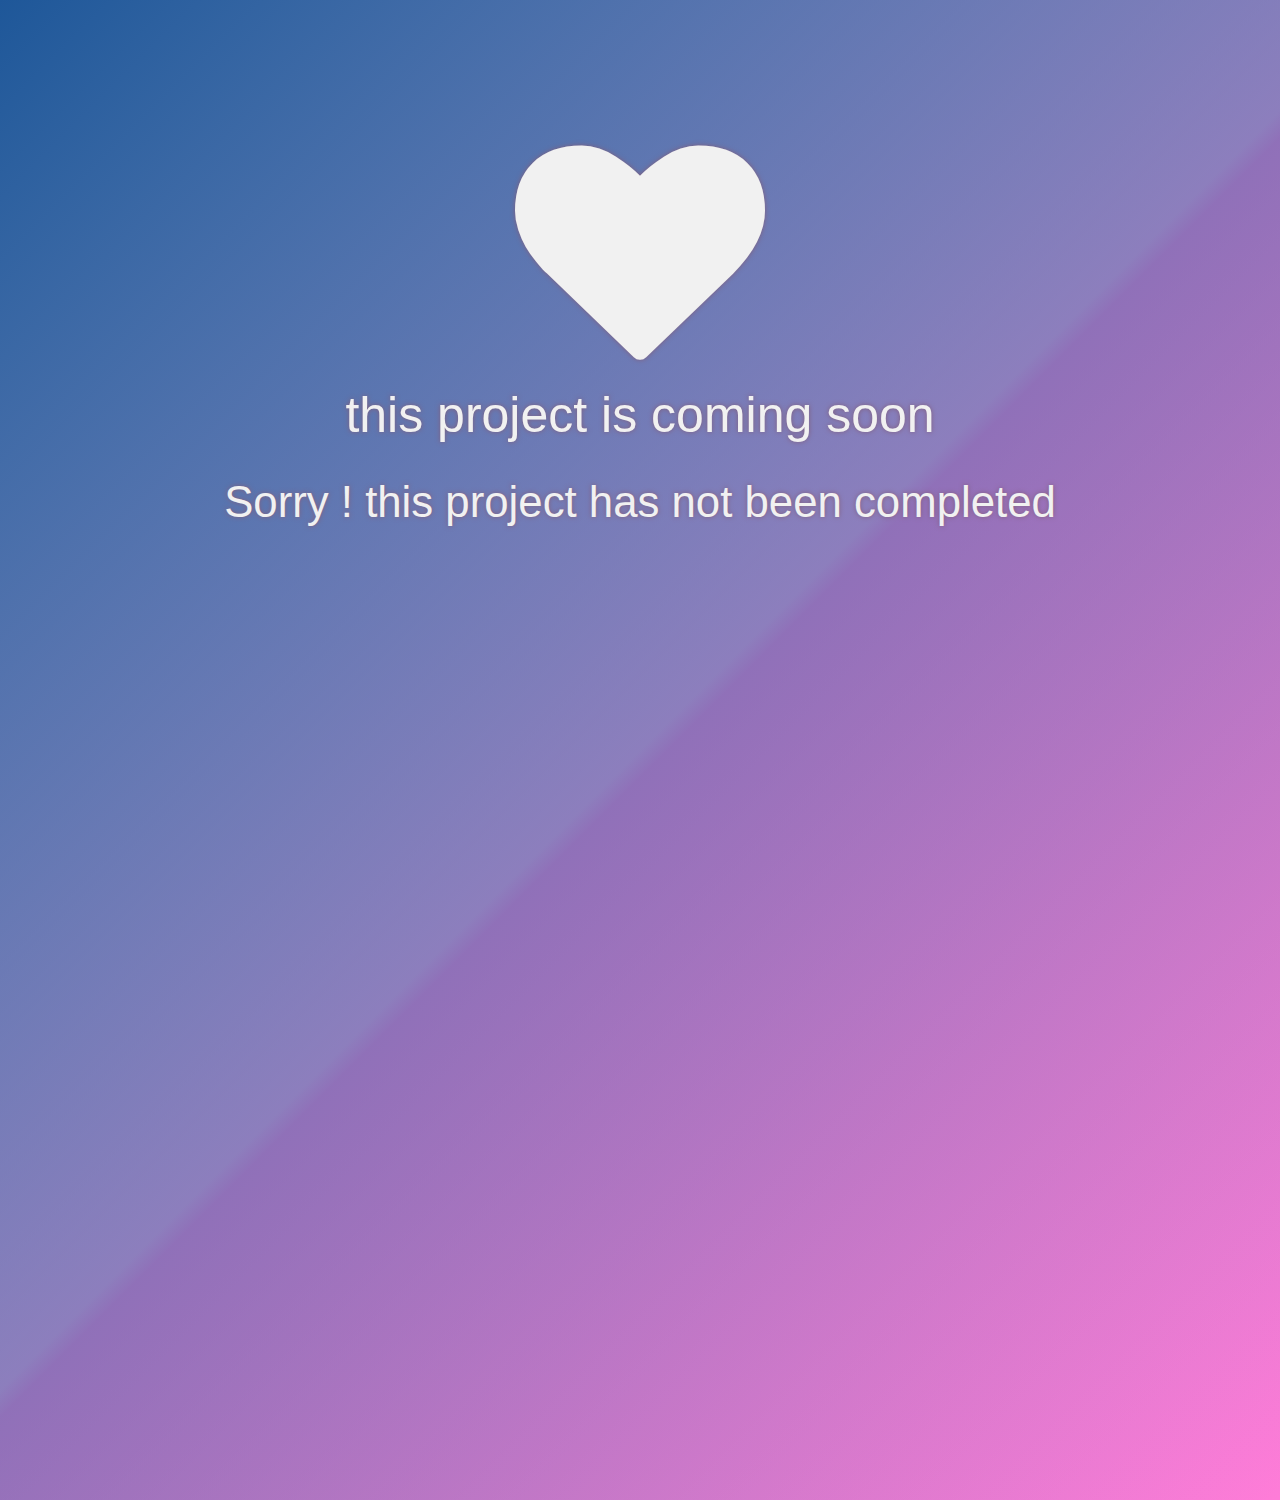
<file: pages/coming soon.html>
<!doctype html>
<html lang="en">
  <head>
    <meta charset="utf-8">
    <meta http-equiv="X-UA-Compatible" content="IE=edge">
    <meta name="viewport" content="width=device-width, initial-scale=1">
        <title>index</title>
        <link rel="stylesheet" href="../css/bootstrap.min.css">
      <link rel="stylesheet" href="../css/bootstrap5.1.3.min.css">
      <link rel="stylesheet" href="../css/font-awesome.min.css">
      <link rel="stylesheet" href="../css/myStyle.css">
      <link rel="stylesheet" href="../css/animate.css">
    
        <!--[if lt IE 9]>
      <script src="js/html5shiv.js"></script>
      <script src="js/respond.min.js"></script>
    <![endif]-->
    </head>
    <body class="comingSoonBody">
        <div class="coming-soon text-center">
        <i class="fa fa-heart"></i>
                <p>this project is coming soon</p>
                <small>Sorry ! this project has not been completed </small>
            </div>
        </div>
    </div>
        <script src="../js/bootstrap-4.0.0.js"></script>
        <script src="../js/wow.min.js"></script>
        
        <script src="../js/newJS.js"></script>
      <script>
       new WOW().init();
       </script>
       </body>
   </html>
</file>
<file: css/myStyle.css>
/*===================================================================index==============================================================*/
body{/* Permalink - use to edit and share this gradient: https://colorzilla.com/gradient-editor/#fcecfc+0,fba6e1+50,fd89d7+51,ff7cd8+100;Pink+Gloss+%232 */
    background: #fcecfc; /* Old browsers */
    background: -moz-linear-gradient(-45deg,  #fcecfc 0%, #fba6e1 50%, #fd89d7 51%, #ff7cd8 100%); /* FF3.6-15 */
    background: -webkit-linear-gradient(-45deg,  #fcecfc 0%,#fba6e1 50%,#fd89d7 51%,#ff7cd8 100%); /* Chrome10-25,Safari5.1-6 */
    background: linear-gradient(135deg,  #fcecfc 0%,#fba6e1 50%,#fd89d7 51%,#ff7cd8 100%); /* W3C, IE10+, FF16+, Chrome26+, Opera12+, Safari7+ */
    filter: progid:DXImageTransform.Microsoft.gradient( startColorstr='#fcecfc', endColorstr='#ff7cd8',GradientType=1 ); /* IE6-9 fallback on horizontal gradient */
      font-family: sans-serif;}
/******************* navbar***********/

.navbar{
    background-color: transparent; border: none;
}
.navbar-default .navbar-nav > li > a {
    color: #f79fde;
    text-decoration: none;
 }
 .navbar-default .navbar-nav > li > a:hover{
    color: #fa0cb7;
    transition: 0.5s ease;
    text-decoration: none;
 }
 header .navbar-default #navbarToggle .icon-bar{background-color: #f1f1f1  }
 header .navbar-default #navbarToggle:active , header .navbar-default #navbarToggle:focus{background-color: #645763;}
/*--------------end navbar ------------*/

/*-------------footer -----------------------*/


footer {
    color: #f1f1f1;
    font-size: 0.7em;
    background-color: transparent;
    padding: 0.8%;
}

/*--------------end footer -------------*/
/*-------------------top scroll---------------*/
#scroll-top{
    background-color:#f79fde9c ;
    border: 0.1em solid #f79fde9c;
    color:#645763 ;
    border-radius: 0.5em;
padding: 0.1% 0.3%;
font-size: 1.5em;
position: fixed;
bottom: 10%;
right: 3%;
z-index: 5555;
display: none;
cursor: pointer;
}
#scroll-top:hover{
    background-color:#64576388 ;
    border: 0.08em solid #64576388;
    color:#f79fde;
    box-shadow: 0em 0em 0.5em 645763;
}
/*----------------------end top scroll-------------*/
/*----------------myname section --------------------*/
.container-fluid{
    padding: 0;/* Permalink - use to edit and share this gradient: https://colorzilla.com/gradient-editor/#7d7e7d+0,0e0e0e+100;Black+3D */
    background: #493546;
    background: -moz-radial-gradient(center, ellipse cover,  #493546 0%, #000000 100%);
    background: -webkit-radial-gradient(center, ellipse cover,  #493546 0%,#000000 100%);
    background: radial-gradient(ellipse at center,  #493546 0%,#000000 100%);
    filter: progid:DXImageTransform.Microsoft.gradient( startColorstr='#493546', endColorstr='#000000',GradientType=1 );
     box-sizing: border-box;
    box-shadow: 0em 0em 1.8em #1a191a;}


.MyName{
    color: #f79fde;
    text-shadow: -0.03em 0em 0.1em #835e7a;
    font-weight: 900;
    text-align: center;
  
}
.MyName:first-child{margin-top: 6%;}

.SectionMyName{height: 40em;}
.WD-text{
    color:#F4CDE9;
    margin:5%;
    font-size: 1.8em;
    text-align: center;

}
/*------------------- end my name sectio ----------------*/
/*--------------------Education section -----------------------*/
.Education{
    height: 55em ;

    padding-top: 2.5%;
}
.EduHaeader{
    text-align: center;
    font-weight: 900;
    text-shadow: -0.03em 0em 0.1em rgb(131, 94, 122);
    color: #f79fde
}
.P-Eduaction{
    color:#a59ba4;
}
.P-Eduaction small{
    color:#726471;
}

.Ed-Div{
    border-radius: 0.5em;
    border-top: 0.7em solid #ce96bd;
    box-sizing: border-box;
    box-shadow: 0em 0.5em 0.8em #776d74;
    margin-top: 3%;
    padding: 4%;

    background-color: #e4d4df;
}
.P-University {
    color:#493e48;
    font-weight: 800;
    font-size: 2.5em;
    margin-bottom: 5%;
}
/*-------------------project -------------------*/
.project{ padding-bottom: 12%;}
.ProHeader{
    color: #f79fde;
    text-align: center;
    text-shadow: -0.03em 0em 0.1em #835e7a;
    font-size: 5em;
    font-weight: 800;
    margin:  7%;
}

.project-card{ 
    background-color: #645763;
    height: 18em;
    border-radius: 1em;
    border: 0.2em solid #857783;
    box-sizing: border-box;
    box-shadow: 0em 0em 0.5em #9c8897;
    color:#80767d ;
    text-align: center;
    padding: 0;
}
 .project-card a{height: 100%;text-decoration: none;color: #80767d;}
.project-card>a>span{color:#f79fde;margin: 5%;display: block;font-weight: 500;}

.project-card div{
    
    background: #c4a1ba;
    background: -moz-linear-gradient(left,  #c4a1ba 2%, #f79fde 42%, #f4cde9 53%, #f79fde 62%, #f79fde 62%, #ce96bd 100%, #f79fde 100%);
    background: -webkit-linear-gradient(left,  #c4a1ba 2%,#f79fde 42%,#f4cde9 53%,#f79fde 62%,#f79fde 62%,#ce96bd 100%,#f79fde 100%);
    background: linear-gradient(to right,  #c4a1ba 2%,#f79fde 42%,#f4cde9 53%,#f79fde 62%,#f79fde 62%,#ce96bd 100%,#f79fde 100%);
    filter: progid:DXImageTransform.Microsoft.gradient( startColorstr='#c4a1ba', endColorstr='#f79fde',GradientType=1 );
    color: #645763;
    position: absolute;
    bottom: 0;
    width: 100%;
    height: 100%;
    transition: 0.5s ease;
    opacity:1;
    text-align: center;
    font-size: 2em;
    font-weight: 800;
    border-radius: 0.5em;
    text-shadow: 0.1em 0.1em 0.1em #f1f1f1;
    padding-top:20%;

}

.project-card div:hover{
    color: #f79fde;
    background: #352c34;
background: -moz-linear-gradient(left,  #645763 2%, #9c8897 42%, #c4a1ba 53%, #9c8897 68%, #9c8897 68%, #645763 100%, #f79fde 100%);
background: -webkit-linear-gradient(left,  #645763 2%,#9c8897 42%,#c4a1ba 53%,#9c8897 68%,#9c8897 68%,#645763 100%,#f79fde 100%);
background: linear-gradient(to right,  #645763 2%,#9c8897 42%,#c4a1ba 53%,#9c8897 68%,#9c8897 68%,#645763 100%,#f79fde 100%);
filter: progid:DXImageTransform.Microsoft.gradient( startColorstr='#645763', endColorstr='#f79fde',GradientType=1 );

    transition: 0.3s ease-in-out;
    height: 20%;
    padding: 0%;
    text-shadow: 0em 0em 0.1em #493e48;
}

.project-card img{
height: 100%;
width: 100%;
border-radius: 0.7em;
}


/*-------------------end project ------------------*/
/*--------------contact ------------*/
.Contact{
    background: -webkit-linear-gradient(left,#f79fde, #e7c6de);
    background-color: #f79fde;}
.Con-header{

    color: #f1f1f1;
    text-shadow: 0.2em 0em 0.3em #ca299a;
    font-weight: 600;
    margin: 5% 0% 8% 17%;
}
.Contact span{display: block;}
.Contact>.row>div>a{
    background-color: #f79fde;
    width: 75%;
    padding: 5%;
    font-weight: 700;
   
    display: block;
    text-align: center;
    color: #ca299a;
    text-decoration: none;
    border-radius: 0.5em;
    box-shadow: 0em 0em 0.5em #776d74;
  
}
.Contact>.row>div>a:hover{
    color: #fa0cb7;
    background-color: #f1f1f1;
    text-decoration: none;
    transition: 0.5s ease;
}


@media (min-width:992px){
    .Education{    background: -webkit-linear-gradient(left, #d1bdcb, #9c8897);}
    .EduHaeader{text-shadow: -0.03em 0em 0.1em #835e7a;
        color:#493e48;
       ;}
       .Contact>.row>div>a{font-size:1.5em ;}
    .container-fluid{width: 97%;}
    .MyName , .EduHaeader{font-size: 5em;}
    .Con-header{font-size: 2.5em;}
    .Contact{height: 28em;padding-top: 0.2%;}
    .coming-soon{font-size: 5em;padding-top:10%;}
    .margin-col{margin-left: 16.66666%;}
    .P-Eduaction{font-size: 2em;}

    }
    
    @media (max-width:575px){
    .project .project-card{width: 33.3333%; display: block; margin:7.5% 33.3333%;height: 12em;}
   
    .Contact{height: auto;padding: 5%;}
    .Contact>.row>div>a{
        box-shadow: 0em 0em 0em #835e7a00;
        background-color: transparent;
        width: 10%;
        font-size: 2em;
        margin-left: 45%;
    }
    .Contact>.row>div{display: inline;width: 20%;}
    .Contact>.row>div{margin-left: 8%;}
    .Contact>.row>div>a:hover{background-color: #835e7a00;}
    .Contact>.row>div>a>span{display: none;}
    .MyName , .EduHaeader , .ProHeader{font-size: 2.5em;}
    .coming-soon{font-size: 2.8em; padding: 15%;} 
    .P-Eduaction{font-size: 1.4em;}
    .P-University {font-size: 1.7em;}
    }
    @media (min-width:1200){
    .EduHaeader{color: #f79fde;}
    
    }
    @media (min-width:576px) and (max-width:991px){
        .EduHaeader , .MyName , .ProHeader{font-size:4em; text-align: center;}
        .container-fluid{width: 100%;}
        .WD-text ,.Con-header,.P-University{font-size: 2em;}
        .project-card div{font-size: 1em;}
        .SectionMyName{height: 40em;}
        #scroll-top{padding: 0.1em 0.2em;}
        .Education{
            height: 30em;
            background-color: transparent;
            color: #f79fde;
            text-shadow: -0.03em 0em 0.1em rgb(131, 94, 122);
            
        }
        .Contact>.row>div>a{font-size: 1.3em}
        .margin-col{margin-left: 16.66666%;}
        .Contact{padding: 2%;}
        
        .Education h3{color: #f79fde;text-shadow: -0.03em 0em 0.1em #835e7a;}
        .P-Eduaction{font-size: 1.4em;}  
        .P-University {font: 2em;} 
        .coming-soon{font-size: 4em; padding: 15%;}  

        }
 
/*-----------end contact --------------*/
/*====================================================================================================================================*/
/*===================================================================todo==============================================================*/
/*=====================================================================================================================================*/



.list-todo{
    background-color: #f79fde;
  /* background-image: url(../images/pexels-anna-shvets-4315828.jpg);*/
    padding: 3%;
box-sizing: border-box;
box-shadow:0em 0em 1em #352c34 ;
color: #352c34;
}
    .list-todo>.add-item>div>input{
        padding: 1%;
        background-color: transparent;
        border: none;
        border-bottom: 0.2em dashed #ca299a;
    
        width: 100%;
    }
    .list-todo input:active , .list-todo input:focus{
        padding: 1.5%;
        border-color:#fa0cb7 ;
        outline: #fa0cb7;
        transition: 0.5s ease;
    }
    ::placeholder{color: #ca299a;}
    
    .add-item{margin: 2%;}
    .view-list{padding: 5%;}
   .list-todo .edait-item{background-color: tomato;border: none;overflow:visible;width: 100%;}
   .list-todo .edait-item:focus ,.list-todo .edait-item:active{outline: none;border-style: none;}
   .list-item{
    box-sizing: border-box;
    box-shadow:0em 0em 0.5em #645763 ;  
       width: 90%;
       background: -webkit-linear-gradient(left,#f79fde, #e7c6de);
       padding: 3%;
       margin: 2%;
    }
.list-item>.toolbox-item{border-bottom: 0.2em solid #e4d4df;padding-bottom: 2%;margin-bottom: 3%;}
.view-list>.toolbox{padding: 1%;border-top: 0.1em solid #e4d4df;}
.btn-purple{background-color: #ca299a;color: #f79fde;}
.btn-purple:hover{color: #f1f1f1;}
.btn-purple:active{border:0.1em  inset #ca299a;background-color: #fa0cb7;}
/*====================================================================================================================================*/
/*===================================================================Coming soon==============================================================*/
/*=====================================================================================================================================*/
.comingSoonBody{overflow: hidden;}
.coming-soon i{font-size: 5em;
      }
.coming-soon {
    position: relative;
    top: 30%;
    height: 30em;
    overflow: hidden;
    color: #f1f1f1;
    text-shadow: 0em 0em 0.1em #835e7a;
/* Permalink - use to edit and share this gradient: https://colorzilla.com/gradient-editor/#1e5799+0,7db9e8+100&1+0,0+100;Blue+to+Transparent */
background: -moz-linear-gradient(-45deg,  rgba(30,87,153,1) 0%, rgba(125,185,232,0) 100%); /* FF3.6-15 */
background: -webkit-linear-gradient(-45deg,  rgba(30,87,153,1) 0%,rgba(125,185,232,0) 100%); /* Chrome10-25,Safari5.1-6 */
background: linear-gradient(135deg,  rgba(30,87,153,1) 0%,rgba(125,185,232,0) 100%); /* W3C, IE10+, FF16+, Chrome26+, Opera12+, Safari7+ */
filter: progid:DXImageTransform.Microsoft.gradient( startColorstr='#1e5799', endColorstr='#007db9e8',GradientType=1 ); /* IE6-9 fallback on horizontal gradient */

}
</file>
<file: css/bootstrap5.1.3.min.css>
@charset "UTF-8";/*!
 * Bootstrap v5.1.3 (https://getbootstrap.com/)
 * Copyright 2011-2021 The Bootstrap Authors
 * Copyright 2011-2021 Twitter, Inc.
 * Licensed under MIT (https://github.com/twbs/bootstrap/blob/main/LICENSE)
 */:root{--bs-blue:#0d6efd;--bs-indigo:#6610f2;--bs-purple:#6f42c1;--bs-pink:#d63384;--bs-red:#dc3545;--bs-orange:#fd7e14;--bs-yellow:#ffc107;--bs-green:#198754;--bs-teal:#20c997;--bs-cyan:#0dcaf0;--bs-white:#fff;--bs-gray:#6c757d;--bs-gray-dark:#343a40;--bs-gray-100:#f8f9fa;--bs-gray-200:#e9ecef;--bs-gray-300:#dee2e6;--bs-gray-400:#ced4da;--bs-gray-500:#adb5bd;--bs-gray-600:#6c757d;--bs-gray-700:#495057;--bs-gray-800:#343a40;--bs-gray-900:#212529;--bs-primary:#0d6efd;--bs-secondary:#6c757d;--bs-success:#198754;--bs-info:#0dcaf0;--bs-warning:#ffc107;--bs-danger:#dc3545;--bs-light:#f8f9fa;--bs-dark:#212529;--bs-primary-rgb:13,110,253;--bs-secondary-rgb:108,117,125;--bs-success-rgb:25,135,84;--bs-info-rgb:13,202,240;--bs-warning-rgb:255,193,7;--bs-danger-rgb:220,53,69;--bs-light-rgb:248,249,250;--bs-dark-rgb:33,37,41;--bs-white-rgb:255,255,255;--bs-black-rgb:0,0,0;--bs-body-color-rgb:33,37,41;--bs-body-bg-rgb:255,255,255;--bs-font-sans-serif:system-ui,-apple-system,"Segoe UI",Roboto,"Helvetica Neue",Arial,"Noto Sans","Liberation Sans",sans-serif,"Apple Color Emoji","Segoe UI Emoji","Segoe UI Symbol","Noto Color Emoji";--bs-font-monospace:SFMono-Regular,Menlo,Monaco,Consolas,"Liberation Mono","Courier New",monospace;--bs-gradient:linear-gradient(180deg, rgba(255, 255, 255, 0.15), rgba(255, 255, 255, 0));--bs-body-font-family:var(--bs-font-sans-serif);--bs-body-font-size:1rem;--bs-body-font-weight:400;--bs-body-line-height:1.5;--bs-body-color:#212529;--bs-body-bg:#fff}*,::after,::before{box-sizing:border-box}@media (prefers-reduced-motion:no-preference){:root{scroll-behavior:smooth}}body{margin:0;font-family:var(--bs-body-font-family);font-size:var(--bs-body-font-size);font-weight:var(--bs-body-font-weight);line-height:var(--bs-body-line-height);color:var(--bs-body-color);text-align:var(--bs-body-text-align);background-color:var(--bs-body-bg);-webkit-text-size-adjust:100%;-webkit-tap-highlight-color:transparent}hr{margin:1rem 0;color:inherit;background-color:currentColor;border:0;opacity:.25}hr:not([size]){height:1px}.h1,.h2,.h3,.h4,.h5,.h6,h1,h2,h3,h4,h5,h6{margin-top:0;margin-bottom:.5rem;font-weight:500;line-height:1.2}.h1,h1{font-size:calc(1.375rem + 1.5vw)}@media (min-width:1200px){.h1,h1{font-size:2.5rem}}.h2,h2{font-size:calc(1.325rem + .9vw)}@media (min-width:1200px){.h2,h2{font-size:2rem}}.h3,h3{font-size:calc(1.3rem + .6vw)}@media (min-width:1200px){.h3,h3{font-size:1.75rem}}.h4,h4{font-size:calc(1.275rem + .3vw)}@media (min-width:1200px){.h4,h4{font-size:1.5rem}}.h5,h5{font-size:1.25rem}.h6,h6{font-size:1rem}p{margin-top:0;margin-bottom:1rem}abbr[data-bs-original-title],abbr[title]{-webkit-text-decoration:underline dotted;text-decoration:underline dotted;cursor:help;-webkit-text-decoration-skip-ink:none;text-decoration-skip-ink:none}address{margin-bottom:1rem;font-style:normal;line-height:inherit}ol,ul{padding-left:2rem}dl,ol,ul{margin-top:0;margin-bottom:1rem}ol ol,ol ul,ul ol,ul ul{margin-bottom:0}dt{font-weight:700}dd{margin-bottom:.5rem;margin-left:0}blockquote{margin:0 0 1rem}b,strong{font-weight:bolder}.small,small{font-size:.875em}.mark,mark{padding:.2em;background-color:#fcf8e3}sub,sup{position:relative;font-size:.75em;line-height:0;vertical-align:baseline}sub{bottom:-.25em}sup{top:-.5em}a{color:#0d6efd;text-decoration:underline}a:hover{color:#0a58ca}a:not([href]):not([class]),a:not([href]):not([class]):hover{color:inherit;text-decoration:none}code,kbd,pre,samp{font-family:var(--bs-font-monospace);font-size:1em;direction:ltr;unicode-bidi:bidi-override}pre{display:block;margin-top:0;margin-bottom:1rem;overflow:auto;font-size:.875em}pre code{font-size:inherit;color:inherit;word-break:normal}code{font-size:.875em;color:#d63384;word-wrap:break-word}a>code{color:inherit}kbd{padding:.2rem .4rem;font-size:.875em;color:#fff;background-color:#212529;border-radius:.2rem}kbd kbd{padding:0;font-size:1em;font-weight:700}figure{margin:0 0 1rem}img,svg{vertical-align:middle}table{caption-side:bottom;border-collapse:collapse}caption{padding-top:.5rem;padding-bottom:.5rem;color:#6c757d;text-align:left}th{text-align:inherit;text-align:-webkit-match-parent}tbody,td,tfoot,th,thead,tr{border-color:inherit;border-style:solid;border-width:0}label{display:inline-block}button{border-radius:0}button:focus:not(:focus-visible){outline:0}button,input,optgroup,select,textarea{margin:0;font-family:inherit;font-size:inherit;line-height:inherit}button,select{text-transform:none}[role=button]{cursor:pointer}select{word-wrap:normal}select:disabled{opacity:1}[list]::-webkit-calendar-picker-indicator{display:none}[type=button],[type=reset],[type=submit],button{-webkit-appearance:button}[type=button]:not(:disabled),[type=reset]:not(:disabled),[type=submit]:not(:disabled),button:not(:disabled){cursor:pointer}::-moz-focus-inner{padding:0;border-style:none}textarea{resize:vertical}fieldset{min-width:0;padding:0;margin:0;border:0}legend{float:left;width:100%;padding:0;margin-bottom:.5rem;font-size:calc(1.275rem + .3vw);line-height:inherit}@media (min-width:1200px){legend{font-size:1.5rem}}legend+*{clear:left}::-webkit-datetime-edit-day-field,::-webkit-datetime-edit-fields-wrapper,::-webkit-datetime-edit-hour-field,::-webkit-datetime-edit-minute,::-webkit-datetime-edit-month-field,::-webkit-datetime-edit-text,::-webkit-datetime-edit-year-field{padding:0}::-webkit-inner-spin-button{height:auto}[type=search]{outline-offset:-2px;-webkit-appearance:textfield}::-webkit-search-decoration{-webkit-appearance:none}::-webkit-color-swatch-wrapper{padding:0}::-webkit-file-upload-button{font:inherit}::file-selector-button{font:inherit}::-webkit-file-upload-button{font:inherit;-webkit-appearance:button}output{display:inline-block}iframe{border:0}summary{display:list-item;cursor:pointer}progress{vertical-align:baseline}[hidden]{display:none!important}.lead{font-size:1.25rem;font-weight:300}.display-1{font-size:calc(1.625rem + 4.5vw);font-weight:300;line-height:1.2}@media (min-width:1200px){.display-1{font-size:5rem}}.display-2{font-size:calc(1.575rem + 3.9vw);font-weight:300;line-height:1.2}@media (min-width:1200px){.display-2{font-size:4.5rem}}.display-3{font-size:calc(1.525rem + 3.3vw);font-weight:300;line-height:1.2}@media (min-width:1200px){.display-3{font-size:4rem}}.display-4{font-size:calc(1.475rem + 2.7vw);font-weight:300;line-height:1.2}@media (min-width:1200px){.display-4{font-size:3.5rem}}.display-5{font-size:calc(1.425rem + 2.1vw);font-weight:300;line-height:1.2}@media (min-width:1200px){.display-5{font-size:3rem}}.display-6{font-size:calc(1.375rem + 1.5vw);font-weight:300;line-height:1.2}@media (min-width:1200px){.display-6{font-size:2.5rem}}.list-unstyled{padding-left:0;list-style:none}.list-inline{padding-left:0;list-style:none}.list-inline-item{display:inline-block}.list-inline-item:not(:last-child){margin-right:.5rem}.initialism{font-size:.875em;text-transform:uppercase}.blockquote{margin-bottom:1rem;font-size:1.25rem}.blockquote>:last-child{margin-bottom:0}.blockquote-footer{margin-top:-1rem;margin-bottom:1rem;font-size:.875em;color:#6c757d}.blockquote-footer::before{content:"— "}.img-fluid{max-width:100%;height:auto}.img-thumbnail{padding:.25rem;background-color:#fff;border:1px solid #dee2e6;border-radius:.25rem;max-width:100%;height:auto}.figure{display:inline-block}.figure-img{margin-bottom:.5rem;line-height:1}.figure-caption{font-size:.875em;color:#6c757d}.container,.container-fluid,.container-lg,.container-md,.container-sm,.container-xl,.container-xxl{width:100%;padding-right:var(--bs-gutter-x,.75rem);padding-left:var(--bs-gutter-x,.75rem);margin-right:auto;margin-left:auto}@media (min-width:576px){.container,.container-sm{max-width:540px}}@media (min-width:768px){.container,.container-md,.container-sm{max-width:720px}}@media (min-width:992px){.container,.container-lg,.container-md,.container-sm{max-width:960px}}@media (min-width:1200px){.container,.container-lg,.container-md,.container-sm,.container-xl{max-width:1140px}}@media (min-width:1400px){.container,.container-lg,.container-md,.container-sm,.container-xl,.container-xxl{max-width:1320px}}.row{--bs-gutter-x:1.5rem;--bs-gutter-y:0;display:flex;flex-wrap:wrap;margin-top:calc(-1 * var(--bs-gutter-y));margin-right:calc(-.5 * var(--bs-gutter-x));margin-left:calc(-.5 * var(--bs-gutter-x))}.row>*{flex-shrink:0;width:100%;max-width:100%;padding-right:calc(var(--bs-gutter-x) * .5);padding-left:calc(var(--bs-gutter-x) * .5);margin-top:var(--bs-gutter-y)}.col{flex:1 0 0%}.row-cols-auto>*{flex:0 0 auto;width:auto}.row-cols-1>*{flex:0 0 auto;width:100%}.row-cols-2>*{flex:0 0 auto;width:50%}.row-cols-3>*{flex:0 0 auto;width:33.3333333333%}.row-cols-4>*{flex:0 0 auto;width:25%}.row-cols-5>*{flex:0 0 auto;width:20%}.row-cols-6>*{flex:0 0 auto;width:16.6666666667%}.col-auto{flex:0 0 auto;width:auto}.col-1{flex:0 0 auto;width:8.33333333%}.col-2{flex:0 0 auto;width:16.66666667%}.col-3{flex:0 0 auto;width:25%}.col-4{flex:0 0 auto;width:33.33333333%}.col-5{flex:0 0 auto;width:41.66666667%}.col-6{flex:0 0 auto;width:50%}.col-7{flex:0 0 auto;width:58.33333333%}.col-8{flex:0 0 auto;width:66.66666667%}.col-9{flex:0 0 auto;width:75%}.col-10{flex:0 0 auto;width:83.33333333%}.col-11{flex:0 0 auto;width:91.66666667%}.col-12{flex:0 0 auto;width:100%}.offset-1{margin-left:8.33333333%}.offset-2{margin-left:16.66666667%}.offset-3{margin-left:25%}.offset-4{margin-left:33.33333333%}.offset-5{margin-left:41.66666667%}.offset-6{margin-left:50%}.offset-7{margin-left:58.33333333%}.offset-8{margin-left:66.66666667%}.offset-9{margin-left:75%}.offset-10{margin-left:83.33333333%}.offset-11{margin-left:91.66666667%}.g-0,.gx-0{--bs-gutter-x:0}.g-0,.gy-0{--bs-gutter-y:0}.g-1,.gx-1{--bs-gutter-x:0.25rem}.g-1,.gy-1{--bs-gutter-y:0.25rem}.g-2,.gx-2{--bs-gutter-x:0.5rem}.g-2,.gy-2{--bs-gutter-y:0.5rem}.g-3,.gx-3{--bs-gutter-x:1rem}.g-3,.gy-3{--bs-gutter-y:1rem}.g-4,.gx-4{--bs-gutter-x:1.5rem}.g-4,.gy-4{--bs-gutter-y:1.5rem}.g-5,.gx-5{--bs-gutter-x:3rem}.g-5,.gy-5{--bs-gutter-y:3rem}@media (min-width:576px){.col-sm{flex:1 0 0%}.row-cols-sm-auto>*{flex:0 0 auto;width:auto}.row-cols-sm-1>*{flex:0 0 auto;width:100%}.row-cols-sm-2>*{flex:0 0 auto;width:50%}.row-cols-sm-3>*{flex:0 0 auto;width:33.3333333333%}.row-cols-sm-4>*{flex:0 0 auto;width:25%}.row-cols-sm-5>*{flex:0 0 auto;width:20%}.row-cols-sm-6>*{flex:0 0 auto;width:16.6666666667%}.col-sm-auto{flex:0 0 auto;width:auto}.col-sm-1{flex:0 0 auto;width:8.33333333%}.col-sm-2{flex:0 0 auto;width:16.66666667%}.col-sm-3{flex:0 0 auto;width:25%}.col-sm-4{flex:0 0 auto;width:33.33333333%}.col-sm-5{flex:0 0 auto;width:41.66666667%}.col-sm-6{flex:0 0 auto;width:50%}.col-sm-7{flex:0 0 auto;width:58.33333333%}.col-sm-8{flex:0 0 auto;width:66.66666667%}.col-sm-9{flex:0 0 auto;width:75%}.col-sm-10{flex:0 0 auto;width:83.33333333%}.col-sm-11{flex:0 0 auto;width:91.66666667%}.col-sm-12{flex:0 0 auto;width:100%}.offset-sm-0{margin-left:0}.offset-sm-1{margin-left:8.33333333%}.offset-sm-2{margin-left:16.66666667%}.offset-sm-3{margin-left:25%}.offset-sm-4{margin-left:33.33333333%}.offset-sm-5{margin-left:41.66666667%}.offset-sm-6{margin-left:50%}.offset-sm-7{margin-left:58.33333333%}.offset-sm-8{margin-left:66.66666667%}.offset-sm-9{margin-left:75%}.offset-sm-10{margin-left:83.33333333%}.offset-sm-11{margin-left:91.66666667%}.g-sm-0,.gx-sm-0{--bs-gutter-x:0}.g-sm-0,.gy-sm-0{--bs-gutter-y:0}.g-sm-1,.gx-sm-1{--bs-gutter-x:0.25rem}.g-sm-1,.gy-sm-1{--bs-gutter-y:0.25rem}.g-sm-2,.gx-sm-2{--bs-gutter-x:0.5rem}.g-sm-2,.gy-sm-2{--bs-gutter-y:0.5rem}.g-sm-3,.gx-sm-3{--bs-gutter-x:1rem}.g-sm-3,.gy-sm-3{--bs-gutter-y:1rem}.g-sm-4,.gx-sm-4{--bs-gutter-x:1.5rem}.g-sm-4,.gy-sm-4{--bs-gutter-y:1.5rem}.g-sm-5,.gx-sm-5{--bs-gutter-x:3rem}.g-sm-5,.gy-sm-5{--bs-gutter-y:3rem}}@media (min-width:768px){.col-md{flex:1 0 0%}.row-cols-md-auto>*{flex:0 0 auto;width:auto}.row-cols-md-1>*{flex:0 0 auto;width:100%}.row-cols-md-2>*{flex:0 0 auto;width:50%}.row-cols-md-3>*{flex:0 0 auto;width:33.3333333333%}.row-cols-md-4>*{flex:0 0 auto;width:25%}.row-cols-md-5>*{flex:0 0 auto;width:20%}.row-cols-md-6>*{flex:0 0 auto;width:16.6666666667%}.col-md-auto{flex:0 0 auto;width:auto}.col-md-1{flex:0 0 auto;width:8.33333333%}.col-md-2{flex:0 0 auto;width:16.66666667%}.col-md-3{flex:0 0 auto;width:25%}.col-md-4{flex:0 0 auto;width:33.33333333%}.col-md-5{flex:0 0 auto;width:41.66666667%}.col-md-6{flex:0 0 auto;width:50%}.col-md-7{flex:0 0 auto;width:58.33333333%}.col-md-8{flex:0 0 auto;width:66.66666667%}.col-md-9{flex:0 0 auto;width:75%}.col-md-10{flex:0 0 auto;width:83.33333333%}.col-md-11{flex:0 0 auto;width:91.66666667%}.col-md-12{flex:0 0 auto;width:100%}.offset-md-0{margin-left:0}.offset-md-1{margin-left:8.33333333%}.offset-md-2{margin-left:16.66666667%}.offset-md-3{margin-left:25%}.offset-md-4{margin-left:33.33333333%}.offset-md-5{margin-left:41.66666667%}.offset-md-6{margin-left:50%}.offset-md-7{margin-left:58.33333333%}.offset-md-8{margin-left:66.66666667%}.offset-md-9{margin-left:75%}.offset-md-10{margin-left:83.33333333%}.offset-md-11{margin-left:91.66666667%}.g-md-0,.gx-md-0{--bs-gutter-x:0}.g-md-0,.gy-md-0{--bs-gutter-y:0}.g-md-1,.gx-md-1{--bs-gutter-x:0.25rem}.g-md-1,.gy-md-1{--bs-gutter-y:0.25rem}.g-md-2,.gx-md-2{--bs-gutter-x:0.5rem}.g-md-2,.gy-md-2{--bs-gutter-y:0.5rem}.g-md-3,.gx-md-3{--bs-gutter-x:1rem}.g-md-3,.gy-md-3{--bs-gutter-y:1rem}.g-md-4,.gx-md-4{--bs-gutter-x:1.5rem}.g-md-4,.gy-md-4{--bs-gutter-y:1.5rem}.g-md-5,.gx-md-5{--bs-gutter-x:3rem}.g-md-5,.gy-md-5{--bs-gutter-y:3rem}}@media (min-width:992px){.col-lg{flex:1 0 0%}.row-cols-lg-auto>*{flex:0 0 auto;width:auto}.row-cols-lg-1>*{flex:0 0 auto;width:100%}.row-cols-lg-2>*{flex:0 0 auto;width:50%}.row-cols-lg-3>*{flex:0 0 auto;width:33.3333333333%}.row-cols-lg-4>*{flex:0 0 auto;width:25%}.row-cols-lg-5>*{flex:0 0 auto;width:20%}.row-cols-lg-6>*{flex:0 0 auto;width:16.6666666667%}.col-lg-auto{flex:0 0 auto;width:auto}.col-lg-1{flex:0 0 auto;width:8.33333333%}.col-lg-2{flex:0 0 auto;width:16.66666667%}.col-lg-3{flex:0 0 auto;width:25%}.col-lg-4{flex:0 0 auto;width:33.33333333%}.col-lg-5{flex:0 0 auto;width:41.66666667%}.col-lg-6{flex:0 0 auto;width:50%}.col-lg-7{flex:0 0 auto;width:58.33333333%}.col-lg-8{flex:0 0 auto;width:66.66666667%}.col-lg-9{flex:0 0 auto;width:75%}.col-lg-10{flex:0 0 auto;width:83.33333333%}.col-lg-11{flex:0 0 auto;width:91.66666667%}.col-lg-12{flex:0 0 auto;width:100%}.offset-lg-0{margin-left:0}.offset-lg-1{margin-left:8.33333333%}.offset-lg-2{margin-left:16.66666667%}.offset-lg-3{margin-left:25%}.offset-lg-4{margin-left:33.33333333%}.offset-lg-5{margin-left:41.66666667%}.offset-lg-6{margin-left:50%}.offset-lg-7{margin-left:58.33333333%}.offset-lg-8{margin-left:66.66666667%}.offset-lg-9{margin-left:75%}.offset-lg-10{margin-left:83.33333333%}.offset-lg-11{margin-left:91.66666667%}.g-lg-0,.gx-lg-0{--bs-gutter-x:0}.g-lg-0,.gy-lg-0{--bs-gutter-y:0}.g-lg-1,.gx-lg-1{--bs-gutter-x:0.25rem}.g-lg-1,.gy-lg-1{--bs-gutter-y:0.25rem}.g-lg-2,.gx-lg-2{--bs-gutter-x:0.5rem}.g-lg-2,.gy-lg-2{--bs-gutter-y:0.5rem}.g-lg-3,.gx-lg-3{--bs-gutter-x:1rem}.g-lg-3,.gy-lg-3{--bs-gutter-y:1rem}.g-lg-4,.gx-lg-4{--bs-gutter-x:1.5rem}.g-lg-4,.gy-lg-4{--bs-gutter-y:1.5rem}.g-lg-5,.gx-lg-5{--bs-gutter-x:3rem}.g-lg-5,.gy-lg-5{--bs-gutter-y:3rem}}@media (min-width:1200px){.col-xl{flex:1 0 0%}.row-cols-xl-auto>*{flex:0 0 auto;width:auto}.row-cols-xl-1>*{flex:0 0 auto;width:100%}.row-cols-xl-2>*{flex:0 0 auto;width:50%}.row-cols-xl-3>*{flex:0 0 auto;width:33.3333333333%}.row-cols-xl-4>*{flex:0 0 auto;width:25%}.row-cols-xl-5>*{flex:0 0 auto;width:20%}.row-cols-xl-6>*{flex:0 0 auto;width:16.6666666667%}.col-xl-auto{flex:0 0 auto;width:auto}.col-xl-1{flex:0 0 auto;width:8.33333333%}.col-xl-2{flex:0 0 auto;width:16.66666667%}.col-xl-3{flex:0 0 auto;width:25%}.col-xl-4{flex:0 0 auto;width:33.33333333%}.col-xl-5{flex:0 0 auto;width:41.66666667%}.col-xl-6{flex:0 0 auto;width:50%}.col-xl-7{flex:0 0 auto;width:58.33333333%}.col-xl-8{flex:0 0 auto;width:66.66666667%}.col-xl-9{flex:0 0 auto;width:75%}.col-xl-10{flex:0 0 auto;width:83.33333333%}.col-xl-11{flex:0 0 auto;width:91.66666667%}.col-xl-12{flex:0 0 auto;width:100%}.offset-xl-0{margin-left:0}.offset-xl-1{margin-left:8.33333333%}.offset-xl-2{margin-left:16.66666667%}.offset-xl-3{margin-left:25%}.offset-xl-4{margin-left:33.33333333%}.offset-xl-5{margin-left:41.66666667%}.offset-xl-6{margin-left:50%}.offset-xl-7{margin-left:58.33333333%}.offset-xl-8{margin-left:66.66666667%}.offset-xl-9{margin-left:75%}.offset-xl-10{margin-left:83.33333333%}.offset-xl-11{margin-left:91.66666667%}.g-xl-0,.gx-xl-0{--bs-gutter-x:0}.g-xl-0,.gy-xl-0{--bs-gutter-y:0}.g-xl-1,.gx-xl-1{--bs-gutter-x:0.25rem}.g-xl-1,.gy-xl-1{--bs-gutter-y:0.25rem}.g-xl-2,.gx-xl-2{--bs-gutter-x:0.5rem}.g-xl-2,.gy-xl-2{--bs-gutter-y:0.5rem}.g-xl-3,.gx-xl-3{--bs-gutter-x:1rem}.g-xl-3,.gy-xl-3{--bs-gutter-y:1rem}.g-xl-4,.gx-xl-4{--bs-gutter-x:1.5rem}.g-xl-4,.gy-xl-4{--bs-gutter-y:1.5rem}.g-xl-5,.gx-xl-5{--bs-gutter-x:3rem}.g-xl-5,.gy-xl-5{--bs-gutter-y:3rem}}@media (min-width:1400px){.col-xxl{flex:1 0 0%}.row-cols-xxl-auto>*{flex:0 0 auto;width:auto}.row-cols-xxl-1>*{flex:0 0 auto;width:100%}.row-cols-xxl-2>*{flex:0 0 auto;width:50%}.row-cols-xxl-3>*{flex:0 0 auto;width:33.3333333333%}.row-cols-xxl-4>*{flex:0 0 auto;width:25%}.row-cols-xxl-5>*{flex:0 0 auto;width:20%}.row-cols-xxl-6>*{flex:0 0 auto;width:16.6666666667%}.col-xxl-auto{flex:0 0 auto;width:auto}.col-xxl-1{flex:0 0 auto;width:8.33333333%}.col-xxl-2{flex:0 0 auto;width:16.66666667%}.col-xxl-3{flex:0 0 auto;width:25%}.col-xxl-4{flex:0 0 auto;width:33.33333333%}.col-xxl-5{flex:0 0 auto;width:41.66666667%}.col-xxl-6{flex:0 0 auto;width:50%}.col-xxl-7{flex:0 0 auto;width:58.33333333%}.col-xxl-8{flex:0 0 auto;width:66.66666667%}.col-xxl-9{flex:0 0 auto;width:75%}.col-xxl-10{flex:0 0 auto;width:83.33333333%}.col-xxl-11{flex:0 0 auto;width:91.66666667%}.col-xxl-12{flex:0 0 auto;width:100%}.offset-xxl-0{margin-left:0}.offset-xxl-1{margin-left:8.33333333%}.offset-xxl-2{margin-left:16.66666667%}.offset-xxl-3{margin-left:25%}.offset-xxl-4{margin-left:33.33333333%}.offset-xxl-5{margin-left:41.66666667%}.offset-xxl-6{margin-left:50%}.offset-xxl-7{margin-left:58.33333333%}.offset-xxl-8{margin-left:66.66666667%}.offset-xxl-9{margin-left:75%}.offset-xxl-10{margin-left:83.33333333%}.offset-xxl-11{margin-left:91.66666667%}.g-xxl-0,.gx-xxl-0{--bs-gutter-x:0}.g-xxl-0,.gy-xxl-0{--bs-gutter-y:0}.g-xxl-1,.gx-xxl-1{--bs-gutter-x:0.25rem}.g-xxl-1,.gy-xxl-1{--bs-gutter-y:0.25rem}.g-xxl-2,.gx-xxl-2{--bs-gutter-x:0.5rem}.g-xxl-2,.gy-xxl-2{--bs-gutter-y:0.5rem}.g-xxl-3,.gx-xxl-3{--bs-gutter-x:1rem}.g-xxl-3,.gy-xxl-3{--bs-gutter-y:1rem}.g-xxl-4,.gx-xxl-4{--bs-gutter-x:1.5rem}.g-xxl-4,.gy-xxl-4{--bs-gutter-y:1.5rem}.g-xxl-5,.gx-xxl-5{--bs-gutter-x:3rem}.g-xxl-5,.gy-xxl-5{--bs-gutter-y:3rem}}.table{--bs-table-bg:transparent;--bs-table-accent-bg:transparent;--bs-table-striped-color:#212529;--bs-table-striped-bg:rgba(0, 0, 0, 0.05);--bs-table-active-color:#212529;--bs-table-active-bg:rgba(0, 0, 0, 0.1);--bs-table-hover-color:#212529;--bs-table-hover-bg:rgba(0, 0, 0, 0.075);width:100%;margin-bottom:1rem;color:#212529;vertical-align:top;border-color:#dee2e6}.table>:not(caption)>*>*{padding:.5rem .5rem;background-color:var(--bs-table-bg);border-bottom-width:1px;box-shadow:inset 0 0 0 9999px var(--bs-table-accent-bg)}.table>tbody{vertical-align:inherit}.table>thead{vertical-align:bottom}.table>:not(:first-child){border-top:2px solid currentColor}.caption-top{caption-side:top}.table-sm>:not(caption)>*>*{padding:.25rem .25rem}.table-bordered>:not(caption)>*{border-width:1px 0}.table-bordered>:not(caption)>*>*{border-width:0 1px}.table-borderless>:not(caption)>*>*{border-bottom-width:0}.table-borderless>:not(:first-child){border-top-width:0}.table-striped>tbody>tr:nth-of-type(odd)>*{--bs-table-accent-bg:var(--bs-table-striped-bg);color:var(--bs-table-striped-color)}.table-active{--bs-table-accent-bg:var(--bs-table-active-bg);color:var(--bs-table-active-color)}.table-hover>tbody>tr:hover>*{--bs-table-accent-bg:var(--bs-table-hover-bg);color:var(--bs-table-hover-color)}.table-primary{--bs-table-bg:#cfe2ff;--bs-table-striped-bg:#c5d7f2;--bs-table-striped-color:#000;--bs-table-active-bg:#bacbe6;--bs-table-active-color:#000;--bs-table-hover-bg:#bfd1ec;--bs-table-hover-color:#000;color:#000;border-color:#bacbe6}.table-secondary{--bs-table-bg:#e2e3e5;--bs-table-striped-bg:#d7d8da;--bs-table-striped-color:#000;--bs-table-active-bg:#cbccce;--bs-table-active-color:#000;--bs-table-hover-bg:#d1d2d4;--bs-table-hover-color:#000;color:#000;border-color:#cbccce}.table-success{--bs-table-bg:#d1e7dd;--bs-table-striped-bg:#c7dbd2;--bs-table-striped-color:#000;--bs-table-active-bg:#bcd0c7;--bs-table-active-color:#000;--bs-table-hover-bg:#c1d6cc;--bs-table-hover-color:#000;color:#000;border-color:#bcd0c7}.table-info{--bs-table-bg:#cff4fc;--bs-table-striped-bg:#c5e8ef;--bs-table-striped-color:#000;--bs-table-active-bg:#badce3;--bs-table-active-color:#000;--bs-table-hover-bg:#bfe2e9;--bs-table-hover-color:#000;color:#000;border-color:#badce3}.table-warning{--bs-table-bg:#fff3cd;--bs-table-striped-bg:#f2e7c3;--bs-table-striped-color:#000;--bs-table-active-bg:#e6dbb9;--bs-table-active-color:#000;--bs-table-hover-bg:#ece1be;--bs-table-hover-color:#000;color:#000;border-color:#e6dbb9}.table-danger{--bs-table-bg:#f8d7da;--bs-table-striped-bg:#eccccf;--bs-table-striped-color:#000;--bs-table-active-bg:#dfc2c4;--bs-table-active-color:#000;--bs-table-hover-bg:#e5c7ca;--bs-table-hover-color:#000;color:#000;border-color:#dfc2c4}.table-light{--bs-table-bg:#f8f9fa;--bs-table-striped-bg:#ecedee;--bs-table-striped-color:#000;--bs-table-active-bg:#dfe0e1;--bs-table-active-color:#000;--bs-table-hover-bg:#e5e6e7;--bs-table-hover-color:#000;color:#000;border-color:#dfe0e1}.table-dark{--bs-table-bg:#212529;--bs-table-striped-bg:#2c3034;--bs-table-striped-color:#fff;--bs-table-active-bg:#373b3e;--bs-table-active-color:#fff;--bs-table-hover-bg:#323539;--bs-table-hover-color:#fff;color:#fff;border-color:#373b3e}.table-responsive{overflow-x:auto;-webkit-overflow-scrolling:touch}@media (max-width:575.98px){.table-responsive-sm{overflow-x:auto;-webkit-overflow-scrolling:touch}}@media (max-width:767.98px){.table-responsive-md{overflow-x:auto;-webkit-overflow-scrolling:touch}}@media (max-width:991.98px){.table-responsive-lg{overflow-x:auto;-webkit-overflow-scrolling:touch}}@media (max-width:1199.98px){.table-responsive-xl{overflow-x:auto;-webkit-overflow-scrolling:touch}}@media (max-width:1399.98px){.table-responsive-xxl{overflow-x:auto;-webkit-overflow-scrolling:touch}}.form-label{margin-bottom:.5rem}.col-form-label{padding-top:calc(.375rem + 1px);padding-bottom:calc(.375rem + 1px);margin-bottom:0;font-size:inherit;line-height:1.5}.col-form-label-lg{padding-top:calc(.5rem + 1px);padding-bottom:calc(.5rem + 1px);font-size:1.25rem}.col-form-label-sm{padding-top:calc(.25rem + 1px);padding-bottom:calc(.25rem + 1px);font-size:.875rem}.form-text{margin-top:.25rem;font-size:.875em;color:#6c757d}.form-control{display:block;width:100%;padding:.375rem .75rem;font-size:1rem;font-weight:400;line-height:1.5;color:#212529;background-color:#fff;background-clip:padding-box;border:1px solid #ced4da;-webkit-appearance:none;-moz-appearance:none;appearance:none;border-radius:.25rem;transition:border-color .15s ease-in-out,box-shadow .15s ease-in-out}@media (prefers-reduced-motion:reduce){.form-control{transition:none}}.form-control[type=file]{overflow:hidden}.form-control[type=file]:not(:disabled):not([readonly]){cursor:pointer}.form-control:focus{color:#212529;background-color:#fff;border-color:#86b7fe;outline:0;box-shadow:0 0 0 .25rem rgba(13,110,253,.25)}.form-control::-webkit-date-and-time-value{height:1.5em}.form-control::-moz-placeholder{color:#6c757d;opacity:1}.form-control::placeholder{color:#6c757d;opacity:1}.form-control:disabled,.form-control[readonly]{background-color:#e9ecef;opacity:1}.form-control::-webkit-file-upload-button{padding:.375rem .75rem;margin:-.375rem -.75rem;-webkit-margin-end:.75rem;margin-inline-end:.75rem;color:#212529;background-color:#e9ecef;pointer-events:none;border-color:inherit;border-style:solid;border-width:0;border-inline-end-width:1px;border-radius:0;-webkit-transition:color .15s ease-in-out,background-color .15s ease-in-out,border-color .15s ease-in-out,box-shadow .15s ease-in-out;transition:color .15s ease-in-out,background-color .15s ease-in-out,border-color .15s ease-in-out,box-shadow .15s ease-in-out}.form-control::file-selector-button{padding:.375rem .75rem;margin:-.375rem -.75rem;-webkit-margin-end:.75rem;margin-inline-end:.75rem;color:#212529;background-color:#e9ecef;pointer-events:none;border-color:inherit;border-style:solid;border-width:0;border-inline-end-width:1px;border-radius:0;transition:color .15s ease-in-out,background-color .15s ease-in-out,border-color .15s ease-in-out,box-shadow .15s ease-in-out}@media (prefers-reduced-motion:reduce){.form-control::-webkit-file-upload-button{-webkit-transition:none;transition:none}.form-control::file-selector-button{transition:none}}.form-control:hover:not(:disabled):not([readonly])::-webkit-file-upload-button{background-color:#dde0e3}.form-control:hover:not(:disabled):not([readonly])::file-selector-button{background-color:#dde0e3}.form-control::-webkit-file-upload-button{padding:.375rem .75rem;margin:-.375rem -.75rem;-webkit-margin-end:.75rem;margin-inline-end:.75rem;color:#212529;background-color:#e9ecef;pointer-events:none;border-color:inherit;border-style:solid;border-width:0;border-inline-end-width:1px;border-radius:0;-webkit-transition:color .15s ease-in-out,background-color .15s ease-in-out,border-color .15s ease-in-out,box-shadow .15s ease-in-out;transition:color .15s ease-in-out,background-color .15s ease-in-out,border-color .15s ease-in-out,box-shadow .15s ease-in-out}@media (prefers-reduced-motion:reduce){.form-control::-webkit-file-upload-button{-webkit-transition:none;transition:none}}.form-control:hover:not(:disabled):not([readonly])::-webkit-file-upload-button{background-color:#dde0e3}.form-control-plaintext{display:block;width:100%;padding:.375rem 0;margin-bottom:0;line-height:1.5;color:#212529;background-color:transparent;border:solid transparent;border-width:1px 0}.form-control-plaintext.form-control-lg,.form-control-plaintext.form-control-sm{padding-right:0;padding-left:0}.form-control-sm{min-height:calc(1.5em + .5rem + 2px);padding:.25rem .5rem;font-size:.875rem;border-radius:.2rem}.form-control-sm::-webkit-file-upload-button{padding:.25rem .5rem;margin:-.25rem -.5rem;-webkit-margin-end:.5rem;margin-inline-end:.5rem}.form-control-sm::file-selector-button{padding:.25rem .5rem;margin:-.25rem -.5rem;-webkit-margin-end:.5rem;margin-inline-end:.5rem}.form-control-sm::-webkit-file-upload-button{padding:.25rem .5rem;margin:-.25rem -.5rem;-webkit-margin-end:.5rem;margin-inline-end:.5rem}.form-control-lg{min-height:calc(1.5em + 1rem + 2px);padding:.5rem 1rem;font-size:1.25rem;border-radius:.3rem}.form-control-lg::-webkit-file-upload-button{padding:.5rem 1rem;margin:-.5rem -1rem;-webkit-margin-end:1rem;margin-inline-end:1rem}.form-control-lg::file-selector-button{padding:.5rem 1rem;margin:-.5rem -1rem;-webkit-margin-end:1rem;margin-inline-end:1rem}.form-control-lg::-webkit-file-upload-button{padding:.5rem 1rem;margin:-.5rem -1rem;-webkit-margin-end:1rem;margin-inline-end:1rem}textarea.form-control{min-height:calc(1.5em + .75rem + 2px)}textarea.form-control-sm{min-height:calc(1.5em + .5rem + 2px)}textarea.form-control-lg{min-height:calc(1.5em + 1rem + 2px)}.form-control-color{width:3rem;height:auto;padding:.375rem}.form-control-color:not(:disabled):not([readonly]){cursor:pointer}.form-control-color::-moz-color-swatch{height:1.5em;border-radius:.25rem}.form-control-color::-webkit-color-swatch{height:1.5em;border-radius:.25rem}.form-select{display:block;width:100%;padding:.375rem 2.25rem .375rem .75rem;-moz-padding-start:calc(0.75rem - 3px);font-size:1rem;font-weight:400;line-height:1.5;color:#212529;background-color:#fff;background-image:url("data:image/svg+xml,%3csvg xmlns='http://www.w3.org/2000/svg' viewBox='0 0 16 16'%3e%3cpath fill='none' stroke='%23343a40' stroke-linecap='round' stroke-linejoin='round' stroke-width='2' d='M2 5l6 6 6-6'/%3e%3c/svg%3e");background-repeat:no-repeat;background-position:right .75rem center;background-size:16px 12px;border:1px solid #ced4da;border-radius:.25rem;transition:border-color .15s ease-in-out,box-shadow .15s ease-in-out;-webkit-appearance:none;-moz-appearance:none;appearance:none}@media (prefers-reduced-motion:reduce){.form-select{transition:none}}.form-select:focus{border-color:#86b7fe;outline:0;box-shadow:0 0 0 .25rem rgba(13,110,253,.25)}.form-select[multiple],.form-select[size]:not([size="1"]){padding-right:.75rem;background-image:none}.form-select:disabled{background-color:#e9ecef}.form-select:-moz-focusring{color:transparent;text-shadow:0 0 0 #212529}.form-select-sm{padding-top:.25rem;padding-bottom:.25rem;padding-left:.5rem;font-size:.875rem;border-radius:.2rem}.form-select-lg{padding-top:.5rem;padding-bottom:.5rem;padding-left:1rem;font-size:1.25rem;border-radius:.3rem}.form-check{display:block;min-height:1.5rem;padding-left:1.5em;margin-bottom:.125rem}.form-check .form-check-input{float:left;margin-left:-1.5em}.form-check-input{width:1em;height:1em;margin-top:.25em;vertical-align:top;background-color:#fff;background-repeat:no-repeat;background-position:center;background-size:contain;border:1px solid rgba(0,0,0,.25);-webkit-appearance:none;-moz-appearance:none;appearance:none;-webkit-print-color-adjust:exact;color-adjust:exact}.form-check-input[type=checkbox]{border-radius:.25em}.form-check-input[type=radio]{border-radius:50%}.form-check-input:active{filter:brightness(90%)}.form-check-input:focus{border-color:#86b7fe;outline:0;box-shadow:0 0 0 .25rem rgba(13,110,253,.25)}.form-check-input:checked{background-color:#0d6efd;border-color:#0d6efd}.form-check-input:checked[type=checkbox]{background-image:url("data:image/svg+xml,%3csvg xmlns='http://www.w3.org/2000/svg' viewBox='0 0 20 20'%3e%3cpath fill='none' stroke='%23fff' stroke-linecap='round' stroke-linejoin='round' stroke-width='3' d='M6 10l3 3l6-6'/%3e%3c/svg%3e")}.form-check-input:checked[type=radio]{background-image:url("data:image/svg+xml,%3csvg xmlns='http://www.w3.org/2000/svg' viewBox='-4 -4 8 8'%3e%3ccircle r='2' fill='%23fff'/%3e%3c/svg%3e")}.form-check-input[type=checkbox]:indeterminate{background-color:#0d6efd;border-color:#0d6efd;background-image:url("data:image/svg+xml,%3csvg xmlns='http://www.w3.org/2000/svg' viewBox='0 0 20 20'%3e%3cpath fill='none' stroke='%23fff' stroke-linecap='round' stroke-linejoin='round' stroke-width='3' d='M6 10h8'/%3e%3c/svg%3e")}.form-check-input:disabled{pointer-events:none;filter:none;opacity:.5}.form-check-input:disabled~.form-check-label,.form-check-input[disabled]~.form-check-label{opacity:.5}.form-switch{padding-left:2.5em}.form-switch .form-check-input{width:2em;margin-left:-2.5em;background-image:url("data:image/svg+xml,%3csvg xmlns='http://www.w3.org/2000/svg' viewBox='-4 -4 8 8'%3e%3ccircle r='3' fill='rgba%280, 0, 0, 0.25%29'/%3e%3c/svg%3e");background-position:left center;border-radius:2em;transition:background-position .15s ease-in-out}@media (prefers-reduced-motion:reduce){.form-switch .form-check-input{transition:none}}.form-switch .form-check-input:focus{background-image:url("data:image/svg+xml,%3csvg xmlns='http://www.w3.org/2000/svg' viewBox='-4 -4 8 8'%3e%3ccircle r='3' fill='%2386b7fe'/%3e%3c/svg%3e")}.form-switch .form-check-input:checked{background-position:right center;background-image:url("data:image/svg+xml,%3csvg xmlns='http://www.w3.org/2000/svg' viewBox='-4 -4 8 8'%3e%3ccircle r='3' fill='%23fff'/%3e%3c/svg%3e")}.form-check-inline{display:inline-block;margin-right:1rem}.btn-check{position:absolute;clip:rect(0,0,0,0);pointer-events:none}.btn-check:disabled+.btn,.btn-check[disabled]+.btn{pointer-events:none;filter:none;opacity:.65}.form-range{width:100%;height:1.5rem;padding:0;background-color:transparent;-webkit-appearance:none;-moz-appearance:none;appearance:none}.form-range:focus{outline:0}.form-range:focus::-webkit-slider-thumb{box-shadow:0 0 0 1px #fff,0 0 0 .25rem rgba(13,110,253,.25)}.form-range:focus::-moz-range-thumb{box-shadow:0 0 0 1px #fff,0 0 0 .25rem rgba(13,110,253,.25)}.form-range::-moz-focus-outer{border:0}.form-range::-webkit-slider-thumb{width:1rem;height:1rem;margin-top:-.25rem;background-color:#0d6efd;border:0;border-radius:1rem;-webkit-transition:background-color .15s ease-in-out,border-color .15s ease-in-out,box-shadow .15s ease-in-out;transition:background-color .15s ease-in-out,border-color .15s ease-in-out,box-shadow .15s ease-in-out;-webkit-appearance:none;appearance:none}@media (prefers-reduced-motion:reduce){.form-range::-webkit-slider-thumb{-webkit-transition:none;transition:none}}.form-range::-webkit-slider-thumb:active{background-color:#b6d4fe}.form-range::-webkit-slider-runnable-track{width:100%;height:.5rem;color:transparent;cursor:pointer;background-color:#dee2e6;border-color:transparent;border-radius:1rem}.form-range::-moz-range-thumb{width:1rem;height:1rem;background-color:#0d6efd;border:0;border-radius:1rem;-moz-transition:background-color .15s ease-in-out,border-color .15s ease-in-out,box-shadow .15s ease-in-out;transition:background-color .15s ease-in-out,border-color .15s ease-in-out,box-shadow .15s ease-in-out;-moz-appearance:none;appearance:none}@media (prefers-reduced-motion:reduce){.form-range::-moz-range-thumb{-moz-transition:none;transition:none}}.form-range::-moz-range-thumb:active{background-color:#b6d4fe}.form-range::-moz-range-track{width:100%;height:.5rem;color:transparent;cursor:pointer;background-color:#dee2e6;border-color:transparent;border-radius:1rem}.form-range:disabled{pointer-events:none}.form-range:disabled::-webkit-slider-thumb{background-color:#adb5bd}.form-range:disabled::-moz-range-thumb{background-color:#adb5bd}.form-floating{position:relative}.form-floating>.form-control,.form-floating>.form-select{height:calc(3.5rem + 2px);line-height:1.25}.form-floating>label{position:absolute;top:0;left:0;height:100%;padding:1rem .75rem;pointer-events:none;border:1px solid transparent;transform-origin:0 0;transition:opacity .1s ease-in-out,transform .1s ease-in-out}@media (prefers-reduced-motion:reduce){.form-floating>label{transition:none}}.form-floating>.form-control{padding:1rem .75rem}.form-floating>.form-control::-moz-placeholder{color:transparent}.form-floating>.form-control::placeholder{color:transparent}.form-floating>.form-control:not(:-moz-placeholder-shown){padding-top:1.625rem;padding-bottom:.625rem}.form-floating>.form-control:focus,.form-floating>.form-control:not(:placeholder-shown){padding-top:1.625rem;padding-bottom:.625rem}.form-floating>.form-control:-webkit-autofill{padding-top:1.625rem;padding-bottom:.625rem}.form-floating>.form-select{padding-top:1.625rem;padding-bottom:.625rem}.form-floating>.form-control:not(:-moz-placeholder-shown)~label{opacity:.65;transform:scale(.85) translateY(-.5rem) translateX(.15rem)}.form-floating>.form-control:focus~label,.form-floating>.form-control:not(:placeholder-shown)~label,.form-floating>.form-select~label{opacity:.65;transform:scale(.85) translateY(-.5rem) translateX(.15rem)}.form-floating>.form-control:-webkit-autofill~label{opacity:.65;transform:scale(.85) translateY(-.5rem) translateX(.15rem)}.input-group{position:relative;display:flex;flex-wrap:wrap;align-items:stretch;width:100%}.input-group>.form-control,.input-group>.form-select{position:relative;flex:1 1 auto;width:1%;min-width:0}.input-group>.form-control:focus,.input-group>.form-select:focus{z-index:3}.input-group .btn{position:relative;z-index:2}.input-group .btn:focus{z-index:3}.input-group-text{display:flex;align-items:center;padding:.375rem .75rem;font-size:1rem;font-weight:400;line-height:1.5;color:#212529;text-align:center;white-space:nowrap;background-color:#e9ecef;border:1px solid #ced4da;border-radius:.25rem}.input-group-lg>.btn,.input-group-lg>.form-control,.input-group-lg>.form-select,.input-group-lg>.input-group-text{padding:.5rem 1rem;font-size:1.25rem;border-radius:.3rem}.input-group-sm>.btn,.input-group-sm>.form-control,.input-group-sm>.form-select,.input-group-sm>.input-group-text{padding:.25rem .5rem;font-size:.875rem;border-radius:.2rem}.input-group-lg>.form-select,.input-group-sm>.form-select{padding-right:3rem}.input-group:not(.has-validation)>.dropdown-toggle:nth-last-child(n+3),.input-group:not(.has-validation)>:not(:last-child):not(.dropdown-toggle):not(.dropdown-menu){border-top-right-radius:0;border-bottom-right-radius:0}.input-group.has-validation>.dropdown-toggle:nth-last-child(n+4),.input-group.has-validation>:nth-last-child(n+3):not(.dropdown-toggle):not(.dropdown-menu){border-top-right-radius:0;border-bottom-right-radius:0}.input-group>:not(:first-child):not(.dropdown-menu):not(.valid-tooltip):not(.valid-feedback):not(.invalid-tooltip):not(.invalid-feedback){margin-left:-1px;border-top-left-radius:0;border-bottom-left-radius:0}.valid-feedback{display:none;width:100%;margin-top:.25rem;font-size:.875em;color:#198754}.valid-tooltip{position:absolute;top:100%;z-index:5;display:none;max-width:100%;padding:.25rem .5rem;margin-top:.1rem;font-size:.875rem;color:#fff;background-color:rgba(25,135,84,.9);border-radius:.25rem}.is-valid~.valid-feedback,.is-valid~.valid-tooltip,.was-validated :valid~.valid-feedback,.was-validated :valid~.valid-tooltip{display:block}.form-control.is-valid,.was-validated .form-control:valid{border-color:#198754;padding-right:calc(1.5em + .75rem);background-image:url("data:image/svg+xml,%3csvg xmlns='http://www.w3.org/2000/svg' viewBox='0 0 8 8'%3e%3cpath fill='%23198754' d='M2.3 6.73L.6 4.53c-.4-1.04.46-1.4 1.1-.8l1.1 1.4 3.4-3.8c.6-.63 1.6-.27 1.2.7l-4 4.6c-.43.5-.8.4-1.1.1z'/%3e%3c/svg%3e");background-repeat:no-repeat;background-position:right calc(.375em + .1875rem) center;background-size:calc(.75em + .375rem) calc(.75em + .375rem)}.form-control.is-valid:focus,.was-validated .form-control:valid:focus{border-color:#198754;box-shadow:0 0 0 .25rem rgba(25,135,84,.25)}.was-validated textarea.form-control:valid,textarea.form-control.is-valid{padding-right:calc(1.5em + .75rem);background-position:top calc(.375em + .1875rem) right calc(.375em + .1875rem)}.form-select.is-valid,.was-validated .form-select:valid{border-color:#198754}.form-select.is-valid:not([multiple]):not([size]),.form-select.is-valid:not([multiple])[size="1"],.was-validated .form-select:valid:not([multiple]):not([size]),.was-validated .form-select:valid:not([multiple])[size="1"]{padding-right:4.125rem;background-image:url("data:image/svg+xml,%3csvg xmlns='http://www.w3.org/2000/svg' viewBox='0 0 16 16'%3e%3cpath fill='none' stroke='%23343a40' stroke-linecap='round' stroke-linejoin='round' stroke-width='2' d='M2 5l6 6 6-6'/%3e%3c/svg%3e"),url("data:image/svg+xml,%3csvg xmlns='http://www.w3.org/2000/svg' viewBox='0 0 8 8'%3e%3cpath fill='%23198754' d='M2.3 6.73L.6 4.53c-.4-1.04.46-1.4 1.1-.8l1.1 1.4 3.4-3.8c.6-.63 1.6-.27 1.2.7l-4 4.6c-.43.5-.8.4-1.1.1z'/%3e%3c/svg%3e");background-position:right .75rem center,center right 2.25rem;background-size:16px 12px,calc(.75em + .375rem) calc(.75em + .375rem)}.form-select.is-valid:focus,.was-validated .form-select:valid:focus{border-color:#198754;box-shadow:0 0 0 .25rem rgba(25,135,84,.25)}.form-check-input.is-valid,.was-validated .form-check-input:valid{border-color:#198754}.form-check-input.is-valid:checked,.was-validated .form-check-input:valid:checked{background-color:#198754}.form-check-input.is-valid:focus,.was-validated .form-check-input:valid:focus{box-shadow:0 0 0 .25rem rgba(25,135,84,.25)}.form-check-input.is-valid~.form-check-label,.was-validated .form-check-input:valid~.form-check-label{color:#198754}.form-check-inline .form-check-input~.valid-feedback{margin-left:.5em}.input-group .form-control.is-valid,.input-group .form-select.is-valid,.was-validated .input-group .form-control:valid,.was-validated .input-group .form-select:valid{z-index:1}.input-group .form-control.is-valid:focus,.input-group .form-select.is-valid:focus,.was-validated .input-group .form-control:valid:focus,.was-validated .input-group .form-select:valid:focus{z-index:3}.invalid-feedback{display:none;width:100%;margin-top:.25rem;font-size:.875em;color:#dc3545}.invalid-tooltip{position:absolute;top:100%;z-index:5;display:none;max-width:100%;padding:.25rem .5rem;margin-top:.1rem;font-size:.875rem;color:#fff;background-color:rgba(220,53,69,.9);border-radius:.25rem}.is-invalid~.invalid-feedback,.is-invalid~.invalid-tooltip,.was-validated :invalid~.invalid-feedback,.was-validated :invalid~.invalid-tooltip{display:block}.form-control.is-invalid,.was-validated .form-control:invalid{border-color:#dc3545;padding-right:calc(1.5em + .75rem);background-image:url("data:image/svg+xml,%3csvg xmlns='http://www.w3.org/2000/svg' viewBox='0 0 12 12' width='12' height='12' fill='none' stroke='%23dc3545'%3e%3ccircle cx='6' cy='6' r='4.5'/%3e%3cpath stroke-linejoin='round' d='M5.8 3.6h.4L6 6.5z'/%3e%3ccircle cx='6' cy='8.2' r='.6' fill='%23dc3545' stroke='none'/%3e%3c/svg%3e");background-repeat:no-repeat;background-position:right calc(.375em + .1875rem) center;background-size:calc(.75em + .375rem) calc(.75em + .375rem)}.form-control.is-invalid:focus,.was-validated .form-control:invalid:focus{border-color:#dc3545;box-shadow:0 0 0 .25rem rgba(220,53,69,.25)}.was-validated textarea.form-control:invalid,textarea.form-control.is-invalid{padding-right:calc(1.5em + .75rem);background-position:top calc(.375em + .1875rem) right calc(.375em + .1875rem)}.form-select.is-invalid,.was-validated .form-select:invalid{border-color:#dc3545}.form-select.is-invalid:not([multiple]):not([size]),.form-select.is-invalid:not([multiple])[size="1"],.was-validated .form-select:invalid:not([multiple]):not([size]),.was-validated .form-select:invalid:not([multiple])[size="1"]{padding-right:4.125rem;background-image:url("data:image/svg+xml,%3csvg xmlns='http://www.w3.org/2000/svg' viewBox='0 0 16 16'%3e%3cpath fill='none' stroke='%23343a40' stroke-linecap='round' stroke-linejoin='round' stroke-width='2' d='M2 5l6 6 6-6'/%3e%3c/svg%3e"),url("data:image/svg+xml,%3csvg xmlns='http://www.w3.org/2000/svg' viewBox='0 0 12 12' width='12' height='12' fill='none' stroke='%23dc3545'%3e%3ccircle cx='6' cy='6' r='4.5'/%3e%3cpath stroke-linejoin='round' d='M5.8 3.6h.4L6 6.5z'/%3e%3ccircle cx='6' cy='8.2' r='.6' fill='%23dc3545' stroke='none'/%3e%3c/svg%3e");background-position:right .75rem center,center right 2.25rem;background-size:16px 12px,calc(.75em + .375rem) calc(.75em + .375rem)}.form-select.is-invalid:focus,.was-validated .form-select:invalid:focus{border-color:#dc3545;box-shadow:0 0 0 .25rem rgba(220,53,69,.25)}.form-check-input.is-invalid,.was-validated .form-check-input:invalid{border-color:#dc3545}.form-check-input.is-invalid:checked,.was-validated .form-check-input:invalid:checked{background-color:#dc3545}.form-check-input.is-invalid:focus,.was-validated .form-check-input:invalid:focus{box-shadow:0 0 0 .25rem rgba(220,53,69,.25)}.form-check-input.is-invalid~.form-check-label,.was-validated .form-check-input:invalid~.form-check-label{color:#dc3545}.form-check-inline .form-check-input~.invalid-feedback{margin-left:.5em}.input-group .form-control.is-invalid,.input-group .form-select.is-invalid,.was-validated .input-group .form-control:invalid,.was-validated .input-group .form-select:invalid{z-index:2}.input-group .form-control.is-invalid:focus,.input-group .form-select.is-invalid:focus,.was-validated .input-group .form-control:invalid:focus,.was-validated .input-group .form-select:invalid:focus{z-index:3}.btn{display:inline-block;font-weight:400;line-height:1.5;color:#212529;text-align:center;text-decoration:none;vertical-align:middle;cursor:pointer;-webkit-user-select:none;-moz-user-select:none;user-select:none;background-color:transparent;border:1px solid transparent;padding:.375rem .75rem;font-size:1rem;border-radius:.25rem;transition:color .15s ease-in-out,background-color .15s ease-in-out,border-color .15s ease-in-out,box-shadow .15s ease-in-out}@media (prefers-reduced-motion:reduce){.btn{transition:none}}.btn:hover{color:#212529}.btn-check:focus+.btn,.btn:focus{outline:0;box-shadow:0 0 0 .25rem rgba(13,110,253,.25)}.btn.disabled,.btn:disabled,fieldset:disabled .btn{pointer-events:none;opacity:.65}.btn-primary{color:#fff;background-color:#0d6efd;border-color:#0d6efd}.btn-primary:hover{color:#fff;background-color:#0b5ed7;border-color:#0a58ca}.btn-check:focus+.btn-primary,.btn-primary:focus{color:#fff;background-color:#0b5ed7;border-color:#0a58ca;box-shadow:0 0 0 .25rem rgba(49,132,253,.5)}.btn-check:active+.btn-primary,.btn-check:checked+.btn-primary,.btn-primary.active,.btn-primary:active,.show>.btn-primary.dropdown-toggle{color:#fff;background-color:#0a58ca;border-color:#0a53be}.btn-check:active+.btn-primary:focus,.btn-check:checked+.btn-primary:focus,.btn-primary.active:focus,.btn-primary:active:focus,.show>.btn-primary.dropdown-toggle:focus{box-shadow:0 0 0 .25rem rgba(49,132,253,.5)}.btn-primary.disabled,.btn-primary:disabled{color:#fff;background-color:#0d6efd;border-color:#0d6efd}.btn-secondary{color:#fff;background-color:#6c757d;border-color:#6c757d}.btn-secondary:hover{color:#fff;background-color:#5c636a;border-color:#565e64}.btn-check:focus+.btn-secondary,.btn-secondary:focus{color:#fff;background-color:#5c636a;border-color:#565e64;box-shadow:0 0 0 .25rem rgba(130,138,145,.5)}.btn-check:active+.btn-secondary,.btn-check:checked+.btn-secondary,.btn-secondary.active,.btn-secondary:active,.show>.btn-secondary.dropdown-toggle{color:#fff;background-color:#565e64;border-color:#51585e}.btn-check:active+.btn-secondary:focus,.btn-check:checked+.btn-secondary:focus,.btn-secondary.active:focus,.btn-secondary:active:focus,.show>.btn-secondary.dropdown-toggle:focus{box-shadow:0 0 0 .25rem rgba(130,138,145,.5)}.btn-secondary.disabled,.btn-secondary:disabled{color:#fff;background-color:#6c757d;border-color:#6c757d}.btn-success{color:#fff;background-color:#198754;border-color:#198754}.btn-success:hover{color:#fff;background-color:#157347;border-color:#146c43}.btn-check:focus+.btn-success,.btn-success:focus{color:#fff;background-color:#157347;border-color:#146c43;box-shadow:0 0 0 .25rem rgba(60,153,110,.5)}.btn-check:active+.btn-success,.btn-check:checked+.btn-success,.btn-success.active,.btn-success:active,.show>.btn-success.dropdown-toggle{color:#fff;background-color:#146c43;border-color:#13653f}.btn-check:active+.btn-success:focus,.btn-check:checked+.btn-success:focus,.btn-success.active:focus,.btn-success:active:focus,.show>.btn-success.dropdown-toggle:focus{box-shadow:0 0 0 .25rem rgba(60,153,110,.5)}.btn-success.disabled,.btn-success:disabled{color:#fff;background-color:#198754;border-color:#198754}.btn-info{color:#000;background-color:#0dcaf0;border-color:#0dcaf0}.btn-info:hover{color:#000;background-color:#31d2f2;border-color:#25cff2}.btn-check:focus+.btn-info,.btn-info:focus{color:#000;background-color:#31d2f2;border-color:#25cff2;box-shadow:0 0 0 .25rem rgba(11,172,204,.5)}.btn-check:active+.btn-info,.btn-check:checked+.btn-info,.btn-info.active,.btn-info:active,.show>.btn-info.dropdown-toggle{color:#000;background-color:#3dd5f3;border-color:#25cff2}.btn-check:active+.btn-info:focus,.btn-check:checked+.btn-info:focus,.btn-info.active:focus,.btn-info:active:focus,.show>.btn-info.dropdown-toggle:focus{box-shadow:0 0 0 .25rem rgba(11,172,204,.5)}.btn-info.disabled,.btn-info:disabled{color:#000;background-color:#0dcaf0;border-color:#0dcaf0}.btn-warning{color:#000;background-color:#ffc107;border-color:#ffc107}.btn-warning:hover{color:#000;background-color:#ffca2c;border-color:#ffc720}.btn-check:focus+.btn-warning,.btn-warning:focus{color:#000;background-color:#ffca2c;border-color:#ffc720;box-shadow:0 0 0 .25rem rgba(217,164,6,.5)}.btn-check:active+.btn-warning,.btn-check:checked+.btn-warning,.btn-warning.active,.btn-warning:active,.show>.btn-warning.dropdown-toggle{color:#000;background-color:#ffcd39;border-color:#ffc720}.btn-check:active+.btn-warning:focus,.btn-check:checked+.btn-warning:focus,.btn-warning.active:focus,.btn-warning:active:focus,.show>.btn-warning.dropdown-toggle:focus{box-shadow:0 0 0 .25rem rgba(217,164,6,.5)}.btn-warning.disabled,.btn-warning:disabled{color:#000;background-color:#ffc107;border-color:#ffc107}.btn-danger{color:#fff;background-color:#dc3545;border-color:#dc3545}.btn-danger:hover{color:#fff;background-color:#bb2d3b;border-color:#b02a37}.btn-check:focus+.btn-danger,.btn-danger:focus{color:#fff;background-color:#bb2d3b;border-color:#b02a37;box-shadow:0 0 0 .25rem rgba(225,83,97,.5)}.btn-check:active+.btn-danger,.btn-check:checked+.btn-danger,.btn-danger.active,.btn-danger:active,.show>.btn-danger.dropdown-toggle{color:#fff;background-color:#b02a37;border-color:#a52834}.btn-check:active+.btn-danger:focus,.btn-check:checked+.btn-danger:focus,.btn-danger.active:focus,.btn-danger:active:focus,.show>.btn-danger.dropdown-toggle:focus{box-shadow:0 0 0 .25rem rgba(225,83,97,.5)}.btn-danger.disabled,.btn-danger:disabled{color:#fff;background-color:#dc3545;border-color:#dc3545}.btn-light{color:#000;background-color:#f8f9fa;border-color:#f8f9fa}.btn-light:hover{color:#000;background-color:#f9fafb;border-color:#f9fafb}.btn-check:focus+.btn-light,.btn-light:focus{color:#000;background-color:#f9fafb;border-color:#f9fafb;box-shadow:0 0 0 .25rem rgba(211,212,213,.5)}.btn-check:active+.btn-light,.btn-check:checked+.btn-light,.btn-light.active,.btn-light:active,.show>.btn-light.dropdown-toggle{color:#000;background-color:#f9fafb;border-color:#f9fafb}.btn-check:active+.btn-light:focus,.btn-check:checked+.btn-light:focus,.btn-light.active:focus,.btn-light:active:focus,.show>.btn-light.dropdown-toggle:focus{box-shadow:0 0 0 .25rem rgba(211,212,213,.5)}.btn-light.disabled,.btn-light:disabled{color:#000;background-color:#f8f9fa;border-color:#f8f9fa}.btn-dark{color:#fff;background-color:#212529;border-color:#212529}.btn-dark:hover{color:#fff;background-color:#1c1f23;border-color:#1a1e21}.btn-check:focus+.btn-dark,.btn-dark:focus{color:#fff;background-color:#1c1f23;border-color:#1a1e21;box-shadow:0 0 0 .25rem rgba(66,70,73,.5)}.btn-check:active+.btn-dark,.btn-check:checked+.btn-dark,.btn-dark.active,.btn-dark:active,.show>.btn-dark.dropdown-toggle{color:#fff;background-color:#1a1e21;border-color:#191c1f}.btn-check:active+.btn-dark:focus,.btn-check:checked+.btn-dark:focus,.btn-dark.active:focus,.btn-dark:active:focus,.show>.btn-dark.dropdown-toggle:focus{box-shadow:0 0 0 .25rem rgba(66,70,73,.5)}.btn-dark.disabled,.btn-dark:disabled{color:#fff;background-color:#212529;border-color:#212529}.btn-outline-primary{color:#0d6efd;border-color:#0d6efd}.btn-outline-primary:hover{color:#fff;background-color:#0d6efd;border-color:#0d6efd}.btn-check:focus+.btn-outline-primary,.btn-outline-primary:focus{box-shadow:0 0 0 .25rem rgba(13,110,253,.5)}.btn-check:active+.btn-outline-primary,.btn-check:checked+.btn-outline-primary,.btn-outline-primary.active,.btn-outline-primary.dropdown-toggle.show,.btn-outline-primary:active{color:#fff;background-color:#0d6efd;border-color:#0d6efd}.btn-check:active+.btn-outline-primary:focus,.btn-check:checked+.btn-outline-primary:focus,.btn-outline-primary.active:focus,.btn-outline-primary.dropdown-toggle.show:focus,.btn-outline-primary:active:focus{box-shadow:0 0 0 .25rem rgba(13,110,253,.5)}.btn-outline-primary.disabled,.btn-outline-primary:disabled{color:#0d6efd;background-color:transparent}.btn-outline-secondary{color:#6c757d;border-color:#6c757d}.btn-outline-secondary:hover{color:#fff;background-color:#6c757d;border-color:#6c757d}.btn-check:focus+.btn-outline-secondary,.btn-outline-secondary:focus{box-shadow:0 0 0 .25rem rgba(108,117,125,.5)}.btn-check:active+.btn-outline-secondary,.btn-check:checked+.btn-outline-secondary,.btn-outline-secondary.active,.btn-outline-secondary.dropdown-toggle.show,.btn-outline-secondary:active{color:#fff;background-color:#6c757d;border-color:#6c757d}.btn-check:active+.btn-outline-secondary:focus,.btn-check:checked+.btn-outline-secondary:focus,.btn-outline-secondary.active:focus,.btn-outline-secondary.dropdown-toggle.show:focus,.btn-outline-secondary:active:focus{box-shadow:0 0 0 .25rem rgba(108,117,125,.5)}.btn-outline-secondary.disabled,.btn-outline-secondary:disabled{color:#6c757d;background-color:transparent}.btn-outline-success{color:#198754;border-color:#198754}.btn-outline-success:hover{color:#fff;background-color:#198754;border-color:#198754}.btn-check:focus+.btn-outline-success,.btn-outline-success:focus{box-shadow:0 0 0 .25rem rgba(25,135,84,.5)}.btn-check:active+.btn-outline-success,.btn-check:checked+.btn-outline-success,.btn-outline-success.active,.btn-outline-success.dropdown-toggle.show,.btn-outline-success:active{color:#fff;background-color:#198754;border-color:#198754}.btn-check:active+.btn-outline-success:focus,.btn-check:checked+.btn-outline-success:focus,.btn-outline-success.active:focus,.btn-outline-success.dropdown-toggle.show:focus,.btn-outline-success:active:focus{box-shadow:0 0 0 .25rem rgba(25,135,84,.5)}.btn-outline-success.disabled,.btn-outline-success:disabled{color:#198754;background-color:transparent}.btn-outline-info{color:#0dcaf0;border-color:#0dcaf0}.btn-outline-info:hover{color:#000;background-color:#0dcaf0;border-color:#0dcaf0}.btn-check:focus+.btn-outline-info,.btn-outline-info:focus{box-shadow:0 0 0 .25rem rgba(13,202,240,.5)}.btn-check:active+.btn-outline-info,.btn-check:checked+.btn-outline-info,.btn-outline-info.active,.btn-outline-info.dropdown-toggle.show,.btn-outline-info:active{color:#000;background-color:#0dcaf0;border-color:#0dcaf0}.btn-check:active+.btn-outline-info:focus,.btn-check:checked+.btn-outline-info:focus,.btn-outline-info.active:focus,.btn-outline-info.dropdown-toggle.show:focus,.btn-outline-info:active:focus{box-shadow:0 0 0 .25rem rgba(13,202,240,.5)}.btn-outline-info.disabled,.btn-outline-info:disabled{color:#0dcaf0;background-color:transparent}.btn-outline-warning{color:#ffc107;border-color:#ffc107}.btn-outline-warning:hover{color:#000;background-color:#ffc107;border-color:#ffc107}.btn-check:focus+.btn-outline-warning,.btn-outline-warning:focus{box-shadow:0 0 0 .25rem rgba(255,193,7,.5)}.btn-check:active+.btn-outline-warning,.btn-check:checked+.btn-outline-warning,.btn-outline-warning.active,.btn-outline-warning.dropdown-toggle.show,.btn-outline-warning:active{color:#000;background-color:#ffc107;border-color:#ffc107}.btn-check:active+.btn-outline-warning:focus,.btn-check:checked+.btn-outline-warning:focus,.btn-outline-warning.active:focus,.btn-outline-warning.dropdown-toggle.show:focus,.btn-outline-warning:active:focus{box-shadow:0 0 0 .25rem rgba(255,193,7,.5)}.btn-outline-warning.disabled,.btn-outline-warning:disabled{color:#ffc107;background-color:transparent}.btn-outline-danger{color:#dc3545;border-color:#dc3545}.btn-outline-danger:hover{color:#fff;background-color:#dc3545;border-color:#dc3545}.btn-check:focus+.btn-outline-danger,.btn-outline-danger:focus{box-shadow:0 0 0 .25rem rgba(220,53,69,.5)}.btn-check:active+.btn-outline-danger,.btn-check:checked+.btn-outline-danger,.btn-outline-danger.active,.btn-outline-danger.dropdown-toggle.show,.btn-outline-danger:active{color:#fff;background-color:#dc3545;border-color:#dc3545}.btn-check:active+.btn-outline-danger:focus,.btn-check:checked+.btn-outline-danger:focus,.btn-outline-danger.active:focus,.btn-outline-danger.dropdown-toggle.show:focus,.btn-outline-danger:active:focus{box-shadow:0 0 0 .25rem rgba(220,53,69,.5)}.btn-outline-danger.disabled,.btn-outline-danger:disabled{color:#dc3545;background-color:transparent}.btn-outline-light{color:#f8f9fa;border-color:#f8f9fa}.btn-outline-light:hover{color:#000;background-color:#f8f9fa;border-color:#f8f9fa}.btn-check:focus+.btn-outline-light,.btn-outline-light:focus{box-shadow:0 0 0 .25rem rgba(248,249,250,.5)}.btn-check:active+.btn-outline-light,.btn-check:checked+.btn-outline-light,.btn-outline-light.active,.btn-outline-light.dropdown-toggle.show,.btn-outline-light:active{color:#000;background-color:#f8f9fa;border-color:#f8f9fa}.btn-check:active+.btn-outline-light:focus,.btn-check:checked+.btn-outline-light:focus,.btn-outline-light.active:focus,.btn-outline-light.dropdown-toggle.show:focus,.btn-outline-light:active:focus{box-shadow:0 0 0 .25rem rgba(248,249,250,.5)}.btn-outline-light.disabled,.btn-outline-light:disabled{color:#f8f9fa;background-color:transparent}.btn-outline-dark{color:#212529;border-color:#212529}.btn-outline-dark:hover{color:#fff;background-color:#212529;border-color:#212529}.btn-check:focus+.btn-outline-dark,.btn-outline-dark:focus{box-shadow:0 0 0 .25rem rgba(33,37,41,.5)}.btn-check:active+.btn-outline-dark,.btn-check:checked+.btn-outline-dark,.btn-outline-dark.active,.btn-outline-dark.dropdown-toggle.show,.btn-outline-dark:active{color:#fff;background-color:#212529;border-color:#212529}.btn-check:active+.btn-outline-dark:focus,.btn-check:checked+.btn-outline-dark:focus,.btn-outline-dark.active:focus,.btn-outline-dark.dropdown-toggle.show:focus,.btn-outline-dark:active:focus{box-shadow:0 0 0 .25rem rgba(33,37,41,.5)}.btn-outline-dark.disabled,.btn-outline-dark:disabled{color:#212529;background-color:transparent}.btn-link{font-weight:400;color:#0d6efd;text-decoration:underline}.btn-link:hover{color:#0a58ca}.btn-link.disabled,.btn-link:disabled{color:#6c757d}.btn-group-lg>.btn,.btn-lg{padding:.5rem 1rem;font-size:1.25rem;border-radius:.3rem}.btn-group-sm>.btn,.btn-sm{padding:.25rem .5rem;font-size:.875rem;border-radius:.2rem}.fade{transition:opacity .15s linear}@media (prefers-reduced-motion:reduce){.fade{transition:none}}.fade:not(.show){opacity:0}.collapse:not(.show){display:none}.collapsing{height:0;overflow:hidden;transition:height .35s ease}@media (prefers-reduced-motion:reduce){.collapsing{transition:none}}.collapsing.collapse-horizontal{width:0;height:auto;transition:width .35s ease}@media (prefers-reduced-motion:reduce){.collapsing.collapse-horizontal{transition:none}}.dropdown,.dropend,.dropstart,.dropup{position:relative}.dropdown-toggle{white-space:nowrap}.dropdown-toggle::after{display:inline-block;margin-left:.255em;vertical-align:.255em;content:"";border-top:.3em solid;border-right:.3em solid transparent;border-bottom:0;border-left:.3em solid transparent}.dropdown-toggle:empty::after{margin-left:0}.dropdown-menu{position:absolute;z-index:1000;display:none;min-width:10rem;padding:.5rem 0;margin:0;font-size:1rem;color:#212529;text-align:left;list-style:none;background-color:#fff;background-clip:padding-box;border:1px solid rgba(0,0,0,.15);border-radius:.25rem}.dropdown-menu[data-bs-popper]{top:100%;left:0;margin-top:.125rem}.dropdown-menu-start{--bs-position:start}.dropdown-menu-start[data-bs-popper]{right:auto;left:0}.dropdown-menu-end{--bs-position:end}.dropdown-menu-end[data-bs-popper]{right:0;left:auto}@media (min-width:576px){.dropdown-menu-sm-start{--bs-position:start}.dropdown-menu-sm-start[data-bs-popper]{right:auto;left:0}.dropdown-menu-sm-end{--bs-position:end}.dropdown-menu-sm-end[data-bs-popper]{right:0;left:auto}}@media (min-width:768px){.dropdown-menu-md-start{--bs-position:start}.dropdown-menu-md-start[data-bs-popper]{right:auto;left:0}.dropdown-menu-md-end{--bs-position:end}.dropdown-menu-md-end[data-bs-popper]{right:0;left:auto}}@media (min-width:992px){.dropdown-menu-lg-start{--bs-position:start}.dropdown-menu-lg-start[data-bs-popper]{right:auto;left:0}.dropdown-menu-lg-end{--bs-position:end}.dropdown-menu-lg-end[data-bs-popper]{right:0;left:auto}}@media (min-width:1200px){.dropdown-menu-xl-start{--bs-position:start}.dropdown-menu-xl-start[data-bs-popper]{right:auto;left:0}.dropdown-menu-xl-end{--bs-position:end}.dropdown-menu-xl-end[data-bs-popper]{right:0;left:auto}}@media (min-width:1400px){.dropdown-menu-xxl-start{--bs-position:start}.dropdown-menu-xxl-start[data-bs-popper]{right:auto;left:0}.dropdown-menu-xxl-end{--bs-position:end}.dropdown-menu-xxl-end[data-bs-popper]{right:0;left:auto}}.dropup .dropdown-menu[data-bs-popper]{top:auto;bottom:100%;margin-top:0;margin-bottom:.125rem}.dropup .dropdown-toggle::after{display:inline-block;margin-left:.255em;vertical-align:.255em;content:"";border-top:0;border-right:.3em solid transparent;border-bottom:.3em solid;border-left:.3em solid transparent}.dropup .dropdown-toggle:empty::after{margin-left:0}.dropend .dropdown-menu[data-bs-popper]{top:0;right:auto;left:100%;margin-top:0;margin-left:.125rem}.dropend .dropdown-toggle::after{display:inline-block;margin-left:.255em;vertical-align:.255em;content:"";border-top:.3em solid transparent;border-right:0;border-bottom:.3em solid transparent;border-left:.3em solid}.dropend .dropdown-toggle:empty::after{margin-left:0}.dropend .dropdown-toggle::after{vertical-align:0}.dropstart .dropdown-menu[data-bs-popper]{top:0;right:100%;left:auto;margin-top:0;margin-right:.125rem}.dropstart .dropdown-toggle::after{display:inline-block;margin-left:.255em;vertical-align:.255em;content:""}.dropstart .dropdown-toggle::after{display:none}.dropstart .dropdown-toggle::before{display:inline-block;margin-right:.255em;vertical-align:.255em;content:"";border-top:.3em solid transparent;border-right:.3em solid;border-bottom:.3em solid transparent}.dropstart .dropdown-toggle:empty::after{margin-left:0}.dropstart .dropdown-toggle::before{vertical-align:0}.dropdown-divider{height:0;margin:.5rem 0;overflow:hidden;border-top:1px solid rgba(0,0,0,.15)}.dropdown-item{display:block;width:100%;padding:.25rem 1rem;clear:both;font-weight:400;color:#212529;text-align:inherit;text-decoration:none;white-space:nowrap;background-color:transparent;border:0}.dropdown-item:focus,.dropdown-item:hover{color:#1e2125;background-color:#e9ecef}.dropdown-item.active,.dropdown-item:active{color:#fff;text-decoration:none;background-color:#0d6efd}.dropdown-item.disabled,.dropdown-item:disabled{color:#adb5bd;pointer-events:none;background-color:transparent}.dropdown-menu.show{display:block}.dropdown-header{display:block;padding:.5rem 1rem;margin-bottom:0;font-size:.875rem;color:#6c757d;white-space:nowrap}.dropdown-item-text{display:block;padding:.25rem 1rem;color:#212529}.dropdown-menu-dark{color:#dee2e6;background-color:#343a40;border-color:rgba(0,0,0,.15)}.dropdown-menu-dark .dropdown-item{color:#dee2e6}.dropdown-menu-dark .dropdown-item:focus,.dropdown-menu-dark .dropdown-item:hover{color:#fff;background-color:rgba(255,255,255,.15)}.dropdown-menu-dark .dropdown-item.active,.dropdown-menu-dark .dropdown-item:active{color:#fff;background-color:#0d6efd}.dropdown-menu-dark .dropdown-item.disabled,.dropdown-menu-dark .dropdown-item:disabled{color:#adb5bd}.dropdown-menu-dark .dropdown-divider{border-color:rgba(0,0,0,.15)}.dropdown-menu-dark .dropdown-item-text{color:#dee2e6}.dropdown-menu-dark .dropdown-header{color:#adb5bd}.btn-group,.btn-group-vertical{position:relative;display:inline-flex;vertical-align:middle}.btn-group-vertical>.btn,.btn-group>.btn{position:relative;flex:1 1 auto}.btn-group-vertical>.btn-check:checked+.btn,.btn-group-vertical>.btn-check:focus+.btn,.btn-group-vertical>.btn.active,.btn-group-vertical>.btn:active,.btn-group-vertical>.btn:focus,.btn-group-vertical>.btn:hover,.btn-group>.btn-check:checked+.btn,.btn-group>.btn-check:focus+.btn,.btn-group>.btn.active,.btn-group>.btn:active,.btn-group>.btn:focus,.btn-group>.btn:hover{z-index:1}.btn-toolbar{display:flex;flex-wrap:wrap;justify-content:flex-start}.btn-toolbar .input-group{width:auto}.btn-group>.btn-group:not(:first-child),.btn-group>.btn:not(:first-child){margin-left:-1px}.btn-group>.btn-group:not(:last-child)>.btn,.btn-group>.btn:not(:last-child):not(.dropdown-toggle){border-top-right-radius:0;border-bottom-right-radius:0}.btn-group>.btn-group:not(:first-child)>.btn,.btn-group>.btn:nth-child(n+3),.btn-group>:not(.btn-check)+.btn{border-top-left-radius:0;border-bottom-left-radius:0}.dropdown-toggle-split{padding-right:.5625rem;padding-left:.5625rem}.dropdown-toggle-split::after,.dropend .dropdown-toggle-split::after,.dropup .dropdown-toggle-split::after{margin-left:0}.dropstart .dropdown-toggle-split::before{margin-right:0}.btn-group-sm>.btn+.dropdown-toggle-split,.btn-sm+.dropdown-toggle-split{padding-right:.375rem;padding-left:.375rem}.btn-group-lg>.btn+.dropdown-toggle-split,.btn-lg+.dropdown-toggle-split{padding-right:.75rem;padding-left:.75rem}.btn-group-vertical{flex-direction:column;align-items:flex-start;justify-content:center}.btn-group-vertical>.btn,.btn-group-vertical>.btn-group{width:100%}.btn-group-vertical>.btn-group:not(:first-child),.btn-group-vertical>.btn:not(:first-child){margin-top:-1px}.btn-group-vertical>.btn-group:not(:last-child)>.btn,.btn-group-vertical>.btn:not(:last-child):not(.dropdown-toggle){border-bottom-right-radius:0;border-bottom-left-radius:0}.btn-group-vertical>.btn-group:not(:first-child)>.btn,.btn-group-vertical>.btn~.btn{border-top-left-radius:0;border-top-right-radius:0}.nav{display:flex;flex-wrap:wrap;padding-left:0;margin-bottom:0;list-style:none}.nav-link{display:block;padding:.5rem 1rem;color:#0d6efd;text-decoration:none;transition:color .15s ease-in-out,background-color .15s ease-in-out,border-color .15s ease-in-out}@media (prefers-reduced-motion:reduce){.nav-link{transition:none}}.nav-link:focus,.nav-link:hover{color:#0a58ca}.nav-link.disabled{color:#6c757d;pointer-events:none;cursor:default}.nav-tabs{border-bottom:1px solid #dee2e6}.nav-tabs .nav-link{margin-bottom:-1px;background:0 0;border:1px solid transparent;border-top-left-radius:.25rem;border-top-right-radius:.25rem}.nav-tabs .nav-link:focus,.nav-tabs .nav-link:hover{border-color:#e9ecef #e9ecef #dee2e6;isolation:isolate}.nav-tabs .nav-link.disabled{color:#6c757d;background-color:transparent;border-color:transparent}.nav-tabs .nav-item.show .nav-link,.nav-tabs .nav-link.active{color:#495057;background-color:#fff;border-color:#dee2e6 #dee2e6 #fff}.nav-tabs .dropdown-menu{margin-top:-1px;border-top-left-radius:0;border-top-right-radius:0}.nav-pills .nav-link{background:0 0;border:0;border-radius:.25rem}.nav-pills .nav-link.active,.nav-pills .show>.nav-link{color:#fff;background-color:#0d6efd}.nav-fill .nav-item,.nav-fill>.nav-link{flex:1 1 auto;text-align:center}.nav-justified .nav-item,.nav-justified>.nav-link{flex-basis:0;flex-grow:1;text-align:center}.nav-fill .nav-item .nav-link,.nav-justified .nav-item .nav-link{width:100%}.tab-content>.tab-pane{display:none}.tab-content>.active{display:block}.navbar{position:relative;display:flex;flex-wrap:wrap;align-items:center;justify-content:space-between;padding-top:.5rem;padding-bottom:.5rem}.navbar>.container,.navbar>.container-fluid,.navbar>.container-lg,.navbar>.container-md,.navbar>.container-sm,.navbar>.container-xl,.navbar>.container-xxl{display:flex;flex-wrap:inherit;align-items:center;justify-content:space-between}.navbar-brand{padding-top:.3125rem;padding-bottom:.3125rem;margin-right:1rem;font-size:1.25rem;text-decoration:none;white-space:nowrap}.navbar-nav{display:flex;flex-direction:column;padding-left:0;margin-bottom:0;list-style:none}.navbar-nav .nav-link{padding-right:0;padding-left:0}.navbar-nav .dropdown-menu{position:static}.navbar-text{padding-top:.5rem;padding-bottom:.5rem}.navbar-collapse{flex-basis:100%;flex-grow:1;align-items:center}.navbar-toggler{padding:.25rem .75rem;font-size:1.25rem;line-height:1;background-color:transparent;border:1px solid transparent;border-radius:.25rem;transition:box-shadow .15s ease-in-out}@media (prefers-reduced-motion:reduce){.navbar-toggler{transition:none}}.navbar-toggler:hover{text-decoration:none}.navbar-toggler:focus{text-decoration:none;outline:0;box-shadow:0 0 0 .25rem}.navbar-toggler-icon{display:inline-block;width:1.5em;height:1.5em;vertical-align:middle;background-repeat:no-repeat;background-position:center;background-size:100%}.navbar-nav-scroll{max-height:var(--bs-scroll-height,75vh);overflow-y:auto}@media (min-width:576px){.navbar-expand-sm{flex-wrap:nowrap;justify-content:flex-start}.navbar-expand-sm .navbar-nav{flex-direction:row}.navbar-expand-sm .navbar-nav .dropdown-menu{position:absolute}.navbar-expand-sm .navbar-nav .nav-link{padding-right:.5rem;padding-left:.5rem}.navbar-expand-sm .navbar-nav-scroll{overflow:visible}.navbar-expand-sm .navbar-collapse{display:flex!important;flex-basis:auto}.navbar-expand-sm .navbar-toggler{display:none}.navbar-expand-sm .offcanvas-header{display:none}.navbar-expand-sm .offcanvas{position:inherit;bottom:0;z-index:1000;flex-grow:1;visibility:visible!important;background-color:transparent;border-right:0;border-left:0;transition:none;transform:none}.navbar-expand-sm .offcanvas-bottom,.navbar-expand-sm .offcanvas-top{height:auto;border-top:0;border-bottom:0}.navbar-expand-sm .offcanvas-body{display:flex;flex-grow:0;padding:0;overflow-y:visible}}@media (min-width:768px){.navbar-expand-md{flex-wrap:nowrap;justify-content:flex-start}.navbar-expand-md .navbar-nav{flex-direction:row}.navbar-expand-md .navbar-nav .dropdown-menu{position:absolute}.navbar-expand-md .navbar-nav .nav-link{padding-right:.5rem;padding-left:.5rem}.navbar-expand-md .navbar-nav-scroll{overflow:visible}.navbar-expand-md .navbar-collapse{display:flex!important;flex-basis:auto}.navbar-expand-md .navbar-toggler{display:none}.navbar-expand-md .offcanvas-header{display:none}.navbar-expand-md .offcanvas{position:inherit;bottom:0;z-index:1000;flex-grow:1;visibility:visible!important;background-color:transparent;border-right:0;border-left:0;transition:none;transform:none}.navbar-expand-md .offcanvas-bottom,.navbar-expand-md .offcanvas-top{height:auto;border-top:0;border-bottom:0}.navbar-expand-md .offcanvas-body{display:flex;flex-grow:0;padding:0;overflow-y:visible}}@media (min-width:992px){.navbar-expand-lg{flex-wrap:nowrap;justify-content:flex-start}.navbar-expand-lg .navbar-nav{flex-direction:row}.navbar-expand-lg .navbar-nav .dropdown-menu{position:absolute}.navbar-expand-lg .navbar-nav .nav-link{padding-right:.5rem;padding-left:.5rem}.navbar-expand-lg .navbar-nav-scroll{overflow:visible}.navbar-expand-lg .navbar-collapse{display:flex!important;flex-basis:auto}.navbar-expand-lg .navbar-toggler{display:none}.navbar-expand-lg .offcanvas-header{display:none}.navbar-expand-lg .offcanvas{position:inherit;bottom:0;z-index:1000;flex-grow:1;visibility:visible!important;background-color:transparent;border-right:0;border-left:0;transition:none;transform:none}.navbar-expand-lg .offcanvas-bottom,.navbar-expand-lg .offcanvas-top{height:auto;border-top:0;border-bottom:0}.navbar-expand-lg .offcanvas-body{display:flex;flex-grow:0;padding:0;overflow-y:visible}}@media (min-width:1200px){.navbar-expand-xl{flex-wrap:nowrap;justify-content:flex-start}.navbar-expand-xl .navbar-nav{flex-direction:row}.navbar-expand-xl .navbar-nav .dropdown-menu{position:absolute}.navbar-expand-xl .navbar-nav .nav-link{padding-right:.5rem;padding-left:.5rem}.navbar-expand-xl .navbar-nav-scroll{overflow:visible}.navbar-expand-xl .navbar-collapse{display:flex!important;flex-basis:auto}.navbar-expand-xl .navbar-toggler{display:none}.navbar-expand-xl .offcanvas-header{display:none}.navbar-expand-xl .offcanvas{position:inherit;bottom:0;z-index:1000;flex-grow:1;visibility:visible!important;background-color:transparent;border-right:0;border-left:0;transition:none;transform:none}.navbar-expand-xl .offcanvas-bottom,.navbar-expand-xl .offcanvas-top{height:auto;border-top:0;border-bottom:0}.navbar-expand-xl .offcanvas-body{display:flex;flex-grow:0;padding:0;overflow-y:visible}}@media (min-width:1400px){.navbar-expand-xxl{flex-wrap:nowrap;justify-content:flex-start}.navbar-expand-xxl .navbar-nav{flex-direction:row}.navbar-expand-xxl .navbar-nav .dropdown-menu{position:absolute}.navbar-expand-xxl .navbar-nav .nav-link{padding-right:.5rem;padding-left:.5rem}.navbar-expand-xxl .navbar-nav-scroll{overflow:visible}.navbar-expand-xxl .navbar-collapse{display:flex!important;flex-basis:auto}.navbar-expand-xxl .navbar-toggler{display:none}.navbar-expand-xxl .offcanvas-header{display:none}.navbar-expand-xxl .offcanvas{position:inherit;bottom:0;z-index:1000;flex-grow:1;visibility:visible!important;background-color:transparent;border-right:0;border-left:0;transition:none;transform:none}.navbar-expand-xxl .offcanvas-bottom,.navbar-expand-xxl .offcanvas-top{height:auto;border-top:0;border-bottom:0}.navbar-expand-xxl .offcanvas-body{display:flex;flex-grow:0;padding:0;overflow-y:visible}}.navbar-expand{flex-wrap:nowrap;justify-content:flex-start}.navbar-expand .navbar-nav{flex-direction:row}.navbar-expand .navbar-nav .dropdown-menu{position:absolute}.navbar-expand .navbar-nav .nav-link{padding-right:.5rem;padding-left:.5rem}.navbar-expand .navbar-nav-scroll{overflow:visible}.navbar-expand .navbar-collapse{display:flex!important;flex-basis:auto}.navbar-expand .navbar-toggler{display:none}.navbar-expand .offcanvas-header{display:none}.navbar-expand .offcanvas{position:inherit;bottom:0;z-index:1000;flex-grow:1;visibility:visible!important;background-color:transparent;border-right:0;border-left:0;transition:none;transform:none}.navbar-expand .offcanvas-bottom,.navbar-expand .offcanvas-top{height:auto;border-top:0;border-bottom:0}.navbar-expand .offcanvas-body{display:flex;flex-grow:0;padding:0;overflow-y:visible}.navbar-light .navbar-brand{color:rgba(0,0,0,.9)}.navbar-light .navbar-brand:focus,.navbar-light .navbar-brand:hover{color:rgba(0,0,0,.9)}.navbar-light .navbar-nav .nav-link{color:rgba(0,0,0,.55)}.navbar-light .navbar-nav .nav-link:focus,.navbar-light .navbar-nav .nav-link:hover{color:rgba(0,0,0,.7)}.navbar-light .navbar-nav .nav-link.disabled{color:rgba(0,0,0,.3)}.navbar-light .navbar-nav .nav-link.active,.navbar-light .navbar-nav .show>.nav-link{color:rgba(0,0,0,.9)}.navbar-light .navbar-toggler{color:rgba(0,0,0,.55);border-color:rgba(0,0,0,.1)}.navbar-light .navbar-toggler-icon{background-image:url("data:image/svg+xml,%3csvg xmlns='http://www.w3.org/2000/svg' viewBox='0 0 30 30'%3e%3cpath stroke='rgba%280, 0, 0, 0.55%29' stroke-linecap='round' stroke-miterlimit='10' stroke-width='2' d='M4 7h22M4 15h22M4 23h22'/%3e%3c/svg%3e")}.navbar-light .navbar-text{color:rgba(0,0,0,.55)}.navbar-light .navbar-text a,.navbar-light .navbar-text a:focus,.navbar-light .navbar-text a:hover{color:rgba(0,0,0,.9)}.navbar-dark .navbar-brand{color:#fff}.navbar-dark .navbar-brand:focus,.navbar-dark .navbar-brand:hover{color:#fff}.navbar-dark .navbar-nav .nav-link{color:rgba(255,255,255,.55)}.navbar-dark .navbar-nav .nav-link:focus,.navbar-dark .navbar-nav .nav-link:hover{color:rgba(255,255,255,.75)}.navbar-dark .navbar-nav .nav-link.disabled{color:rgba(255,255,255,.25)}.navbar-dark .navbar-nav .nav-link.active,.navbar-dark .navbar-nav .show>.nav-link{color:#fff}.navbar-dark .navbar-toggler{color:rgba(255,255,255,.55);border-color:rgba(255,255,255,.1)}.navbar-dark .navbar-toggler-icon{background-image:url("data:image/svg+xml,%3csvg xmlns='http://www.w3.org/2000/svg' viewBox='0 0 30 30'%3e%3cpath stroke='rgba%28255, 255, 255, 0.55%29' stroke-linecap='round' stroke-miterlimit='10' stroke-width='2' d='M4 7h22M4 15h22M4 23h22'/%3e%3c/svg%3e")}.navbar-dark .navbar-text{color:rgba(255,255,255,.55)}.navbar-dark .navbar-text a,.navbar-dark .navbar-text a:focus,.navbar-dark .navbar-text a:hover{color:#fff}.card{position:relative;display:flex;flex-direction:column;min-width:0;word-wrap:break-word;background-color:#fff;background-clip:border-box;border:1px solid rgba(0,0,0,.125);border-radius:.25rem}.card>hr{margin-right:0;margin-left:0}.card>.list-group{border-top:inherit;border-bottom:inherit}.card>.list-group:first-child{border-top-width:0;border-top-left-radius:calc(.25rem - 1px);border-top-right-radius:calc(.25rem - 1px)}.card>.list-group:last-child{border-bottom-width:0;border-bottom-right-radius:calc(.25rem - 1px);border-bottom-left-radius:calc(.25rem - 1px)}.card>.card-header+.list-group,.card>.list-group+.card-footer{border-top:0}.card-body{flex:1 1 auto;padding:1rem 1rem}.card-title{margin-bottom:.5rem}.card-subtitle{margin-top:-.25rem;margin-bottom:0}.card-text:last-child{margin-bottom:0}.card-link+.card-link{margin-left:1rem}.card-header{padding:.5rem 1rem;margin-bottom:0;background-color:rgba(0,0,0,.03);border-bottom:1px solid rgba(0,0,0,.125)}.card-header:first-child{border-radius:calc(.25rem - 1px) calc(.25rem - 1px) 0 0}.card-footer{padding:.5rem 1rem;background-color:rgba(0,0,0,.03);border-top:1px solid rgba(0,0,0,.125)}.card-footer:last-child{border-radius:0 0 calc(.25rem - 1px) calc(.25rem - 1px)}.card-header-tabs{margin-right:-.5rem;margin-bottom:-.5rem;margin-left:-.5rem;border-bottom:0}.card-header-pills{margin-right:-.5rem;margin-left:-.5rem}.card-img-overlay{position:absolute;top:0;right:0;bottom:0;left:0;padding:1rem;border-radius:calc(.25rem - 1px)}.card-img,.card-img-bottom,.card-img-top{width:100%}.card-img,.card-img-top{border-top-left-radius:calc(.25rem - 1px);border-top-right-radius:calc(.25rem - 1px)}.card-img,.card-img-bottom{border-bottom-right-radius:calc(.25rem - 1px);border-bottom-left-radius:calc(.25rem - 1px)}.card-group>.card{margin-bottom:.75rem}@media (min-width:576px){.card-group{display:flex;flex-flow:row wrap}.card-group>.card{flex:1 0 0%;margin-bottom:0}.card-group>.card+.card{margin-left:0;border-left:0}.card-group>.card:not(:last-child){border-top-right-radius:0;border-bottom-right-radius:0}.card-group>.card:not(:last-child) .card-header,.card-group>.card:not(:last-child) .card-img-top{border-top-right-radius:0}.card-group>.card:not(:last-child) .card-footer,.card-group>.card:not(:last-child) .card-img-bottom{border-bottom-right-radius:0}.card-group>.card:not(:first-child){border-top-left-radius:0;border-bottom-left-radius:0}.card-group>.card:not(:first-child) .card-header,.card-group>.card:not(:first-child) .card-img-top{border-top-left-radius:0}.card-group>.card:not(:first-child) .card-footer,.card-group>.card:not(:first-child) .card-img-bottom{border-bottom-left-radius:0}}.accordion-button{position:relative;display:flex;align-items:center;width:100%;padding:1rem 1.25rem;font-size:1rem;color:#212529;text-align:left;background-color:#fff;border:0;border-radius:0;overflow-anchor:none;transition:color .15s ease-in-out,background-color .15s ease-in-out,border-color .15s ease-in-out,box-shadow .15s ease-in-out,border-radius .15s ease}@media (prefers-reduced-motion:reduce){.accordion-button{transition:none}}.accordion-button:not(.collapsed){color:#0c63e4;background-color:#e7f1ff;box-shadow:inset 0 -1px 0 rgba(0,0,0,.125)}.accordion-button:not(.collapsed)::after{background-image:url("data:image/svg+xml,%3csvg xmlns='http://www.w3.org/2000/svg' viewBox='0 0 16 16' fill='%230c63e4'%3e%3cpath fill-rule='evenodd' d='M1.646 4.646a.5.5 0 0 1 .708 0L8 10.293l5.646-5.647a.5.5 0 0 1 .708.708l-6 6a.5.5 0 0 1-.708 0l-6-6a.5.5 0 0 1 0-.708z'/%3e%3c/svg%3e");transform:rotate(-180deg)}.accordion-button::after{flex-shrink:0;width:1.25rem;height:1.25rem;margin-left:auto;content:"";background-image:url("data:image/svg+xml,%3csvg xmlns='http://www.w3.org/2000/svg' viewBox='0 0 16 16' fill='%23212529'%3e%3cpath fill-rule='evenodd' d='M1.646 4.646a.5.5 0 0 1 .708 0L8 10.293l5.646-5.647a.5.5 0 0 1 .708.708l-6 6a.5.5 0 0 1-.708 0l-6-6a.5.5 0 0 1 0-.708z'/%3e%3c/svg%3e");background-repeat:no-repeat;background-size:1.25rem;transition:transform .2s ease-in-out}@media (prefers-reduced-motion:reduce){.accordion-button::after{transition:none}}.accordion-button:hover{z-index:2}.accordion-button:focus{z-index:3;border-color:#86b7fe;outline:0;box-shadow:0 0 0 .25rem rgba(13,110,253,.25)}.accordion-header{margin-bottom:0}.accordion-item{background-color:#fff;border:1px solid rgba(0,0,0,.125)}.accordion-item:first-of-type{border-top-left-radius:.25rem;border-top-right-radius:.25rem}.accordion-item:first-of-type .accordion-button{border-top-left-radius:calc(.25rem - 1px);border-top-right-radius:calc(.25rem - 1px)}.accordion-item:not(:first-of-type){border-top:0}.accordion-item:last-of-type{border-bottom-right-radius:.25rem;border-bottom-left-radius:.25rem}.accordion-item:last-of-type .accordion-button.collapsed{border-bottom-right-radius:calc(.25rem - 1px);border-bottom-left-radius:calc(.25rem - 1px)}.accordion-item:last-of-type .accordion-collapse{border-bottom-right-radius:.25rem;border-bottom-left-radius:.25rem}.accordion-body{padding:1rem 1.25rem}.accordion-flush .accordion-collapse{border-width:0}.accordion-flush .accordion-item{border-right:0;border-left:0;border-radius:0}.accordion-flush .accordion-item:first-child{border-top:0}.accordion-flush .accordion-item:last-child{border-bottom:0}.accordion-flush .accordion-item .accordion-button{border-radius:0}.breadcrumb{display:flex;flex-wrap:wrap;padding:0 0;margin-bottom:1rem;list-style:none}.breadcrumb-item+.breadcrumb-item{padding-left:.5rem}.breadcrumb-item+.breadcrumb-item::before{float:left;padding-right:.5rem;color:#6c757d;content:var(--bs-breadcrumb-divider, "/")}.breadcrumb-item.active{color:#6c757d}.pagination{display:flex;padding-left:0;list-style:none}.page-link{position:relative;display:block;color:#0d6efd;text-decoration:none;background-color:#fff;border:1px solid #dee2e6;transition:color .15s ease-in-out,background-color .15s ease-in-out,border-color .15s ease-in-out,box-shadow .15s ease-in-out}@media (prefers-reduced-motion:reduce){.page-link{transition:none}}.page-link:hover{z-index:2;color:#0a58ca;background-color:#e9ecef;border-color:#dee2e6}.page-link:focus{z-index:3;color:#0a58ca;background-color:#e9ecef;outline:0;box-shadow:0 0 0 .25rem rgba(13,110,253,.25)}.page-item:not(:first-child) .page-link{margin-left:-1px}.page-item.active .page-link{z-index:3;color:#fff;background-color:#0d6efd;border-color:#0d6efd}.page-item.disabled .page-link{color:#6c757d;pointer-events:none;background-color:#fff;border-color:#dee2e6}.page-link{padding:.375rem .75rem}.page-item:first-child .page-link{border-top-left-radius:.25rem;border-bottom-left-radius:.25rem}.page-item:last-child .page-link{border-top-right-radius:.25rem;border-bottom-right-radius:.25rem}.pagination-lg .page-link{padding:.75rem 1.5rem;font-size:1.25rem}.pagination-lg .page-item:first-child .page-link{border-top-left-radius:.3rem;border-bottom-left-radius:.3rem}.pagination-lg .page-item:last-child .page-link{border-top-right-radius:.3rem;border-bottom-right-radius:.3rem}.pagination-sm .page-link{padding:.25rem .5rem;font-size:.875rem}.pagination-sm .page-item:first-child .page-link{border-top-left-radius:.2rem;border-bottom-left-radius:.2rem}.pagination-sm .page-item:last-child .page-link{border-top-right-radius:.2rem;border-bottom-right-radius:.2rem}.badge{display:inline-block;padding:.35em .65em;font-size:.75em;font-weight:700;line-height:1;color:#fff;text-align:center;white-space:nowrap;vertical-align:baseline;border-radius:.25rem}.badge:empty{display:none}.btn .badge{position:relative;top:-1px}.alert{position:relative;padding:1rem 1rem;margin-bottom:1rem;border:1px solid transparent;border-radius:.25rem}.alert-heading{color:inherit}.alert-link{font-weight:700}.alert-dismissible{padding-right:3rem}.alert-dismissible .btn-close{position:absolute;top:0;right:0;z-index:2;padding:1.25rem 1rem}.alert-primary{color:#084298;background-color:#cfe2ff;border-color:#b6d4fe}.alert-primary .alert-link{color:#06357a}.alert-secondary{color:#41464b;background-color:#e2e3e5;border-color:#d3d6d8}.alert-secondary .alert-link{color:#34383c}.alert-success{color:#0f5132;background-color:#d1e7dd;border-color:#badbcc}.alert-success .alert-link{color:#0c4128}.alert-info{color:#055160;background-color:#cff4fc;border-color:#b6effb}.alert-info .alert-link{color:#04414d}.alert-warning{color:#664d03;background-color:#fff3cd;border-color:#ffecb5}.alert-warning .alert-link{color:#523e02}.alert-danger{color:#842029;background-color:#f8d7da;border-color:#f5c2c7}.alert-danger .alert-link{color:#6a1a21}.alert-light{color:#636464;background-color:#fefefe;border-color:#fdfdfe}.alert-light .alert-link{color:#4f5050}.alert-dark{color:#141619;background-color:#d3d3d4;border-color:#bcbebf}.alert-dark .alert-link{color:#101214}@-webkit-keyframes progress-bar-stripes{0%{background-position-x:1rem}}@keyframes progress-bar-stripes{0%{background-position-x:1rem}}.progress{display:flex;height:1rem;overflow:hidden;font-size:.75rem;background-color:#e9ecef;border-radius:.25rem}.progress-bar{display:flex;flex-direction:column;justify-content:center;overflow:hidden;color:#fff;text-align:center;white-space:nowrap;background-color:#0d6efd;transition:width .6s ease}@media (prefers-reduced-motion:reduce){.progress-bar{transition:none}}.progress-bar-striped{background-image:linear-gradient(45deg,rgba(255,255,255,.15) 25%,transparent 25%,transparent 50%,rgba(255,255,255,.15) 50%,rgba(255,255,255,.15) 75%,transparent 75%,transparent);background-size:1rem 1rem}.progress-bar-animated{-webkit-animation:1s linear infinite progress-bar-stripes;animation:1s linear infinite progress-bar-stripes}@media (prefers-reduced-motion:reduce){.progress-bar-animated{-webkit-animation:none;animation:none}}.list-group{display:flex;flex-direction:column;padding-left:0;margin-bottom:0;border-radius:.25rem}.list-group-numbered{list-style-type:none;counter-reset:section}.list-group-numbered>li::before{content:counters(section, ".") ". ";counter-increment:section}.list-group-item-action{width:100%;color:#495057;text-align:inherit}.list-group-item-action:focus,.list-group-item-action:hover{z-index:1;color:#495057;text-decoration:none;background-color:#f8f9fa}.list-group-item-action:active{color:#212529;background-color:#e9ecef}.list-group-item{position:relative;display:block;padding:.5rem 1rem;color:#212529;text-decoration:none;background-color:#fff;border:1px solid rgba(0,0,0,.125)}.list-group-item:first-child{border-top-left-radius:inherit;border-top-right-radius:inherit}.list-group-item:last-child{border-bottom-right-radius:inherit;border-bottom-left-radius:inherit}.list-group-item.disabled,.list-group-item:disabled{color:#6c757d;pointer-events:none;background-color:#fff}.list-group-item.active{z-index:2;color:#fff;background-color:#0d6efd;border-color:#0d6efd}.list-group-item+.list-group-item{border-top-width:0}.list-group-item+.list-group-item.active{margin-top:-1px;border-top-width:1px}.list-group-horizontal{flex-direction:row}.list-group-horizontal>.list-group-item:first-child{border-bottom-left-radius:.25rem;border-top-right-radius:0}.list-group-horizontal>.list-group-item:last-child{border-top-right-radius:.25rem;border-bottom-left-radius:0}.list-group-horizontal>.list-group-item.active{margin-top:0}.list-group-horizontal>.list-group-item+.list-group-item{border-top-width:1px;border-left-width:0}.list-group-horizontal>.list-group-item+.list-group-item.active{margin-left:-1px;border-left-width:1px}@media (min-width:576px){.list-group-horizontal-sm{flex-direction:row}.list-group-horizontal-sm>.list-group-item:first-child{border-bottom-left-radius:.25rem;border-top-right-radius:0}.list-group-horizontal-sm>.list-group-item:last-child{border-top-right-radius:.25rem;border-bottom-left-radius:0}.list-group-horizontal-sm>.list-group-item.active{margin-top:0}.list-group-horizontal-sm>.list-group-item+.list-group-item{border-top-width:1px;border-left-width:0}.list-group-horizontal-sm>.list-group-item+.list-group-item.active{margin-left:-1px;border-left-width:1px}}@media (min-width:768px){.list-group-horizontal-md{flex-direction:row}.list-group-horizontal-md>.list-group-item:first-child{border-bottom-left-radius:.25rem;border-top-right-radius:0}.list-group-horizontal-md>.list-group-item:last-child{border-top-right-radius:.25rem;border-bottom-left-radius:0}.list-group-horizontal-md>.list-group-item.active{margin-top:0}.list-group-horizontal-md>.list-group-item+.list-group-item{border-top-width:1px;border-left-width:0}.list-group-horizontal-md>.list-group-item+.list-group-item.active{margin-left:-1px;border-left-width:1px}}@media (min-width:992px){.list-group-horizontal-lg{flex-direction:row}.list-group-horizontal-lg>.list-group-item:first-child{border-bottom-left-radius:.25rem;border-top-right-radius:0}.list-group-horizontal-lg>.list-group-item:last-child{border-top-right-radius:.25rem;border-bottom-left-radius:0}.list-group-horizontal-lg>.list-group-item.active{margin-top:0}.list-group-horizontal-lg>.list-group-item+.list-group-item{border-top-width:1px;border-left-width:0}.list-group-horizontal-lg>.list-group-item+.list-group-item.active{margin-left:-1px;border-left-width:1px}}@media (min-width:1200px){.list-group-horizontal-xl{flex-direction:row}.list-group-horizontal-xl>.list-group-item:first-child{border-bottom-left-radius:.25rem;border-top-right-radius:0}.list-group-horizontal-xl>.list-group-item:last-child{border-top-right-radius:.25rem;border-bottom-left-radius:0}.list-group-horizontal-xl>.list-group-item.active{margin-top:0}.list-group-horizontal-xl>.list-group-item+.list-group-item{border-top-width:1px;border-left-width:0}.list-group-horizontal-xl>.list-group-item+.list-group-item.active{margin-left:-1px;border-left-width:1px}}@media (min-width:1400px){.list-group-horizontal-xxl{flex-direction:row}.list-group-horizontal-xxl>.list-group-item:first-child{border-bottom-left-radius:.25rem;border-top-right-radius:0}.list-group-horizontal-xxl>.list-group-item:last-child{border-top-right-radius:.25rem;border-bottom-left-radius:0}.list-group-horizontal-xxl>.list-group-item.active{margin-top:0}.list-group-horizontal-xxl>.list-group-item+.list-group-item{border-top-width:1px;border-left-width:0}.list-group-horizontal-xxl>.list-group-item+.list-group-item.active{margin-left:-1px;border-left-width:1px}}.list-group-flush{border-radius:0}.list-group-flush>.list-group-item{border-width:0 0 1px}.list-group-flush>.list-group-item:last-child{border-bottom-width:0}.list-group-item-primary{color:#084298;background-color:#cfe2ff}.list-group-item-primary.list-group-item-action:focus,.list-group-item-primary.list-group-item-action:hover{color:#084298;background-color:#bacbe6}.list-group-item-primary.list-group-item-action.active{color:#fff;background-color:#084298;border-color:#084298}.list-group-item-secondary{color:#41464b;background-color:#e2e3e5}.list-group-item-secondary.list-group-item-action:focus,.list-group-item-secondary.list-group-item-action:hover{color:#41464b;background-color:#cbccce}.list-group-item-secondary.list-group-item-action.active{color:#fff;background-color:#41464b;border-color:#41464b}.list-group-item-success{color:#0f5132;background-color:#d1e7dd}.list-group-item-success.list-group-item-action:focus,.list-group-item-success.list-group-item-action:hover{color:#0f5132;background-color:#bcd0c7}.list-group-item-success.list-group-item-action.active{color:#fff;background-color:#0f5132;border-color:#0f5132}.list-group-item-info{color:#055160;background-color:#cff4fc}.list-group-item-info.list-group-item-action:focus,.list-group-item-info.list-group-item-action:hover{color:#055160;background-color:#badce3}.list-group-item-info.list-group-item-action.active{color:#fff;background-color:#055160;border-color:#055160}.list-group-item-warning{color:#664d03;background-color:#fff3cd}.list-group-item-warning.list-group-item-action:focus,.list-group-item-warning.list-group-item-action:hover{color:#664d03;background-color:#e6dbb9}.list-group-item-warning.list-group-item-action.active{color:#fff;background-color:#664d03;border-color:#664d03}.list-group-item-danger{color:#842029;background-color:#f8d7da}.list-group-item-danger.list-group-item-action:focus,.list-group-item-danger.list-group-item-action:hover{color:#842029;background-color:#dfc2c4}.list-group-item-danger.list-group-item-action.active{color:#fff;background-color:#842029;border-color:#842029}.list-group-item-light{color:#636464;background-color:#fefefe}.list-group-item-light.list-group-item-action:focus,.list-group-item-light.list-group-item-action:hover{color:#636464;background-color:#e5e5e5}.list-group-item-light.list-group-item-action.active{color:#fff;background-color:#636464;border-color:#636464}.list-group-item-dark{color:#141619;background-color:#d3d3d4}.list-group-item-dark.list-group-item-action:focus,.list-group-item-dark.list-group-item-action:hover{color:#141619;background-color:#bebebf}.list-group-item-dark.list-group-item-action.active{color:#fff;background-color:#141619;border-color:#141619}.btn-close{box-sizing:content-box;width:1em;height:1em;padding:.25em .25em;color:#000;background:transparent url("data:image/svg+xml,%3csvg xmlns='http://www.w3.org/2000/svg' viewBox='0 0 16 16' fill='%23000'%3e%3cpath d='M.293.293a1 1 0 011.414 0L8 6.586 14.293.293a1 1 0 111.414 1.414L9.414 8l6.293 6.293a1 1 0 01-1.414 1.414L8 9.414l-6.293 6.293a1 1 0 01-1.414-1.414L6.586 8 .293 1.707a1 1 0 010-1.414z'/%3e%3c/svg%3e") center/1em auto no-repeat;border:0;border-radius:.25rem;opacity:.5}.btn-close:hover{color:#000;text-decoration:none;opacity:.75}.btn-close:focus{outline:0;box-shadow:0 0 0 .25rem rgba(13,110,253,.25);opacity:1}.btn-close.disabled,.btn-close:disabled{pointer-events:none;-webkit-user-select:none;-moz-user-select:none;user-select:none;opacity:.25}.btn-close-white{filter:invert(1) grayscale(100%) brightness(200%)}.toast{width:350px;max-width:100%;font-size:.875rem;pointer-events:auto;background-color:rgba(255,255,255,.85);background-clip:padding-box;border:1px solid rgba(0,0,0,.1);box-shadow:0 .5rem 1rem rgba(0,0,0,.15);border-radius:.25rem}.toast.showing{opacity:0}.toast:not(.show){display:none}.toast-container{width:-webkit-max-content;width:-moz-max-content;width:max-content;max-width:100%;pointer-events:none}.toast-container>:not(:last-child){margin-bottom:.75rem}.toast-header{display:flex;align-items:center;padding:.5rem .75rem;color:#6c757d;background-color:rgba(255,255,255,.85);background-clip:padding-box;border-bottom:1px solid rgba(0,0,0,.05);border-top-left-radius:calc(.25rem - 1px);border-top-right-radius:calc(.25rem - 1px)}.toast-header .btn-close{margin-right:-.375rem;margin-left:.75rem}.toast-body{padding:.75rem;word-wrap:break-word}.modal{position:fixed;top:0;left:0;z-index:1055;display:none;width:100%;height:100%;overflow-x:hidden;overflow-y:auto;outline:0}.modal-dialog{position:relative;width:auto;margin:.5rem;pointer-events:none}.modal.fade .modal-dialog{transition:transform .3s ease-out;transform:translate(0,-50px)}@media (prefers-reduced-motion:reduce){.modal.fade .modal-dialog{transition:none}}.modal.show .modal-dialog{transform:none}.modal.modal-static .modal-dialog{transform:scale(1.02)}.modal-dialog-scrollable{height:calc(100% - 1rem)}.modal-dialog-scrollable .modal-content{max-height:100%;overflow:hidden}.modal-dialog-scrollable .modal-body{overflow-y:auto}.modal-dialog-centered{display:flex;align-items:center;min-height:calc(100% - 1rem)}.modal-content{position:relative;display:flex;flex-direction:column;width:100%;pointer-events:auto;background-color:#fff;background-clip:padding-box;border:1px solid rgba(0,0,0,.2);border-radius:.3rem;outline:0}.modal-backdrop{position:fixed;top:0;left:0;z-index:1050;width:100vw;height:100vh;background-color:#000}.modal-backdrop.fade{opacity:0}.modal-backdrop.show{opacity:.5}.modal-header{display:flex;flex-shrink:0;align-items:center;justify-content:space-between;padding:1rem 1rem;border-bottom:1px solid #dee2e6;border-top-left-radius:calc(.3rem - 1px);border-top-right-radius:calc(.3rem - 1px)}.modal-header .btn-close{padding:.5rem .5rem;margin:-.5rem -.5rem -.5rem auto}.modal-title{margin-bottom:0;line-height:1.5}.modal-body{position:relative;flex:1 1 auto;padding:1rem}.modal-footer{display:flex;flex-wrap:wrap;flex-shrink:0;align-items:center;justify-content:flex-end;padding:.75rem;border-top:1px solid #dee2e6;border-bottom-right-radius:calc(.3rem - 1px);border-bottom-left-radius:calc(.3rem - 1px)}.modal-footer>*{margin:.25rem}@media (min-width:576px){.modal-dialog{max-width:500px;margin:1.75rem auto}.modal-dialog-scrollable{height:calc(100% - 3.5rem)}.modal-dialog-centered{min-height:calc(100% - 3.5rem)}.modal-sm{max-width:300px}}@media (min-width:992px){.modal-lg,.modal-xl{max-width:800px}}@media (min-width:1200px){.modal-xl{max-width:1140px}}.modal-fullscreen{width:100vw;max-width:none;height:100%;margin:0}.modal-fullscreen .modal-content{height:100%;border:0;border-radius:0}.modal-fullscreen .modal-header{border-radius:0}.modal-fullscreen .modal-body{overflow-y:auto}.modal-fullscreen .modal-footer{border-radius:0}@media (max-width:575.98px){.modal-fullscreen-sm-down{width:100vw;max-width:none;height:100%;margin:0}.modal-fullscreen-sm-down .modal-content{height:100%;border:0;border-radius:0}.modal-fullscreen-sm-down .modal-header{border-radius:0}.modal-fullscreen-sm-down .modal-body{overflow-y:auto}.modal-fullscreen-sm-down .modal-footer{border-radius:0}}@media (max-width:767.98px){.modal-fullscreen-md-down{width:100vw;max-width:none;height:100%;margin:0}.modal-fullscreen-md-down .modal-content{height:100%;border:0;border-radius:0}.modal-fullscreen-md-down .modal-header{border-radius:0}.modal-fullscreen-md-down .modal-body{overflow-y:auto}.modal-fullscreen-md-down .modal-footer{border-radius:0}}@media (max-width:991.98px){.modal-fullscreen-lg-down{width:100vw;max-width:none;height:100%;margin:0}.modal-fullscreen-lg-down .modal-content{height:100%;border:0;border-radius:0}.modal-fullscreen-lg-down .modal-header{border-radius:0}.modal-fullscreen-lg-down .modal-body{overflow-y:auto}.modal-fullscreen-lg-down .modal-footer{border-radius:0}}@media (max-width:1199.98px){.modal-fullscreen-xl-down{width:100vw;max-width:none;height:100%;margin:0}.modal-fullscreen-xl-down .modal-content{height:100%;border:0;border-radius:0}.modal-fullscreen-xl-down .modal-header{border-radius:0}.modal-fullscreen-xl-down .modal-body{overflow-y:auto}.modal-fullscreen-xl-down .modal-footer{border-radius:0}}@media (max-width:1399.98px){.modal-fullscreen-xxl-down{width:100vw;max-width:none;height:100%;margin:0}.modal-fullscreen-xxl-down .modal-content{height:100%;border:0;border-radius:0}.modal-fullscreen-xxl-down .modal-header{border-radius:0}.modal-fullscreen-xxl-down .modal-body{overflow-y:auto}.modal-fullscreen-xxl-down .modal-footer{border-radius:0}}.tooltip{position:absolute;z-index:1080;display:block;margin:0;font-family:var(--bs-font-sans-serif);font-style:normal;font-weight:400;line-height:1.5;text-align:left;text-align:start;text-decoration:none;text-shadow:none;text-transform:none;letter-spacing:normal;word-break:normal;word-spacing:normal;white-space:normal;line-break:auto;font-size:.875rem;word-wrap:break-word;opacity:0}.tooltip.show{opacity:.9}.tooltip .tooltip-arrow{position:absolute;display:block;width:.8rem;height:.4rem}.tooltip .tooltip-arrow::before{position:absolute;content:"";border-color:transparent;border-style:solid}.bs-tooltip-auto[data-popper-placement^=top],.bs-tooltip-top{padding:.4rem 0}.bs-tooltip-auto[data-popper-placement^=top] .tooltip-arrow,.bs-tooltip-top .tooltip-arrow{bottom:0}.bs-tooltip-auto[data-popper-placement^=top] .tooltip-arrow::before,.bs-tooltip-top .tooltip-arrow::before{top:-1px;border-width:.4rem .4rem 0;border-top-color:#000}.bs-tooltip-auto[data-popper-placement^=right],.bs-tooltip-end{padding:0 .4rem}.bs-tooltip-auto[data-popper-placement^=right] .tooltip-arrow,.bs-tooltip-end .tooltip-arrow{left:0;width:.4rem;height:.8rem}.bs-tooltip-auto[data-popper-placement^=right] .tooltip-arrow::before,.bs-tooltip-end .tooltip-arrow::before{right:-1px;border-width:.4rem .4rem .4rem 0;border-right-color:#000}.bs-tooltip-auto[data-popper-placement^=bottom],.bs-tooltip-bottom{padding:.4rem 0}.bs-tooltip-auto[data-popper-placement^=bottom] .tooltip-arrow,.bs-tooltip-bottom .tooltip-arrow{top:0}.bs-tooltip-auto[data-popper-placement^=bottom] .tooltip-arrow::before,.bs-tooltip-bottom .tooltip-arrow::before{bottom:-1px;border-width:0 .4rem .4rem;border-bottom-color:#000}.bs-tooltip-auto[data-popper-placement^=left],.bs-tooltip-start{padding:0 .4rem}.bs-tooltip-auto[data-popper-placement^=left] .tooltip-arrow,.bs-tooltip-start .tooltip-arrow{right:0;width:.4rem;height:.8rem}.bs-tooltip-auto[data-popper-placement^=left] .tooltip-arrow::before,.bs-tooltip-start .tooltip-arrow::before{left:-1px;border-width:.4rem 0 .4rem .4rem;border-left-color:#000}.tooltip-inner{max-width:200px;padding:.25rem .5rem;color:#fff;text-align:center;background-color:#000;border-radius:.25rem}.popover{position:absolute;top:0;left:0;z-index:1070;display:block;max-width:276px;font-family:var(--bs-font-sans-serif);font-style:normal;font-weight:400;line-height:1.5;text-align:left;text-align:start;text-decoration:none;text-shadow:none;text-transform:none;letter-spacing:normal;word-break:normal;word-spacing:normal;white-space:normal;line-break:auto;font-size:.875rem;word-wrap:break-word;background-color:#fff;background-clip:padding-box;border:1px solid rgba(0,0,0,.2);border-radius:.3rem}.popover .popover-arrow{position:absolute;display:block;width:1rem;height:.5rem}.popover .popover-arrow::after,.popover .popover-arrow::before{position:absolute;display:block;content:"";border-color:transparent;border-style:solid}.bs-popover-auto[data-popper-placement^=top]>.popover-arrow,.bs-popover-top>.popover-arrow{bottom:calc(-.5rem - 1px)}.bs-popover-auto[data-popper-placement^=top]>.popover-arrow::before,.bs-popover-top>.popover-arrow::before{bottom:0;border-width:.5rem .5rem 0;border-top-color:rgba(0,0,0,.25)}.bs-popover-auto[data-popper-placement^=top]>.popover-arrow::after,.bs-popover-top>.popover-arrow::after{bottom:1px;border-width:.5rem .5rem 0;border-top-color:#fff}.bs-popover-auto[data-popper-placement^=right]>.popover-arrow,.bs-popover-end>.popover-arrow{left:calc(-.5rem - 1px);width:.5rem;height:1rem}.bs-popover-auto[data-popper-placement^=right]>.popover-arrow::before,.bs-popover-end>.popover-arrow::before{left:0;border-width:.5rem .5rem .5rem 0;border-right-color:rgba(0,0,0,.25)}.bs-popover-auto[data-popper-placement^=right]>.popover-arrow::after,.bs-popover-end>.popover-arrow::after{left:1px;border-width:.5rem .5rem .5rem 0;border-right-color:#fff}.bs-popover-auto[data-popper-placement^=bottom]>.popover-arrow,.bs-popover-bottom>.popover-arrow{top:calc(-.5rem - 1px)}.bs-popover-auto[data-popper-placement^=bottom]>.popover-arrow::before,.bs-popover-bottom>.popover-arrow::before{top:0;border-width:0 .5rem .5rem .5rem;border-bottom-color:rgba(0,0,0,.25)}.bs-popover-auto[data-popper-placement^=bottom]>.popover-arrow::after,.bs-popover-bottom>.popover-arrow::after{top:1px;border-width:0 .5rem .5rem .5rem;border-bottom-color:#fff}.bs-popover-auto[data-popper-placement^=bottom] .popover-header::before,.bs-popover-bottom .popover-header::before{position:absolute;top:0;left:50%;display:block;width:1rem;margin-left:-.5rem;content:"";border-bottom:1px solid #f0f0f0}.bs-popover-auto[data-popper-placement^=left]>.popover-arrow,.bs-popover-start>.popover-arrow{right:calc(-.5rem - 1px);width:.5rem;height:1rem}.bs-popover-auto[data-popper-placement^=left]>.popover-arrow::before,.bs-popover-start>.popover-arrow::before{right:0;border-width:.5rem 0 .5rem .5rem;border-left-color:rgba(0,0,0,.25)}.bs-popover-auto[data-popper-placement^=left]>.popover-arrow::after,.bs-popover-start>.popover-arrow::after{right:1px;border-width:.5rem 0 .5rem .5rem;border-left-color:#fff}.popover-header{padding:.5rem 1rem;margin-bottom:0;font-size:1rem;background-color:#f0f0f0;border-bottom:1px solid rgba(0,0,0,.2);border-top-left-radius:calc(.3rem - 1px);border-top-right-radius:calc(.3rem - 1px)}.popover-header:empty{display:none}.popover-body{padding:1rem 1rem;color:#212529}.carousel{position:relative}.carousel.pointer-event{touch-action:pan-y}.carousel-inner{position:relative;width:100%;overflow:hidden}.carousel-inner::after{display:block;clear:both;content:""}.carousel-item{position:relative;display:none;float:left;width:100%;margin-right:-100%;-webkit-backface-visibility:hidden;backface-visibility:hidden;transition:transform .6s ease-in-out}@media (prefers-reduced-motion:reduce){.carousel-item{transition:none}}.carousel-item-next,.carousel-item-prev,.carousel-item.active{display:block}.active.carousel-item-end,.carousel-item-next:not(.carousel-item-start){transform:translateX(100%)}.active.carousel-item-start,.carousel-item-prev:not(.carousel-item-end){transform:translateX(-100%)}.carousel-fade .carousel-item{opacity:0;transition-property:opacity;transform:none}.carousel-fade .carousel-item-next.carousel-item-start,.carousel-fade .carousel-item-prev.carousel-item-end,.carousel-fade .carousel-item.active{z-index:1;opacity:1}.carousel-fade .active.carousel-item-end,.carousel-fade .active.carousel-item-start{z-index:0;opacity:0;transition:opacity 0s .6s}@media (prefers-reduced-motion:reduce){.carousel-fade .active.carousel-item-end,.carousel-fade .active.carousel-item-start{transition:none}}.carousel-control-next,.carousel-control-prev{position:absolute;top:0;bottom:0;z-index:1;display:flex;align-items:center;justify-content:center;width:15%;padding:0;color:#fff;text-align:center;background:0 0;border:0;opacity:.5;transition:opacity .15s ease}@media (prefers-reduced-motion:reduce){.carousel-control-next,.carousel-control-prev{transition:none}}.carousel-control-next:focus,.carousel-control-next:hover,.carousel-control-prev:focus,.carousel-control-prev:hover{color:#fff;text-decoration:none;outline:0;opacity:.9}.carousel-control-prev{left:0}.carousel-control-next{right:0}.carousel-control-next-icon,.carousel-control-prev-icon{display:inline-block;width:2rem;height:2rem;background-repeat:no-repeat;background-position:50%;background-size:100% 100%}.carousel-control-prev-icon{background-image:url("data:image/svg+xml,%3csvg xmlns='http://www.w3.org/2000/svg' viewBox='0 0 16 16' fill='%23fff'%3e%3cpath d='M11.354 1.646a.5.5 0 0 1 0 .708L5.707 8l5.647 5.646a.5.5 0 0 1-.708.708l-6-6a.5.5 0 0 1 0-.708l6-6a.5.5 0 0 1 .708 0z'/%3e%3c/svg%3e")}.carousel-control-next-icon{background-image:url("data:image/svg+xml,%3csvg xmlns='http://www.w3.org/2000/svg' viewBox='0 0 16 16' fill='%23fff'%3e%3cpath d='M4.646 1.646a.5.5 0 0 1 .708 0l6 6a.5.5 0 0 1 0 .708l-6 6a.5.5 0 0 1-.708-.708L10.293 8 4.646 2.354a.5.5 0 0 1 0-.708z'/%3e%3c/svg%3e")}.carousel-indicators{position:absolute;right:0;bottom:0;left:0;z-index:2;display:flex;justify-content:center;padding:0;margin-right:15%;margin-bottom:1rem;margin-left:15%;list-style:none}.carousel-indicators [data-bs-target]{box-sizing:content-box;flex:0 1 auto;width:30px;height:3px;padding:0;margin-right:3px;margin-left:3px;text-indent:-999px;cursor:pointer;background-color:#fff;background-clip:padding-box;border:0;border-top:10px solid transparent;border-bottom:10px solid transparent;opacity:.5;transition:opacity .6s ease}@media (prefers-reduced-motion:reduce){.carousel-indicators [data-bs-target]{transition:none}}.carousel-indicators .active{opacity:1}.carousel-caption{position:absolute;right:15%;bottom:1.25rem;left:15%;padding-top:1.25rem;padding-bottom:1.25rem;color:#fff;text-align:center}.carousel-dark .carousel-control-next-icon,.carousel-dark .carousel-control-prev-icon{filter:invert(1) grayscale(100)}.carousel-dark .carousel-indicators [data-bs-target]{background-color:#000}.carousel-dark .carousel-caption{color:#000}@-webkit-keyframes spinner-border{to{transform:rotate(360deg)}}@keyframes spinner-border{to{transform:rotate(360deg)}}.spinner-border{display:inline-block;width:2rem;height:2rem;vertical-align:-.125em;border:.25em solid currentColor;border-right-color:transparent;border-radius:50%;-webkit-animation:.75s linear infinite spinner-border;animation:.75s linear infinite spinner-border}.spinner-border-sm{width:1rem;height:1rem;border-width:.2em}@-webkit-keyframes spinner-grow{0%{transform:scale(0)}50%{opacity:1;transform:none}}@keyframes spinner-grow{0%{transform:scale(0)}50%{opacity:1;transform:none}}.spinner-grow{display:inline-block;width:2rem;height:2rem;vertical-align:-.125em;background-color:currentColor;border-radius:50%;opacity:0;-webkit-animation:.75s linear infinite spinner-grow;animation:.75s linear infinite spinner-grow}.spinner-grow-sm{width:1rem;height:1rem}@media (prefers-reduced-motion:reduce){.spinner-border,.spinner-grow{-webkit-animation-duration:1.5s;animation-duration:1.5s}}.offcanvas{position:fixed;bottom:0;z-index:1045;display:flex;flex-direction:column;max-width:100%;visibility:hidden;background-color:#fff;background-clip:padding-box;outline:0;transition:transform .3s ease-in-out}@media (prefers-reduced-motion:reduce){.offcanvas{transition:none}}.offcanvas-backdrop{position:fixed;top:0;left:0;z-index:1040;width:100vw;height:100vh;background-color:#000}.offcanvas-backdrop.fade{opacity:0}.offcanvas-backdrop.show{opacity:.5}.offcanvas-header{display:flex;align-items:center;justify-content:space-between;padding:1rem 1rem}.offcanvas-header .btn-close{padding:.5rem .5rem;margin-top:-.5rem;margin-right:-.5rem;margin-bottom:-.5rem}.offcanvas-title{margin-bottom:0;line-height:1.5}.offcanvas-body{flex-grow:1;padding:1rem 1rem;overflow-y:auto}.offcanvas-start{top:0;left:0;width:400px;border-right:1px solid rgba(0,0,0,.2);transform:translateX(-100%)}.offcanvas-end{top:0;right:0;width:400px;border-left:1px solid rgba(0,0,0,.2);transform:translateX(100%)}.offcanvas-top{top:0;right:0;left:0;height:30vh;max-height:100%;border-bottom:1px solid rgba(0,0,0,.2);transform:translateY(-100%)}.offcanvas-bottom{right:0;left:0;height:30vh;max-height:100%;border-top:1px solid rgba(0,0,0,.2);transform:translateY(100%)}.offcanvas.show{transform:none}.placeholder{display:inline-block;min-height:1em;vertical-align:middle;cursor:wait;background-color:currentColor;opacity:.5}.placeholder.btn::before{display:inline-block;content:""}.placeholder-xs{min-height:.6em}.placeholder-sm{min-height:.8em}.placeholder-lg{min-height:1.2em}.placeholder-glow .placeholder{-webkit-animation:placeholder-glow 2s ease-in-out infinite;animation:placeholder-glow 2s ease-in-out infinite}@-webkit-keyframes placeholder-glow{50%{opacity:.2}}@keyframes placeholder-glow{50%{opacity:.2}}.placeholder-wave{-webkit-mask-image:linear-gradient(130deg,#000 55%,rgba(0,0,0,0.8) 75%,#000 95%);mask-image:linear-gradient(130deg,#000 55%,rgba(0,0,0,0.8) 75%,#000 95%);-webkit-mask-size:200% 100%;mask-size:200% 100%;-webkit-animation:placeholder-wave 2s linear infinite;animation:placeholder-wave 2s linear infinite}@-webkit-keyframes placeholder-wave{100%{-webkit-mask-position:-200% 0%;mask-position:-200% 0%}}@keyframes placeholder-wave{100%{-webkit-mask-position:-200% 0%;mask-position:-200% 0%}}.clearfix::after{display:block;clear:both;content:""}.link-primary{color:#0d6efd}.link-primary:focus,.link-primary:hover{color:#0a58ca}.link-secondary{color:#6c757d}.link-secondary:focus,.link-secondary:hover{color:#565e64}.link-success{color:#198754}.link-success:focus,.link-success:hover{color:#146c43}.link-info{color:#0dcaf0}.link-info:focus,.link-info:hover{color:#3dd5f3}.link-warning{color:#ffc107}.link-warning:focus,.link-warning:hover{color:#ffcd39}.link-danger{color:#dc3545}.link-danger:focus,.link-danger:hover{color:#b02a37}.link-light{color:#f8f9fa}.link-light:focus,.link-light:hover{color:#f9fafb}.link-dark{color:#212529}.link-dark:focus,.link-dark:hover{color:#1a1e21}.ratio{position:relative;width:100%}.ratio::before{display:block;padding-top:var(--bs-aspect-ratio);content:""}.ratio>*{position:absolute;top:0;left:0;width:100%;height:100%}.ratio-1x1{--bs-aspect-ratio:100%}.ratio-4x3{--bs-aspect-ratio:75%}.ratio-16x9{--bs-aspect-ratio:56.25%}.ratio-21x9{--bs-aspect-ratio:42.8571428571%}.fixed-top{position:fixed;top:0;right:0;left:0;z-index:1030}.fixed-bottom{position:fixed;right:0;bottom:0;left:0;z-index:1030}.sticky-top{position:-webkit-sticky;position:sticky;top:0;z-index:1020}@media (min-width:576px){.sticky-sm-top{position:-webkit-sticky;position:sticky;top:0;z-index:1020}}@media (min-width:768px){.sticky-md-top{position:-webkit-sticky;position:sticky;top:0;z-index:1020}}@media (min-width:992px){.sticky-lg-top{position:-webkit-sticky;position:sticky;top:0;z-index:1020}}@media (min-width:1200px){.sticky-xl-top{position:-webkit-sticky;position:sticky;top:0;z-index:1020}}@media (min-width:1400px){.sticky-xxl-top{position:-webkit-sticky;position:sticky;top:0;z-index:1020}}.hstack{display:flex;flex-direction:row;align-items:center;align-self:stretch}.vstack{display:flex;flex:1 1 auto;flex-direction:column;align-self:stretch}.visually-hidden,.visually-hidden-focusable:not(:focus):not(:focus-within){position:absolute!important;width:1px!important;height:1px!important;padding:0!important;margin:-1px!important;overflow:hidden!important;clip:rect(0,0,0,0)!important;white-space:nowrap!important;border:0!important}.stretched-link::after{position:absolute;top:0;right:0;bottom:0;left:0;z-index:1;content:""}.text-truncate{overflow:hidden;text-overflow:ellipsis;white-space:nowrap}.vr{display:inline-block;align-self:stretch;width:1px;min-height:1em;background-color:currentColor;opacity:.25}.align-baseline{vertical-align:baseline!important}.align-top{vertical-align:top!important}.align-middle{vertical-align:middle!important}.align-bottom{vertical-align:bottom!important}.align-text-bottom{vertical-align:text-bottom!important}.align-text-top{vertical-align:text-top!important}.float-start{float:left!important}.float-end{float:right!important}.float-none{float:none!important}.opacity-0{opacity:0!important}.opacity-25{opacity:.25!important}.opacity-50{opacity:.5!important}.opacity-75{opacity:.75!important}.opacity-100{opacity:1!important}.overflow-auto{overflow:auto!important}.overflow-hidden{overflow:hidden!important}.overflow-visible{overflow:visible!important}.overflow-scroll{overflow:scroll!important}.d-inline{display:inline!important}.d-inline-block{display:inline-block!important}.d-block{display:block!important}.d-grid{display:grid!important}.d-table{display:table!important}.d-table-row{display:table-row!important}.d-table-cell{display:table-cell!important}.d-flex{display:flex!important}.d-inline-flex{display:inline-flex!important}.d-none{display:none!important}.shadow{box-shadow:0 .5rem 1rem rgba(0,0,0,.15)!important}.shadow-sm{box-shadow:0 .125rem .25rem rgba(0,0,0,.075)!important}.shadow-lg{box-shadow:0 1rem 3rem rgba(0,0,0,.175)!important}.shadow-none{box-shadow:none!important}.position-static{position:static!important}.position-relative{position:relative!important}.position-absolute{position:absolute!important}.position-fixed{position:fixed!important}.position-sticky{position:-webkit-sticky!important;position:sticky!important}.top-0{top:0!important}.top-50{top:50%!important}.top-100{top:100%!important}.bottom-0{bottom:0!important}.bottom-50{bottom:50%!important}.bottom-100{bottom:100%!important}.start-0{left:0!important}.start-50{left:50%!important}.start-100{left:100%!important}.end-0{right:0!important}.end-50{right:50%!important}.end-100{right:100%!important}.translate-middle{transform:translate(-50%,-50%)!important}.translate-middle-x{transform:translateX(-50%)!important}.translate-middle-y{transform:translateY(-50%)!important}.border{border:1px solid #dee2e6!important}.border-0{border:0!important}.border-top{border-top:1px solid #dee2e6!important}.border-top-0{border-top:0!important}.border-end{border-right:1px solid #dee2e6!important}.border-end-0{border-right:0!important}.border-bottom{border-bottom:1px solid #dee2e6!important}.border-bottom-0{border-bottom:0!important}.border-start{border-left:1px solid #dee2e6!important}.border-start-0{border-left:0!important}.border-primary{border-color:#0d6efd!important}.border-secondary{border-color:#6c757d!important}.border-success{border-color:#198754!important}.border-info{border-color:#0dcaf0!important}.border-warning{border-color:#ffc107!important}.border-danger{border-color:#dc3545!important}.border-light{border-color:#f8f9fa!important}.border-dark{border-color:#212529!important}.border-white{border-color:#fff!important}.border-1{border-width:1px!important}.border-2{border-width:2px!important}.border-3{border-width:3px!important}.border-4{border-width:4px!important}.border-5{border-width:5px!important}.w-25{width:25%!important}.w-50{width:50%!important}.w-75{width:75%!important}.w-100{width:100%!important}.w-auto{width:auto!important}.mw-100{max-width:100%!important}.vw-100{width:100vw!important}.min-vw-100{min-width:100vw!important}.h-25{height:25%!important}.h-50{height:50%!important}.h-75{height:75%!important}.h-100{height:100%!important}.h-auto{height:auto!important}.mh-100{max-height:100%!important}.vh-100{height:100vh!important}.min-vh-100{min-height:100vh!important}.flex-fill{flex:1 1 auto!important}.flex-row{flex-direction:row!important}.flex-column{flex-direction:column!important}.flex-row-reverse{flex-direction:row-reverse!important}.flex-column-reverse{flex-direction:column-reverse!important}.flex-grow-0{flex-grow:0!important}.flex-grow-1{flex-grow:1!important}.flex-shrink-0{flex-shrink:0!important}.flex-shrink-1{flex-shrink:1!important}.flex-wrap{flex-wrap:wrap!important}.flex-nowrap{flex-wrap:nowrap!important}.flex-wrap-reverse{flex-wrap:wrap-reverse!important}.gap-0{gap:0!important}.gap-1{gap:.25rem!important}.gap-2{gap:.5rem!important}.gap-3{gap:1rem!important}.gap-4{gap:1.5rem!important}.gap-5{gap:3rem!important}.justify-content-start{justify-content:flex-start!important}.justify-content-end{justify-content:flex-end!important}.justify-content-center{justify-content:center!important}.justify-content-between{justify-content:space-between!important}.justify-content-around{justify-content:space-around!important}.justify-content-evenly{justify-content:space-evenly!important}.align-items-start{align-items:flex-start!important}.align-items-end{align-items:flex-end!important}.align-items-center{align-items:center!important}.align-items-baseline{align-items:baseline!important}.align-items-stretch{align-items:stretch!important}.align-content-start{align-content:flex-start!important}.align-content-end{align-content:flex-end!important}.align-content-center{align-content:center!important}.align-content-between{align-content:space-between!important}.align-content-around{align-content:space-around!important}.align-content-stretch{align-content:stretch!important}.align-self-auto{align-self:auto!important}.align-self-start{align-self:flex-start!important}.align-self-end{align-self:flex-end!important}.align-self-center{align-self:center!important}.align-self-baseline{align-self:baseline!important}.align-self-stretch{align-self:stretch!important}.order-first{order:-1!important}.order-0{order:0!important}.order-1{order:1!important}.order-2{order:2!important}.order-3{order:3!important}.order-4{order:4!important}.order-5{order:5!important}.order-last{order:6!important}.m-0{margin:0!important}.m-1{margin:.25rem!important}.m-2{margin:.5rem!important}.m-3{margin:1rem!important}.m-4{margin:1.5rem!important}.m-5{margin:3rem!important}.m-auto{margin:auto!important}.mx-0{margin-right:0!important;margin-left:0!important}.mx-1{margin-right:.25rem!important;margin-left:.25rem!important}.mx-2{margin-right:.5rem!important;margin-left:.5rem!important}.mx-3{margin-right:1rem!important;margin-left:1rem!important}.mx-4{margin-right:1.5rem!important;margin-left:1.5rem!important}.mx-5{margin-right:3rem!important;margin-left:3rem!important}.mx-auto{margin-right:auto!important;margin-left:auto!important}.my-0{margin-top:0!important;margin-bottom:0!important}.my-1{margin-top:.25rem!important;margin-bottom:.25rem!important}.my-2{margin-top:.5rem!important;margin-bottom:.5rem!important}.my-3{margin-top:1rem!important;margin-bottom:1rem!important}.my-4{margin-top:1.5rem!important;margin-bottom:1.5rem!important}.my-5{margin-top:3rem!important;margin-bottom:3rem!important}.my-auto{margin-top:auto!important;margin-bottom:auto!important}.mt-0{margin-top:0!important}.mt-1{margin-top:.25rem!important}.mt-2{margin-top:.5rem!important}.mt-3{margin-top:1rem!important}.mt-4{margin-top:1.5rem!important}.mt-5{margin-top:3rem!important}.mt-auto{margin-top:auto!important}.me-0{margin-right:0!important}.me-1{margin-right:.25rem!important}.me-2{margin-right:.5rem!important}.me-3{margin-right:1rem!important}.me-4{margin-right:1.5rem!important}.me-5{margin-right:3rem!important}.me-auto{margin-right:auto!important}.mb-0{margin-bottom:0!important}.mb-1{margin-bottom:.25rem!important}.mb-2{margin-bottom:.5rem!important}.mb-3{margin-bottom:1rem!important}.mb-4{margin-bottom:1.5rem!important}.mb-5{margin-bottom:3rem!important}.mb-auto{margin-bottom:auto!important}.ms-0{margin-left:0!important}.ms-1{margin-left:.25rem!important}.ms-2{margin-left:.5rem!important}.ms-3{margin-left:1rem!important}.ms-4{margin-left:1.5rem!important}.ms-5{margin-left:3rem!important}.ms-auto{margin-left:auto!important}.p-0{padding:0!important}.p-1{padding:.25rem!important}.p-2{padding:.5rem!important}.p-3{padding:1rem!important}.p-4{padding:1.5rem!important}.p-5{padding:3rem!important}.px-0{padding-right:0!important;padding-left:0!important}.px-1{padding-right:.25rem!important;padding-left:.25rem!important}.px-2{padding-right:.5rem!important;padding-left:.5rem!important}.px-3{padding-right:1rem!important;padding-left:1rem!important}.px-4{padding-right:1.5rem!important;padding-left:1.5rem!important}.px-5{padding-right:3rem!important;padding-left:3rem!important}.py-0{padding-top:0!important;padding-bottom:0!important}.py-1{padding-top:.25rem!important;padding-bottom:.25rem!important}.py-2{padding-top:.5rem!important;padding-bottom:.5rem!important}.py-3{padding-top:1rem!important;padding-bottom:1rem!important}.py-4{padding-top:1.5rem!important;padding-bottom:1.5rem!important}.py-5{padding-top:3rem!important;padding-bottom:3rem!important}.pt-0{padding-top:0!important}.pt-1{padding-top:.25rem!important}.pt-2{padding-top:.5rem!important}.pt-3{padding-top:1rem!important}.pt-4{padding-top:1.5rem!important}.pt-5{padding-top:3rem!important}.pe-0{padding-right:0!important}.pe-1{padding-right:.25rem!important}.pe-2{padding-right:.5rem!important}.pe-3{padding-right:1rem!important}.pe-4{padding-right:1.5rem!important}.pe-5{padding-right:3rem!important}.pb-0{padding-bottom:0!important}.pb-1{padding-bottom:.25rem!important}.pb-2{padding-bottom:.5rem!important}.pb-3{padding-bottom:1rem!important}.pb-4{padding-bottom:1.5rem!important}.pb-5{padding-bottom:3rem!important}.ps-0{padding-left:0!important}.ps-1{padding-left:.25rem!important}.ps-2{padding-left:.5rem!important}.ps-3{padding-left:1rem!important}.ps-4{padding-left:1.5rem!important}.ps-5{padding-left:3rem!important}.font-monospace{font-family:var(--bs-font-monospace)!important}.fs-1{font-size:calc(1.375rem + 1.5vw)!important}.fs-2{font-size:calc(1.325rem + .9vw)!important}.fs-3{font-size:calc(1.3rem + .6vw)!important}.fs-4{font-size:calc(1.275rem + .3vw)!important}.fs-5{font-size:1.25rem!important}.fs-6{font-size:1rem!important}.fst-italic{font-style:italic!important}.fst-normal{font-style:normal!important}.fw-light{font-weight:300!important}.fw-lighter{font-weight:lighter!important}.fw-normal{font-weight:400!important}.fw-bold{font-weight:700!important}.fw-bolder{font-weight:bolder!important}.lh-1{line-height:1!important}.lh-sm{line-height:1.25!important}.lh-base{line-height:1.5!important}.lh-lg{line-height:2!important}.text-start{text-align:left!important}.text-end{text-align:right!important}.text-center{text-align:center!important}.text-decoration-none{text-decoration:none!important}.text-decoration-underline{text-decoration:underline!important}.text-decoration-line-through{text-decoration:line-through!important}.text-lowercase{text-transform:lowercase!important}.text-uppercase{text-transform:uppercase!important}.text-capitalize{text-transform:capitalize!important}.text-wrap{white-space:normal!important}.text-nowrap{white-space:nowrap!important}.text-break{word-wrap:break-word!important;word-break:break-word!important}.text-primary{--bs-text-opacity:1;color:rgba(var(--bs-primary-rgb),var(--bs-text-opacity))!important}.text-secondary{--bs-text-opacity:1;color:rgba(var(--bs-secondary-rgb),var(--bs-text-opacity))!important}.text-success{--bs-text-opacity:1;color:rgba(var(--bs-success-rgb),var(--bs-text-opacity))!important}.text-info{--bs-text-opacity:1;color:rgba(var(--bs-info-rgb),var(--bs-text-opacity))!important}.text-warning{--bs-text-opacity:1;color:rgba(var(--bs-warning-rgb),var(--bs-text-opacity))!important}.text-danger{--bs-text-opacity:1;color:rgba(var(--bs-danger-rgb),var(--bs-text-opacity))!important}.text-light{--bs-text-opacity:1;color:rgba(var(--bs-light-rgb),var(--bs-text-opacity))!important}.text-dark{--bs-text-opacity:1;color:rgba(var(--bs-dark-rgb),var(--bs-text-opacity))!important}.text-black{--bs-text-opacity:1;color:rgba(var(--bs-black-rgb),var(--bs-text-opacity))!important}.text-white{--bs-text-opacity:1;color:rgba(var(--bs-white-rgb),var(--bs-text-opacity))!important}.text-body{--bs-text-opacity:1;color:rgba(var(--bs-body-color-rgb),var(--bs-text-opacity))!important}.text-muted{--bs-text-opacity:1;color:#6c757d!important}.text-black-50{--bs-text-opacity:1;color:rgba(0,0,0,.5)!important}.text-white-50{--bs-text-opacity:1;color:rgba(255,255,255,.5)!important}.text-reset{--bs-text-opacity:1;color:inherit!important}.text-opacity-25{--bs-text-opacity:0.25}.text-opacity-50{--bs-text-opacity:0.5}.text-opacity-75{--bs-text-opacity:0.75}.text-opacity-100{--bs-text-opacity:1}.bg-primary{--bs-bg-opacity:1;background-color:rgba(var(--bs-primary-rgb),var(--bs-bg-opacity))!important}.bg-secondary{--bs-bg-opacity:1;background-color:rgba(var(--bs-secondary-rgb),var(--bs-bg-opacity))!important}.bg-success{--bs-bg-opacity:1;background-color:rgba(var(--bs-success-rgb),var(--bs-bg-opacity))!important}.bg-info{--bs-bg-opacity:1;background-color:rgba(var(--bs-info-rgb),var(--bs-bg-opacity))!important}.bg-warning{--bs-bg-opacity:1;background-color:rgba(var(--bs-warning-rgb),var(--bs-bg-opacity))!important}.bg-danger{--bs-bg-opacity:1;background-color:rgba(var(--bs-danger-rgb),var(--bs-bg-opacity))!important}.bg-light{--bs-bg-opacity:1;background-color:rgba(var(--bs-light-rgb),var(--bs-bg-opacity))!important}.bg-dark{--bs-bg-opacity:1;background-color:rgba(var(--bs-dark-rgb),var(--bs-bg-opacity))!important}.bg-black{--bs-bg-opacity:1;background-color:rgba(var(--bs-black-rgb),var(--bs-bg-opacity))!important}.bg-white{--bs-bg-opacity:1;background-color:rgba(var(--bs-white-rgb),var(--bs-bg-opacity))!important}.bg-body{--bs-bg-opacity:1;background-color:rgba(var(--bs-body-bg-rgb),var(--bs-bg-opacity))!important}.bg-transparent{--bs-bg-opacity:1;background-color:transparent!important}.bg-opacity-10{--bs-bg-opacity:0.1}.bg-opacity-25{--bs-bg-opacity:0.25}.bg-opacity-50{--bs-bg-opacity:0.5}.bg-opacity-75{--bs-bg-opacity:0.75}.bg-opacity-100{--bs-bg-opacity:1}.bg-gradient{background-image:var(--bs-gradient)!important}.user-select-all{-webkit-user-select:all!important;-moz-user-select:all!important;user-select:all!important}.user-select-auto{-webkit-user-select:auto!important;-moz-user-select:auto!important;user-select:auto!important}.user-select-none{-webkit-user-select:none!important;-moz-user-select:none!important;user-select:none!important}.pe-none{pointer-events:none!important}.pe-auto{pointer-events:auto!important}.rounded{border-radius:.25rem!important}.rounded-0{border-radius:0!important}.rounded-1{border-radius:.2rem!important}.rounded-2{border-radius:.25rem!important}.rounded-3{border-radius:.3rem!important}.rounded-circle{border-radius:50%!important}.rounded-pill{border-radius:50rem!important}.rounded-top{border-top-left-radius:.25rem!important;border-top-right-radius:.25rem!important}.rounded-end{border-top-right-radius:.25rem!important;border-bottom-right-radius:.25rem!important}.rounded-bottom{border-bottom-right-radius:.25rem!important;border-bottom-left-radius:.25rem!important}.rounded-start{border-bottom-left-radius:.25rem!important;border-top-left-radius:.25rem!important}.visible{visibility:visible!important}.invisible{visibility:hidden!important}@media (min-width:576px){.float-sm-start{float:left!important}.float-sm-end{float:right!important}.float-sm-none{float:none!important}.d-sm-inline{display:inline!important}.d-sm-inline-block{display:inline-block!important}.d-sm-block{display:block!important}.d-sm-grid{display:grid!important}.d-sm-table{display:table!important}.d-sm-table-row{display:table-row!important}.d-sm-table-cell{display:table-cell!important}.d-sm-flex{display:flex!important}.d-sm-inline-flex{display:inline-flex!important}.d-sm-none{display:none!important}.flex-sm-fill{flex:1 1 auto!important}.flex-sm-row{flex-direction:row!important}.flex-sm-column{flex-direction:column!important}.flex-sm-row-reverse{flex-direction:row-reverse!important}.flex-sm-column-reverse{flex-direction:column-reverse!important}.flex-sm-grow-0{flex-grow:0!important}.flex-sm-grow-1{flex-grow:1!important}.flex-sm-shrink-0{flex-shrink:0!important}.flex-sm-shrink-1{flex-shrink:1!important}.flex-sm-wrap{flex-wrap:wrap!important}.flex-sm-nowrap{flex-wrap:nowrap!important}.flex-sm-wrap-reverse{flex-wrap:wrap-reverse!important}.gap-sm-0{gap:0!important}.gap-sm-1{gap:.25rem!important}.gap-sm-2{gap:.5rem!important}.gap-sm-3{gap:1rem!important}.gap-sm-4{gap:1.5rem!important}.gap-sm-5{gap:3rem!important}.justify-content-sm-start{justify-content:flex-start!important}.justify-content-sm-end{justify-content:flex-end!important}.justify-content-sm-center{justify-content:center!important}.justify-content-sm-between{justify-content:space-between!important}.justify-content-sm-around{justify-content:space-around!important}.justify-content-sm-evenly{justify-content:space-evenly!important}.align-items-sm-start{align-items:flex-start!important}.align-items-sm-end{align-items:flex-end!important}.align-items-sm-center{align-items:center!important}.align-items-sm-baseline{align-items:baseline!important}.align-items-sm-stretch{align-items:stretch!important}.align-content-sm-start{align-content:flex-start!important}.align-content-sm-end{align-content:flex-end!important}.align-content-sm-center{align-content:center!important}.align-content-sm-between{align-content:space-between!important}.align-content-sm-around{align-content:space-around!important}.align-content-sm-stretch{align-content:stretch!important}.align-self-sm-auto{align-self:auto!important}.align-self-sm-start{align-self:flex-start!important}.align-self-sm-end{align-self:flex-end!important}.align-self-sm-center{align-self:center!important}.align-self-sm-baseline{align-self:baseline!important}.align-self-sm-stretch{align-self:stretch!important}.order-sm-first{order:-1!important}.order-sm-0{order:0!important}.order-sm-1{order:1!important}.order-sm-2{order:2!important}.order-sm-3{order:3!important}.order-sm-4{order:4!important}.order-sm-5{order:5!important}.order-sm-last{order:6!important}.m-sm-0{margin:0!important}.m-sm-1{margin:.25rem!important}.m-sm-2{margin:.5rem!important}.m-sm-3{margin:1rem!important}.m-sm-4{margin:1.5rem!important}.m-sm-5{margin:3rem!important}.m-sm-auto{margin:auto!important}.mx-sm-0{margin-right:0!important;margin-left:0!important}.mx-sm-1{margin-right:.25rem!important;margin-left:.25rem!important}.mx-sm-2{margin-right:.5rem!important;margin-left:.5rem!important}.mx-sm-3{margin-right:1rem!important;margin-left:1rem!important}.mx-sm-4{margin-right:1.5rem!important;margin-left:1.5rem!important}.mx-sm-5{margin-right:3rem!important;margin-left:3rem!important}.mx-sm-auto{margin-right:auto!important;margin-left:auto!important}.my-sm-0{margin-top:0!important;margin-bottom:0!important}.my-sm-1{margin-top:.25rem!important;margin-bottom:.25rem!important}.my-sm-2{margin-top:.5rem!important;margin-bottom:.5rem!important}.my-sm-3{margin-top:1rem!important;margin-bottom:1rem!important}.my-sm-4{margin-top:1.5rem!important;margin-bottom:1.5rem!important}.my-sm-5{margin-top:3rem!important;margin-bottom:3rem!important}.my-sm-auto{margin-top:auto!important;margin-bottom:auto!important}.mt-sm-0{margin-top:0!important}.mt-sm-1{margin-top:.25rem!important}.mt-sm-2{margin-top:.5rem!important}.mt-sm-3{margin-top:1rem!important}.mt-sm-4{margin-top:1.5rem!important}.mt-sm-5{margin-top:3rem!important}.mt-sm-auto{margin-top:auto!important}.me-sm-0{margin-right:0!important}.me-sm-1{margin-right:.25rem!important}.me-sm-2{margin-right:.5rem!important}.me-sm-3{margin-right:1rem!important}.me-sm-4{margin-right:1.5rem!important}.me-sm-5{margin-right:3rem!important}.me-sm-auto{margin-right:auto!important}.mb-sm-0{margin-bottom:0!important}.mb-sm-1{margin-bottom:.25rem!important}.mb-sm-2{margin-bottom:.5rem!important}.mb-sm-3{margin-bottom:1rem!important}.mb-sm-4{margin-bottom:1.5rem!important}.mb-sm-5{margin-bottom:3rem!important}.mb-sm-auto{margin-bottom:auto!important}.ms-sm-0{margin-left:0!important}.ms-sm-1{margin-left:.25rem!important}.ms-sm-2{margin-left:.5rem!important}.ms-sm-3{margin-left:1rem!important}.ms-sm-4{margin-left:1.5rem!important}.ms-sm-5{margin-left:3rem!important}.ms-sm-auto{margin-left:auto!important}.p-sm-0{padding:0!important}.p-sm-1{padding:.25rem!important}.p-sm-2{padding:.5rem!important}.p-sm-3{padding:1rem!important}.p-sm-4{padding:1.5rem!important}.p-sm-5{padding:3rem!important}.px-sm-0{padding-right:0!important;padding-left:0!important}.px-sm-1{padding-right:.25rem!important;padding-left:.25rem!important}.px-sm-2{padding-right:.5rem!important;padding-left:.5rem!important}.px-sm-3{padding-right:1rem!important;padding-left:1rem!important}.px-sm-4{padding-right:1.5rem!important;padding-left:1.5rem!important}.px-sm-5{padding-right:3rem!important;padding-left:3rem!important}.py-sm-0{padding-top:0!important;padding-bottom:0!important}.py-sm-1{padding-top:.25rem!important;padding-bottom:.25rem!important}.py-sm-2{padding-top:.5rem!important;padding-bottom:.5rem!important}.py-sm-3{padding-top:1rem!important;padding-bottom:1rem!important}.py-sm-4{padding-top:1.5rem!important;padding-bottom:1.5rem!important}.py-sm-5{padding-top:3rem!important;padding-bottom:3rem!important}.pt-sm-0{padding-top:0!important}.pt-sm-1{padding-top:.25rem!important}.pt-sm-2{padding-top:.5rem!important}.pt-sm-3{padding-top:1rem!important}.pt-sm-4{padding-top:1.5rem!important}.pt-sm-5{padding-top:3rem!important}.pe-sm-0{padding-right:0!important}.pe-sm-1{padding-right:.25rem!important}.pe-sm-2{padding-right:.5rem!important}.pe-sm-3{padding-right:1rem!important}.pe-sm-4{padding-right:1.5rem!important}.pe-sm-5{padding-right:3rem!important}.pb-sm-0{padding-bottom:0!important}.pb-sm-1{padding-bottom:.25rem!important}.pb-sm-2{padding-bottom:.5rem!important}.pb-sm-3{padding-bottom:1rem!important}.pb-sm-4{padding-bottom:1.5rem!important}.pb-sm-5{padding-bottom:3rem!important}.ps-sm-0{padding-left:0!important}.ps-sm-1{padding-left:.25rem!important}.ps-sm-2{padding-left:.5rem!important}.ps-sm-3{padding-left:1rem!important}.ps-sm-4{padding-left:1.5rem!important}.ps-sm-5{padding-left:3rem!important}.text-sm-start{text-align:left!important}.text-sm-end{text-align:right!important}.text-sm-center{text-align:center!important}}@media (min-width:768px){.float-md-start{float:left!important}.float-md-end{float:right!important}.float-md-none{float:none!important}.d-md-inline{display:inline!important}.d-md-inline-block{display:inline-block!important}.d-md-block{display:block!important}.d-md-grid{display:grid!important}.d-md-table{display:table!important}.d-md-table-row{display:table-row!important}.d-md-table-cell{display:table-cell!important}.d-md-flex{display:flex!important}.d-md-inline-flex{display:inline-flex!important}.d-md-none{display:none!important}.flex-md-fill{flex:1 1 auto!important}.flex-md-row{flex-direction:row!important}.flex-md-column{flex-direction:column!important}.flex-md-row-reverse{flex-direction:row-reverse!important}.flex-md-column-reverse{flex-direction:column-reverse!important}.flex-md-grow-0{flex-grow:0!important}.flex-md-grow-1{flex-grow:1!important}.flex-md-shrink-0{flex-shrink:0!important}.flex-md-shrink-1{flex-shrink:1!important}.flex-md-wrap{flex-wrap:wrap!important}.flex-md-nowrap{flex-wrap:nowrap!important}.flex-md-wrap-reverse{flex-wrap:wrap-reverse!important}.gap-md-0{gap:0!important}.gap-md-1{gap:.25rem!important}.gap-md-2{gap:.5rem!important}.gap-md-3{gap:1rem!important}.gap-md-4{gap:1.5rem!important}.gap-md-5{gap:3rem!important}.justify-content-md-start{justify-content:flex-start!important}.justify-content-md-end{justify-content:flex-end!important}.justify-content-md-center{justify-content:center!important}.justify-content-md-between{justify-content:space-between!important}.justify-content-md-around{justify-content:space-around!important}.justify-content-md-evenly{justify-content:space-evenly!important}.align-items-md-start{align-items:flex-start!important}.align-items-md-end{align-items:flex-end!important}.align-items-md-center{align-items:center!important}.align-items-md-baseline{align-items:baseline!important}.align-items-md-stretch{align-items:stretch!important}.align-content-md-start{align-content:flex-start!important}.align-content-md-end{align-content:flex-end!important}.align-content-md-center{align-content:center!important}.align-content-md-between{align-content:space-between!important}.align-content-md-around{align-content:space-around!important}.align-content-md-stretch{align-content:stretch!important}.align-self-md-auto{align-self:auto!important}.align-self-md-start{align-self:flex-start!important}.align-self-md-end{align-self:flex-end!important}.align-self-md-center{align-self:center!important}.align-self-md-baseline{align-self:baseline!important}.align-self-md-stretch{align-self:stretch!important}.order-md-first{order:-1!important}.order-md-0{order:0!important}.order-md-1{order:1!important}.order-md-2{order:2!important}.order-md-3{order:3!important}.order-md-4{order:4!important}.order-md-5{order:5!important}.order-md-last{order:6!important}.m-md-0{margin:0!important}.m-md-1{margin:.25rem!important}.m-md-2{margin:.5rem!important}.m-md-3{margin:1rem!important}.m-md-4{margin:1.5rem!important}.m-md-5{margin:3rem!important}.m-md-auto{margin:auto!important}.mx-md-0{margin-right:0!important;margin-left:0!important}.mx-md-1{margin-right:.25rem!important;margin-left:.25rem!important}.mx-md-2{margin-right:.5rem!important;margin-left:.5rem!important}.mx-md-3{margin-right:1rem!important;margin-left:1rem!important}.mx-md-4{margin-right:1.5rem!important;margin-left:1.5rem!important}.mx-md-5{margin-right:3rem!important;margin-left:3rem!important}.mx-md-auto{margin-right:auto!important;margin-left:auto!important}.my-md-0{margin-top:0!important;margin-bottom:0!important}.my-md-1{margin-top:.25rem!important;margin-bottom:.25rem!important}.my-md-2{margin-top:.5rem!important;margin-bottom:.5rem!important}.my-md-3{margin-top:1rem!important;margin-bottom:1rem!important}.my-md-4{margin-top:1.5rem!important;margin-bottom:1.5rem!important}.my-md-5{margin-top:3rem!important;margin-bottom:3rem!important}.my-md-auto{margin-top:auto!important;margin-bottom:auto!important}.mt-md-0{margin-top:0!important}.mt-md-1{margin-top:.25rem!important}.mt-md-2{margin-top:.5rem!important}.mt-md-3{margin-top:1rem!important}.mt-md-4{margin-top:1.5rem!important}.mt-md-5{margin-top:3rem!important}.mt-md-auto{margin-top:auto!important}.me-md-0{margin-right:0!important}.me-md-1{margin-right:.25rem!important}.me-md-2{margin-right:.5rem!important}.me-md-3{margin-right:1rem!important}.me-md-4{margin-right:1.5rem!important}.me-md-5{margin-right:3rem!important}.me-md-auto{margin-right:auto!important}.mb-md-0{margin-bottom:0!important}.mb-md-1{margin-bottom:.25rem!important}.mb-md-2{margin-bottom:.5rem!important}.mb-md-3{margin-bottom:1rem!important}.mb-md-4{margin-bottom:1.5rem!important}.mb-md-5{margin-bottom:3rem!important}.mb-md-auto{margin-bottom:auto!important}.ms-md-0{margin-left:0!important}.ms-md-1{margin-left:.25rem!important}.ms-md-2{margin-left:.5rem!important}.ms-md-3{margin-left:1rem!important}.ms-md-4{margin-left:1.5rem!important}.ms-md-5{margin-left:3rem!important}.ms-md-auto{margin-left:auto!important}.p-md-0{padding:0!important}.p-md-1{padding:.25rem!important}.p-md-2{padding:.5rem!important}.p-md-3{padding:1rem!important}.p-md-4{padding:1.5rem!important}.p-md-5{padding:3rem!important}.px-md-0{padding-right:0!important;padding-left:0!important}.px-md-1{padding-right:.25rem!important;padding-left:.25rem!important}.px-md-2{padding-right:.5rem!important;padding-left:.5rem!important}.px-md-3{padding-right:1rem!important;padding-left:1rem!important}.px-md-4{padding-right:1.5rem!important;padding-left:1.5rem!important}.px-md-5{padding-right:3rem!important;padding-left:3rem!important}.py-md-0{padding-top:0!important;padding-bottom:0!important}.py-md-1{padding-top:.25rem!important;padding-bottom:.25rem!important}.py-md-2{padding-top:.5rem!important;padding-bottom:.5rem!important}.py-md-3{padding-top:1rem!important;padding-bottom:1rem!important}.py-md-4{padding-top:1.5rem!important;padding-bottom:1.5rem!important}.py-md-5{padding-top:3rem!important;padding-bottom:3rem!important}.pt-md-0{padding-top:0!important}.pt-md-1{padding-top:.25rem!important}.pt-md-2{padding-top:.5rem!important}.pt-md-3{padding-top:1rem!important}.pt-md-4{padding-top:1.5rem!important}.pt-md-5{padding-top:3rem!important}.pe-md-0{padding-right:0!important}.pe-md-1{padding-right:.25rem!important}.pe-md-2{padding-right:.5rem!important}.pe-md-3{padding-right:1rem!important}.pe-md-4{padding-right:1.5rem!important}.pe-md-5{padding-right:3rem!important}.pb-md-0{padding-bottom:0!important}.pb-md-1{padding-bottom:.25rem!important}.pb-md-2{padding-bottom:.5rem!important}.pb-md-3{padding-bottom:1rem!important}.pb-md-4{padding-bottom:1.5rem!important}.pb-md-5{padding-bottom:3rem!important}.ps-md-0{padding-left:0!important}.ps-md-1{padding-left:.25rem!important}.ps-md-2{padding-left:.5rem!important}.ps-md-3{padding-left:1rem!important}.ps-md-4{padding-left:1.5rem!important}.ps-md-5{padding-left:3rem!important}.text-md-start{text-align:left!important}.text-md-end{text-align:right!important}.text-md-center{text-align:center!important}}@media (min-width:992px){.float-lg-start{float:left!important}.float-lg-end{float:right!important}.float-lg-none{float:none!important}.d-lg-inline{display:inline!important}.d-lg-inline-block{display:inline-block!important}.d-lg-block{display:block!important}.d-lg-grid{display:grid!important}.d-lg-table{display:table!important}.d-lg-table-row{display:table-row!important}.d-lg-table-cell{display:table-cell!important}.d-lg-flex{display:flex!important}.d-lg-inline-flex{display:inline-flex!important}.d-lg-none{display:none!important}.flex-lg-fill{flex:1 1 auto!important}.flex-lg-row{flex-direction:row!important}.flex-lg-column{flex-direction:column!important}.flex-lg-row-reverse{flex-direction:row-reverse!important}.flex-lg-column-reverse{flex-direction:column-reverse!important}.flex-lg-grow-0{flex-grow:0!important}.flex-lg-grow-1{flex-grow:1!important}.flex-lg-shrink-0{flex-shrink:0!important}.flex-lg-shrink-1{flex-shrink:1!important}.flex-lg-wrap{flex-wrap:wrap!important}.flex-lg-nowrap{flex-wrap:nowrap!important}.flex-lg-wrap-reverse{flex-wrap:wrap-reverse!important}.gap-lg-0{gap:0!important}.gap-lg-1{gap:.25rem!important}.gap-lg-2{gap:.5rem!important}.gap-lg-3{gap:1rem!important}.gap-lg-4{gap:1.5rem!important}.gap-lg-5{gap:3rem!important}.justify-content-lg-start{justify-content:flex-start!important}.justify-content-lg-end{justify-content:flex-end!important}.justify-content-lg-center{justify-content:center!important}.justify-content-lg-between{justify-content:space-between!important}.justify-content-lg-around{justify-content:space-around!important}.justify-content-lg-evenly{justify-content:space-evenly!important}.align-items-lg-start{align-items:flex-start!important}.align-items-lg-end{align-items:flex-end!important}.align-items-lg-center{align-items:center!important}.align-items-lg-baseline{align-items:baseline!important}.align-items-lg-stretch{align-items:stretch!important}.align-content-lg-start{align-content:flex-start!important}.align-content-lg-end{align-content:flex-end!important}.align-content-lg-center{align-content:center!important}.align-content-lg-between{align-content:space-between!important}.align-content-lg-around{align-content:space-around!important}.align-content-lg-stretch{align-content:stretch!important}.align-self-lg-auto{align-self:auto!important}.align-self-lg-start{align-self:flex-start!important}.align-self-lg-end{align-self:flex-end!important}.align-self-lg-center{align-self:center!important}.align-self-lg-baseline{align-self:baseline!important}.align-self-lg-stretch{align-self:stretch!important}.order-lg-first{order:-1!important}.order-lg-0{order:0!important}.order-lg-1{order:1!important}.order-lg-2{order:2!important}.order-lg-3{order:3!important}.order-lg-4{order:4!important}.order-lg-5{order:5!important}.order-lg-last{order:6!important}.m-lg-0{margin:0!important}.m-lg-1{margin:.25rem!important}.m-lg-2{margin:.5rem!important}.m-lg-3{margin:1rem!important}.m-lg-4{margin:1.5rem!important}.m-lg-5{margin:3rem!important}.m-lg-auto{margin:auto!important}.mx-lg-0{margin-right:0!important;margin-left:0!important}.mx-lg-1{margin-right:.25rem!important;margin-left:.25rem!important}.mx-lg-2{margin-right:.5rem!important;margin-left:.5rem!important}.mx-lg-3{margin-right:1rem!important;margin-left:1rem!important}.mx-lg-4{margin-right:1.5rem!important;margin-left:1.5rem!important}.mx-lg-5{margin-right:3rem!important;margin-left:3rem!important}.mx-lg-auto{margin-right:auto!important;margin-left:auto!important}.my-lg-0{margin-top:0!important;margin-bottom:0!important}.my-lg-1{margin-top:.25rem!important;margin-bottom:.25rem!important}.my-lg-2{margin-top:.5rem!important;margin-bottom:.5rem!important}.my-lg-3{margin-top:1rem!important;margin-bottom:1rem!important}.my-lg-4{margin-top:1.5rem!important;margin-bottom:1.5rem!important}.my-lg-5{margin-top:3rem!important;margin-bottom:3rem!important}.my-lg-auto{margin-top:auto!important;margin-bottom:auto!important}.mt-lg-0{margin-top:0!important}.mt-lg-1{margin-top:.25rem!important}.mt-lg-2{margin-top:.5rem!important}.mt-lg-3{margin-top:1rem!important}.mt-lg-4{margin-top:1.5rem!important}.mt-lg-5{margin-top:3rem!important}.mt-lg-auto{margin-top:auto!important}.me-lg-0{margin-right:0!important}.me-lg-1{margin-right:.25rem!important}.me-lg-2{margin-right:.5rem!important}.me-lg-3{margin-right:1rem!important}.me-lg-4{margin-right:1.5rem!important}.me-lg-5{margin-right:3rem!important}.me-lg-auto{margin-right:auto!important}.mb-lg-0{margin-bottom:0!important}.mb-lg-1{margin-bottom:.25rem!important}.mb-lg-2{margin-bottom:.5rem!important}.mb-lg-3{margin-bottom:1rem!important}.mb-lg-4{margin-bottom:1.5rem!important}.mb-lg-5{margin-bottom:3rem!important}.mb-lg-auto{margin-bottom:auto!important}.ms-lg-0{margin-left:0!important}.ms-lg-1{margin-left:.25rem!important}.ms-lg-2{margin-left:.5rem!important}.ms-lg-3{margin-left:1rem!important}.ms-lg-4{margin-left:1.5rem!important}.ms-lg-5{margin-left:3rem!important}.ms-lg-auto{margin-left:auto!important}.p-lg-0{padding:0!important}.p-lg-1{padding:.25rem!important}.p-lg-2{padding:.5rem!important}.p-lg-3{padding:1rem!important}.p-lg-4{padding:1.5rem!important}.p-lg-5{padding:3rem!important}.px-lg-0{padding-right:0!important;padding-left:0!important}.px-lg-1{padding-right:.25rem!important;padding-left:.25rem!important}.px-lg-2{padding-right:.5rem!important;padding-left:.5rem!important}.px-lg-3{padding-right:1rem!important;padding-left:1rem!important}.px-lg-4{padding-right:1.5rem!important;padding-left:1.5rem!important}.px-lg-5{padding-right:3rem!important;padding-left:3rem!important}.py-lg-0{padding-top:0!important;padding-bottom:0!important}.py-lg-1{padding-top:.25rem!important;padding-bottom:.25rem!important}.py-lg-2{padding-top:.5rem!important;padding-bottom:.5rem!important}.py-lg-3{padding-top:1rem!important;padding-bottom:1rem!important}.py-lg-4{padding-top:1.5rem!important;padding-bottom:1.5rem!important}.py-lg-5{padding-top:3rem!important;padding-bottom:3rem!important}.pt-lg-0{padding-top:0!important}.pt-lg-1{padding-top:.25rem!important}.pt-lg-2{padding-top:.5rem!important}.pt-lg-3{padding-top:1rem!important}.pt-lg-4{padding-top:1.5rem!important}.pt-lg-5{padding-top:3rem!important}.pe-lg-0{padding-right:0!important}.pe-lg-1{padding-right:.25rem!important}.pe-lg-2{padding-right:.5rem!important}.pe-lg-3{padding-right:1rem!important}.pe-lg-4{padding-right:1.5rem!important}.pe-lg-5{padding-right:3rem!important}.pb-lg-0{padding-bottom:0!important}.pb-lg-1{padding-bottom:.25rem!important}.pb-lg-2{padding-bottom:.5rem!important}.pb-lg-3{padding-bottom:1rem!important}.pb-lg-4{padding-bottom:1.5rem!important}.pb-lg-5{padding-bottom:3rem!important}.ps-lg-0{padding-left:0!important}.ps-lg-1{padding-left:.25rem!important}.ps-lg-2{padding-left:.5rem!important}.ps-lg-3{padding-left:1rem!important}.ps-lg-4{padding-left:1.5rem!important}.ps-lg-5{padding-left:3rem!important}.text-lg-start{text-align:left!important}.text-lg-end{text-align:right!important}.text-lg-center{text-align:center!important}}@media (min-width:1200px){.float-xl-start{float:left!important}.float-xl-end{float:right!important}.float-xl-none{float:none!important}.d-xl-inline{display:inline!important}.d-xl-inline-block{display:inline-block!important}.d-xl-block{display:block!important}.d-xl-grid{display:grid!important}.d-xl-table{display:table!important}.d-xl-table-row{display:table-row!important}.d-xl-table-cell{display:table-cell!important}.d-xl-flex{display:flex!important}.d-xl-inline-flex{display:inline-flex!important}.d-xl-none{display:none!important}.flex-xl-fill{flex:1 1 auto!important}.flex-xl-row{flex-direction:row!important}.flex-xl-column{flex-direction:column!important}.flex-xl-row-reverse{flex-direction:row-reverse!important}.flex-xl-column-reverse{flex-direction:column-reverse!important}.flex-xl-grow-0{flex-grow:0!important}.flex-xl-grow-1{flex-grow:1!important}.flex-xl-shrink-0{flex-shrink:0!important}.flex-xl-shrink-1{flex-shrink:1!important}.flex-xl-wrap{flex-wrap:wrap!important}.flex-xl-nowrap{flex-wrap:nowrap!important}.flex-xl-wrap-reverse{flex-wrap:wrap-reverse!important}.gap-xl-0{gap:0!important}.gap-xl-1{gap:.25rem!important}.gap-xl-2{gap:.5rem!important}.gap-xl-3{gap:1rem!important}.gap-xl-4{gap:1.5rem!important}.gap-xl-5{gap:3rem!important}.justify-content-xl-start{justify-content:flex-start!important}.justify-content-xl-end{justify-content:flex-end!important}.justify-content-xl-center{justify-content:center!important}.justify-content-xl-between{justify-content:space-between!important}.justify-content-xl-around{justify-content:space-around!important}.justify-content-xl-evenly{justify-content:space-evenly!important}.align-items-xl-start{align-items:flex-start!important}.align-items-xl-end{align-items:flex-end!important}.align-items-xl-center{align-items:center!important}.align-items-xl-baseline{align-items:baseline!important}.align-items-xl-stretch{align-items:stretch!important}.align-content-xl-start{align-content:flex-start!important}.align-content-xl-end{align-content:flex-end!important}.align-content-xl-center{align-content:center!important}.align-content-xl-between{align-content:space-between!important}.align-content-xl-around{align-content:space-around!important}.align-content-xl-stretch{align-content:stretch!important}.align-self-xl-auto{align-self:auto!important}.align-self-xl-start{align-self:flex-start!important}.align-self-xl-end{align-self:flex-end!important}.align-self-xl-center{align-self:center!important}.align-self-xl-baseline{align-self:baseline!important}.align-self-xl-stretch{align-self:stretch!important}.order-xl-first{order:-1!important}.order-xl-0{order:0!important}.order-xl-1{order:1!important}.order-xl-2{order:2!important}.order-xl-3{order:3!important}.order-xl-4{order:4!important}.order-xl-5{order:5!important}.order-xl-last{order:6!important}.m-xl-0{margin:0!important}.m-xl-1{margin:.25rem!important}.m-xl-2{margin:.5rem!important}.m-xl-3{margin:1rem!important}.m-xl-4{margin:1.5rem!important}.m-xl-5{margin:3rem!important}.m-xl-auto{margin:auto!important}.mx-xl-0{margin-right:0!important;margin-left:0!important}.mx-xl-1{margin-right:.25rem!important;margin-left:.25rem!important}.mx-xl-2{margin-right:.5rem!important;margin-left:.5rem!important}.mx-xl-3{margin-right:1rem!important;margin-left:1rem!important}.mx-xl-4{margin-right:1.5rem!important;margin-left:1.5rem!important}.mx-xl-5{margin-right:3rem!important;margin-left:3rem!important}.mx-xl-auto{margin-right:auto!important;margin-left:auto!important}.my-xl-0{margin-top:0!important;margin-bottom:0!important}.my-xl-1{margin-top:.25rem!important;margin-bottom:.25rem!important}.my-xl-2{margin-top:.5rem!important;margin-bottom:.5rem!important}.my-xl-3{margin-top:1rem!important;margin-bottom:1rem!important}.my-xl-4{margin-top:1.5rem!important;margin-bottom:1.5rem!important}.my-xl-5{margin-top:3rem!important;margin-bottom:3rem!important}.my-xl-auto{margin-top:auto!important;margin-bottom:auto!important}.mt-xl-0{margin-top:0!important}.mt-xl-1{margin-top:.25rem!important}.mt-xl-2{margin-top:.5rem!important}.mt-xl-3{margin-top:1rem!important}.mt-xl-4{margin-top:1.5rem!important}.mt-xl-5{margin-top:3rem!important}.mt-xl-auto{margin-top:auto!important}.me-xl-0{margin-right:0!important}.me-xl-1{margin-right:.25rem!important}.me-xl-2{margin-right:.5rem!important}.me-xl-3{margin-right:1rem!important}.me-xl-4{margin-right:1.5rem!important}.me-xl-5{margin-right:3rem!important}.me-xl-auto{margin-right:auto!important}.mb-xl-0{margin-bottom:0!important}.mb-xl-1{margin-bottom:.25rem!important}.mb-xl-2{margin-bottom:.5rem!important}.mb-xl-3{margin-bottom:1rem!important}.mb-xl-4{margin-bottom:1.5rem!important}.mb-xl-5{margin-bottom:3rem!important}.mb-xl-auto{margin-bottom:auto!important}.ms-xl-0{margin-left:0!important}.ms-xl-1{margin-left:.25rem!important}.ms-xl-2{margin-left:.5rem!important}.ms-xl-3{margin-left:1rem!important}.ms-xl-4{margin-left:1.5rem!important}.ms-xl-5{margin-left:3rem!important}.ms-xl-auto{margin-left:auto!important}.p-xl-0{padding:0!important}.p-xl-1{padding:.25rem!important}.p-xl-2{padding:.5rem!important}.p-xl-3{padding:1rem!important}.p-xl-4{padding:1.5rem!important}.p-xl-5{padding:3rem!important}.px-xl-0{padding-right:0!important;padding-left:0!important}.px-xl-1{padding-right:.25rem!important;padding-left:.25rem!important}.px-xl-2{padding-right:.5rem!important;padding-left:.5rem!important}.px-xl-3{padding-right:1rem!important;padding-left:1rem!important}.px-xl-4{padding-right:1.5rem!important;padding-left:1.5rem!important}.px-xl-5{padding-right:3rem!important;padding-left:3rem!important}.py-xl-0{padding-top:0!important;padding-bottom:0!important}.py-xl-1{padding-top:.25rem!important;padding-bottom:.25rem!important}.py-xl-2{padding-top:.5rem!important;padding-bottom:.5rem!important}.py-xl-3{padding-top:1rem!important;padding-bottom:1rem!important}.py-xl-4{padding-top:1.5rem!important;padding-bottom:1.5rem!important}.py-xl-5{padding-top:3rem!important;padding-bottom:3rem!important}.pt-xl-0{padding-top:0!important}.pt-xl-1{padding-top:.25rem!important}.pt-xl-2{padding-top:.5rem!important}.pt-xl-3{padding-top:1rem!important}.pt-xl-4{padding-top:1.5rem!important}.pt-xl-5{padding-top:3rem!important}.pe-xl-0{padding-right:0!important}.pe-xl-1{padding-right:.25rem!important}.pe-xl-2{padding-right:.5rem!important}.pe-xl-3{padding-right:1rem!important}.pe-xl-4{padding-right:1.5rem!important}.pe-xl-5{padding-right:3rem!important}.pb-xl-0{padding-bottom:0!important}.pb-xl-1{padding-bottom:.25rem!important}.pb-xl-2{padding-bottom:.5rem!important}.pb-xl-3{padding-bottom:1rem!important}.pb-xl-4{padding-bottom:1.5rem!important}.pb-xl-5{padding-bottom:3rem!important}.ps-xl-0{padding-left:0!important}.ps-xl-1{padding-left:.25rem!important}.ps-xl-2{padding-left:.5rem!important}.ps-xl-3{padding-left:1rem!important}.ps-xl-4{padding-left:1.5rem!important}.ps-xl-5{padding-left:3rem!important}.text-xl-start{text-align:left!important}.text-xl-end{text-align:right!important}.text-xl-center{text-align:center!important}}@media (min-width:1400px){.float-xxl-start{float:left!important}.float-xxl-end{float:right!important}.float-xxl-none{float:none!important}.d-xxl-inline{display:inline!important}.d-xxl-inline-block{display:inline-block!important}.d-xxl-block{display:block!important}.d-xxl-grid{display:grid!important}.d-xxl-table{display:table!important}.d-xxl-table-row{display:table-row!important}.d-xxl-table-cell{display:table-cell!important}.d-xxl-flex{display:flex!important}.d-xxl-inline-flex{display:inline-flex!important}.d-xxl-none{display:none!important}.flex-xxl-fill{flex:1 1 auto!important}.flex-xxl-row{flex-direction:row!important}.flex-xxl-column{flex-direction:column!important}.flex-xxl-row-reverse{flex-direction:row-reverse!important}.flex-xxl-column-reverse{flex-direction:column-reverse!important}.flex-xxl-grow-0{flex-grow:0!important}.flex-xxl-grow-1{flex-grow:1!important}.flex-xxl-shrink-0{flex-shrink:0!important}.flex-xxl-shrink-1{flex-shrink:1!important}.flex-xxl-wrap{flex-wrap:wrap!important}.flex-xxl-nowrap{flex-wrap:nowrap!important}.flex-xxl-wrap-reverse{flex-wrap:wrap-reverse!important}.gap-xxl-0{gap:0!important}.gap-xxl-1{gap:.25rem!important}.gap-xxl-2{gap:.5rem!important}.gap-xxl-3{gap:1rem!important}.gap-xxl-4{gap:1.5rem!important}.gap-xxl-5{gap:3rem!important}.justify-content-xxl-start{justify-content:flex-start!important}.justify-content-xxl-end{justify-content:flex-end!important}.justify-content-xxl-center{justify-content:center!important}.justify-content-xxl-between{justify-content:space-between!important}.justify-content-xxl-around{justify-content:space-around!important}.justify-content-xxl-evenly{justify-content:space-evenly!important}.align-items-xxl-start{align-items:flex-start!important}.align-items-xxl-end{align-items:flex-end!important}.align-items-xxl-center{align-items:center!important}.align-items-xxl-baseline{align-items:baseline!important}.align-items-xxl-stretch{align-items:stretch!important}.align-content-xxl-start{align-content:flex-start!important}.align-content-xxl-end{align-content:flex-end!important}.align-content-xxl-center{align-content:center!important}.align-content-xxl-between{align-content:space-between!important}.align-content-xxl-around{align-content:space-around!important}.align-content-xxl-stretch{align-content:stretch!important}.align-self-xxl-auto{align-self:auto!important}.align-self-xxl-start{align-self:flex-start!important}.align-self-xxl-end{align-self:flex-end!important}.align-self-xxl-center{align-self:center!important}.align-self-xxl-baseline{align-self:baseline!important}.align-self-xxl-stretch{align-self:stretch!important}.order-xxl-first{order:-1!important}.order-xxl-0{order:0!important}.order-xxl-1{order:1!important}.order-xxl-2{order:2!important}.order-xxl-3{order:3!important}.order-xxl-4{order:4!important}.order-xxl-5{order:5!important}.order-xxl-last{order:6!important}.m-xxl-0{margin:0!important}.m-xxl-1{margin:.25rem!important}.m-xxl-2{margin:.5rem!important}.m-xxl-3{margin:1rem!important}.m-xxl-4{margin:1.5rem!important}.m-xxl-5{margin:3rem!important}.m-xxl-auto{margin:auto!important}.mx-xxl-0{margin-right:0!important;margin-left:0!important}.mx-xxl-1{margin-right:.25rem!important;margin-left:.25rem!important}.mx-xxl-2{margin-right:.5rem!important;margin-left:.5rem!important}.mx-xxl-3{margin-right:1rem!important;margin-left:1rem!important}.mx-xxl-4{margin-right:1.5rem!important;margin-left:1.5rem!important}.mx-xxl-5{margin-right:3rem!important;margin-left:3rem!important}.mx-xxl-auto{margin-right:auto!important;margin-left:auto!important}.my-xxl-0{margin-top:0!important;margin-bottom:0!important}.my-xxl-1{margin-top:.25rem!important;margin-bottom:.25rem!important}.my-xxl-2{margin-top:.5rem!important;margin-bottom:.5rem!important}.my-xxl-3{margin-top:1rem!important;margin-bottom:1rem!important}.my-xxl-4{margin-top:1.5rem!important;margin-bottom:1.5rem!important}.my-xxl-5{margin-top:3rem!important;margin-bottom:3rem!important}.my-xxl-auto{margin-top:auto!important;margin-bottom:auto!important}.mt-xxl-0{margin-top:0!important}.mt-xxl-1{margin-top:.25rem!important}.mt-xxl-2{margin-top:.5rem!important}.mt-xxl-3{margin-top:1rem!important}.mt-xxl-4{margin-top:1.5rem!important}.mt-xxl-5{margin-top:3rem!important}.mt-xxl-auto{margin-top:auto!important}.me-xxl-0{margin-right:0!important}.me-xxl-1{margin-right:.25rem!important}.me-xxl-2{margin-right:.5rem!important}.me-xxl-3{margin-right:1rem!important}.me-xxl-4{margin-right:1.5rem!important}.me-xxl-5{margin-right:3rem!important}.me-xxl-auto{margin-right:auto!important}.mb-xxl-0{margin-bottom:0!important}.mb-xxl-1{margin-bottom:.25rem!important}.mb-xxl-2{margin-bottom:.5rem!important}.mb-xxl-3{margin-bottom:1rem!important}.mb-xxl-4{margin-bottom:1.5rem!important}.mb-xxl-5{margin-bottom:3rem!important}.mb-xxl-auto{margin-bottom:auto!important}.ms-xxl-0{margin-left:0!important}.ms-xxl-1{margin-left:.25rem!important}.ms-xxl-2{margin-left:.5rem!important}.ms-xxl-3{margin-left:1rem!important}.ms-xxl-4{margin-left:1.5rem!important}.ms-xxl-5{margin-left:3rem!important}.ms-xxl-auto{margin-left:auto!important}.p-xxl-0{padding:0!important}.p-xxl-1{padding:.25rem!important}.p-xxl-2{padding:.5rem!important}.p-xxl-3{padding:1rem!important}.p-xxl-4{padding:1.5rem!important}.p-xxl-5{padding:3rem!important}.px-xxl-0{padding-right:0!important;padding-left:0!important}.px-xxl-1{padding-right:.25rem!important;padding-left:.25rem!important}.px-xxl-2{padding-right:.5rem!important;padding-left:.5rem!important}.px-xxl-3{padding-right:1rem!important;padding-left:1rem!important}.px-xxl-4{padding-right:1.5rem!important;padding-left:1.5rem!important}.px-xxl-5{padding-right:3rem!important;padding-left:3rem!important}.py-xxl-0{padding-top:0!important;padding-bottom:0!important}.py-xxl-1{padding-top:.25rem!important;padding-bottom:.25rem!important}.py-xxl-2{padding-top:.5rem!important;padding-bottom:.5rem!important}.py-xxl-3{padding-top:1rem!important;padding-bottom:1rem!important}.py-xxl-4{padding-top:1.5rem!important;padding-bottom:1.5rem!important}.py-xxl-5{padding-top:3rem!important;padding-bottom:3rem!important}.pt-xxl-0{padding-top:0!important}.pt-xxl-1{padding-top:.25rem!important}.pt-xxl-2{padding-top:.5rem!important}.pt-xxl-3{padding-top:1rem!important}.pt-xxl-4{padding-top:1.5rem!important}.pt-xxl-5{padding-top:3rem!important}.pe-xxl-0{padding-right:0!important}.pe-xxl-1{padding-right:.25rem!important}.pe-xxl-2{padding-right:.5rem!important}.pe-xxl-3{padding-right:1rem!important}.pe-xxl-4{padding-right:1.5rem!important}.pe-xxl-5{padding-right:3rem!important}.pb-xxl-0{padding-bottom:0!important}.pb-xxl-1{padding-bottom:.25rem!important}.pb-xxl-2{padding-bottom:.5rem!important}.pb-xxl-3{padding-bottom:1rem!important}.pb-xxl-4{padding-bottom:1.5rem!important}.pb-xxl-5{padding-bottom:3rem!important}.ps-xxl-0{padding-left:0!important}.ps-xxl-1{padding-left:.25rem!important}.ps-xxl-2{padding-left:.5rem!important}.ps-xxl-3{padding-left:1rem!important}.ps-xxl-4{padding-left:1.5rem!important}.ps-xxl-5{padding-left:3rem!important}.text-xxl-start{text-align:left!important}.text-xxl-end{text-align:right!important}.text-xxl-center{text-align:center!important}}@media (min-width:1200px){.fs-1{font-size:2.5rem!important}.fs-2{font-size:2rem!important}.fs-3{font-size:1.75rem!important}.fs-4{font-size:1.5rem!important}}@media print{.d-print-inline{display:inline!important}.d-print-inline-block{display:inline-block!important}.d-print-block{display:block!important}.d-print-grid{display:grid!important}.d-print-table{display:table!important}.d-print-table-row{display:table-row!important}.d-print-table-cell{display:table-cell!important}.d-print-flex{display:flex!important}.d-print-inline-flex{display:inline-flex!important}.d-print-none{display:none!important}}
/*# sourceMappingURL=bootstrap.min.css.map */
</file>
